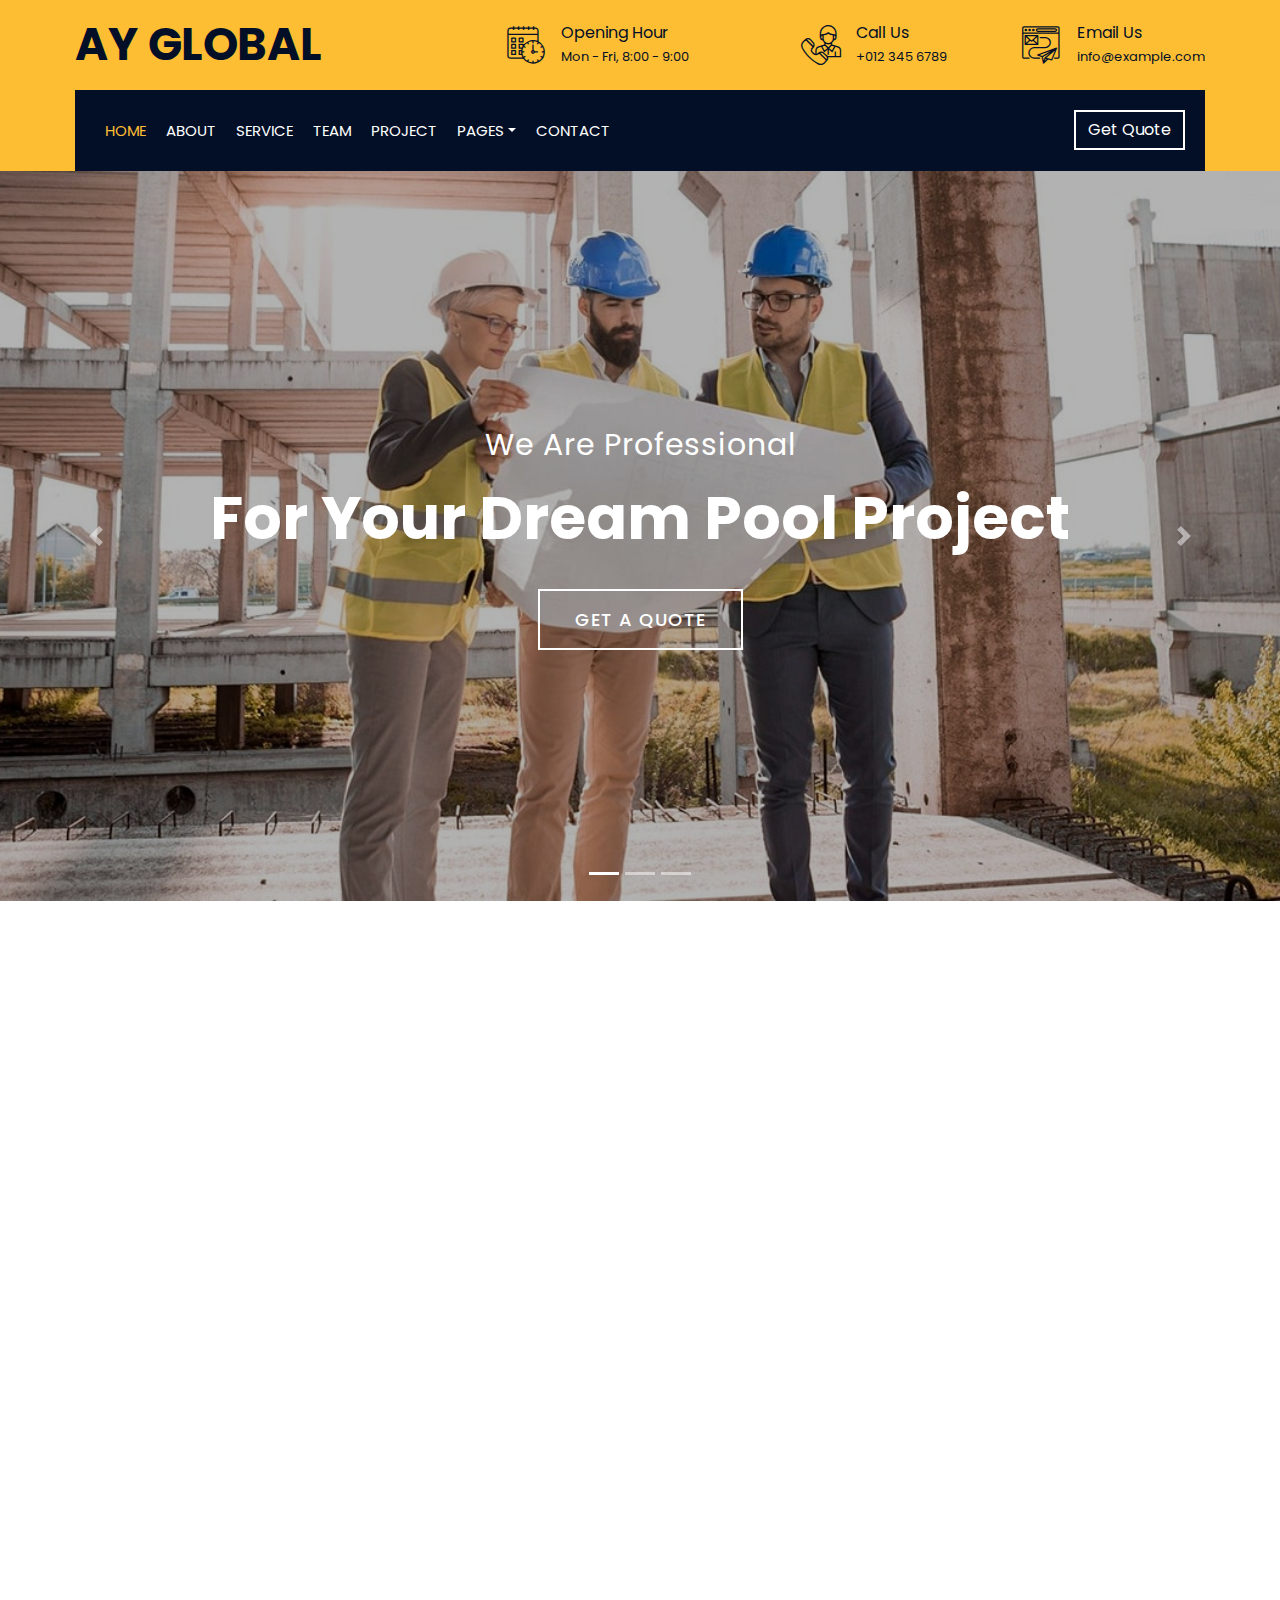
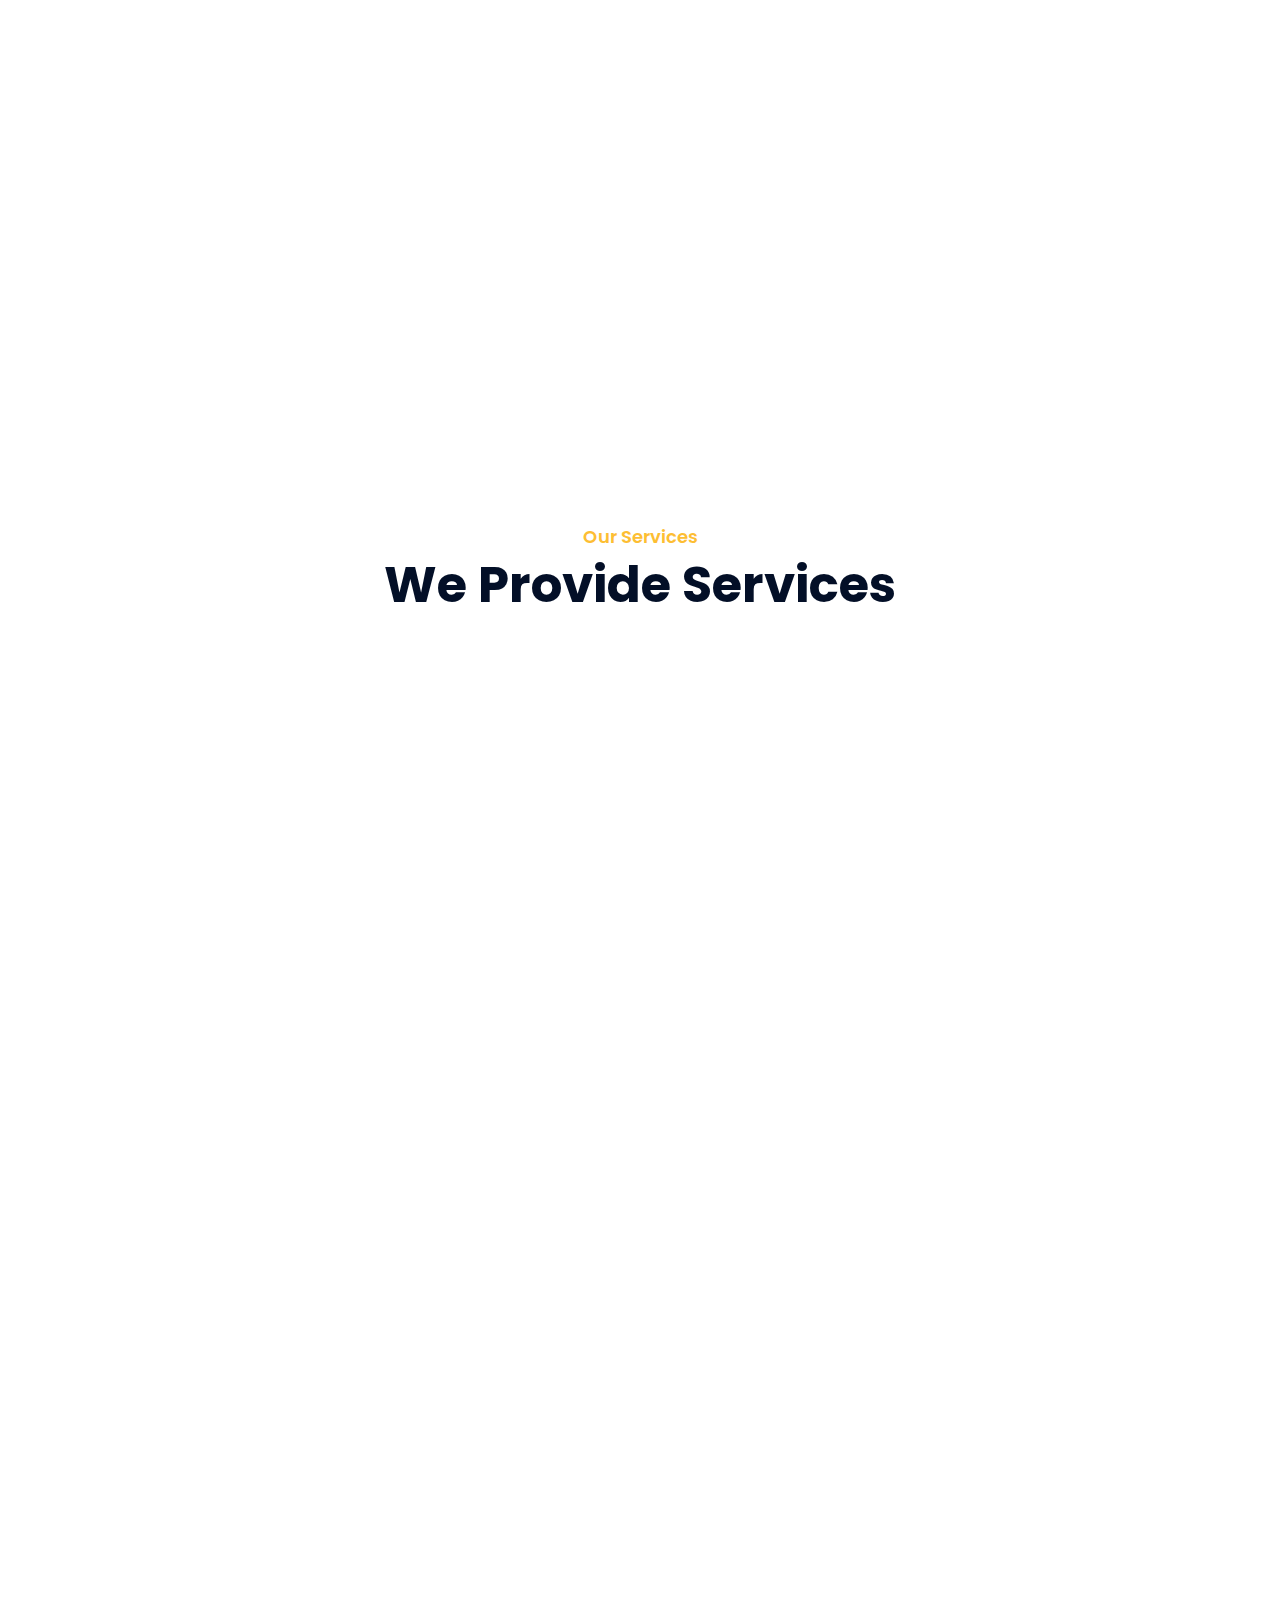
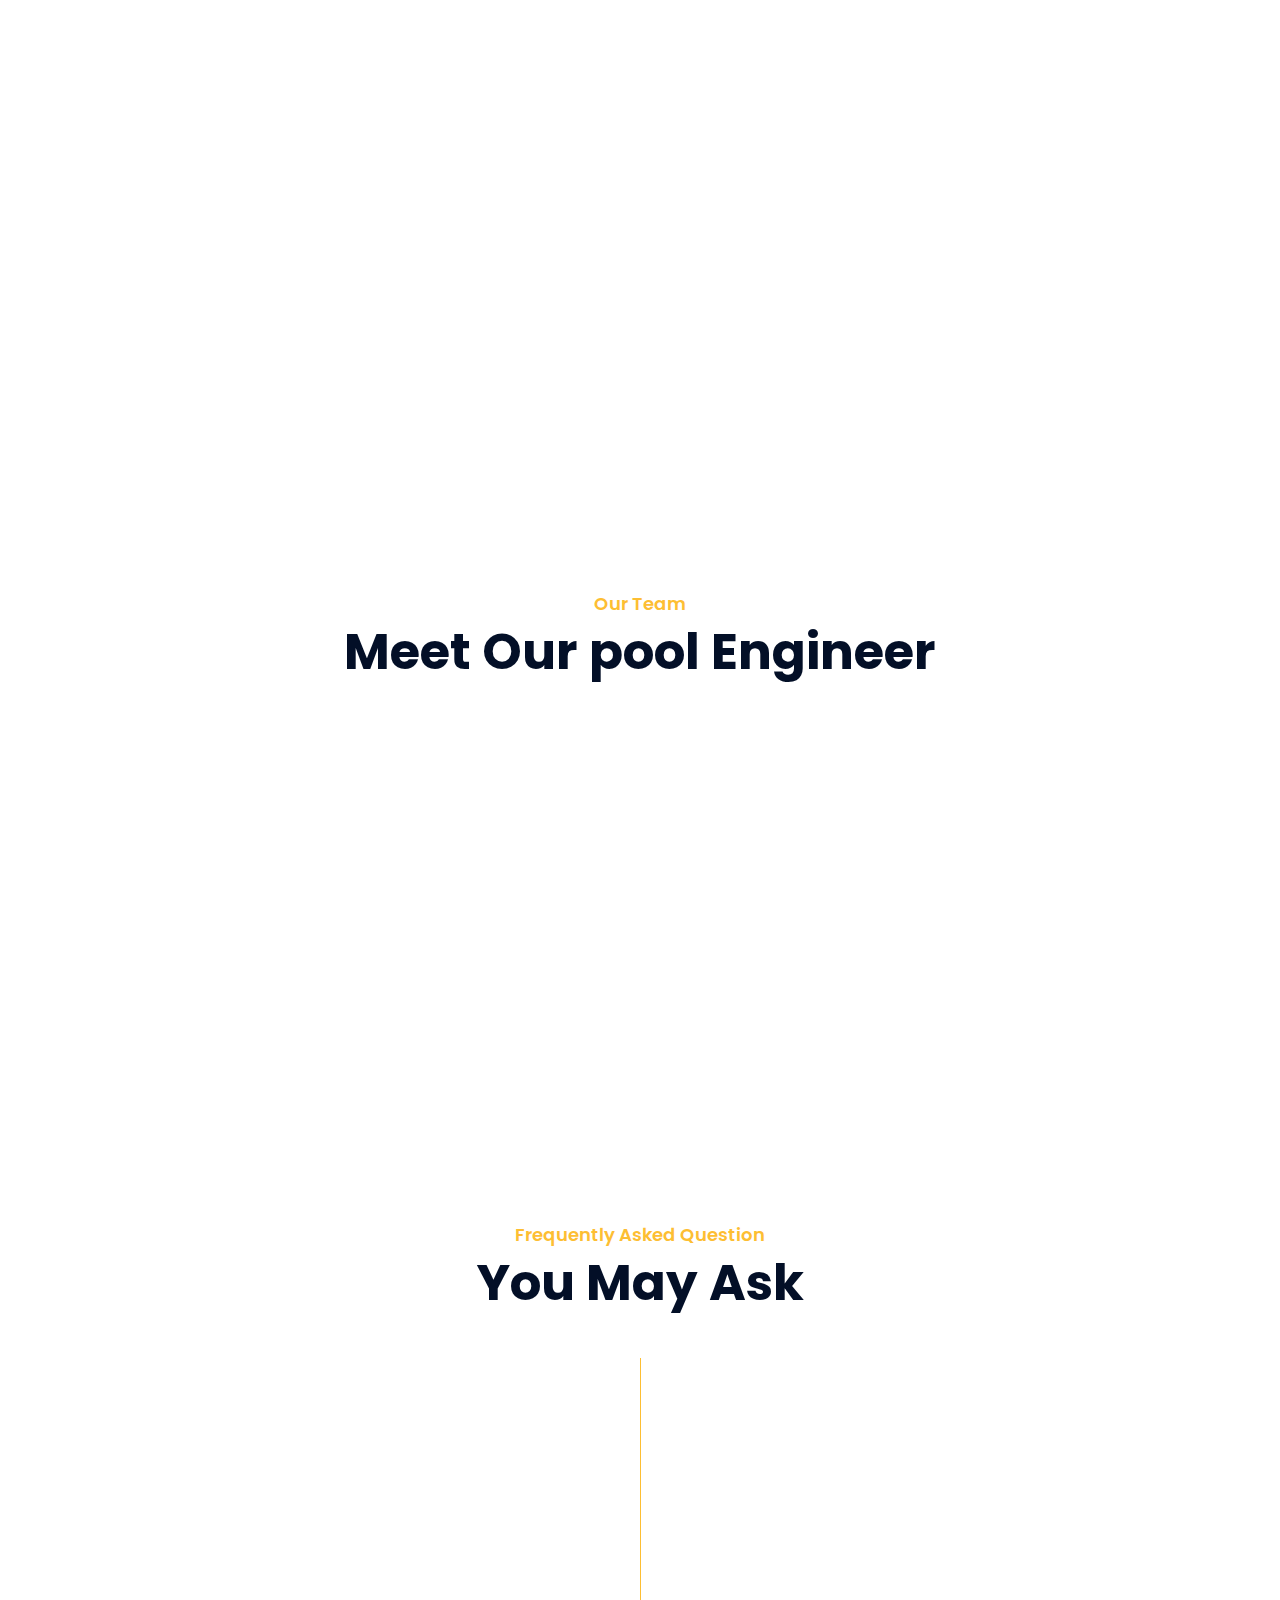
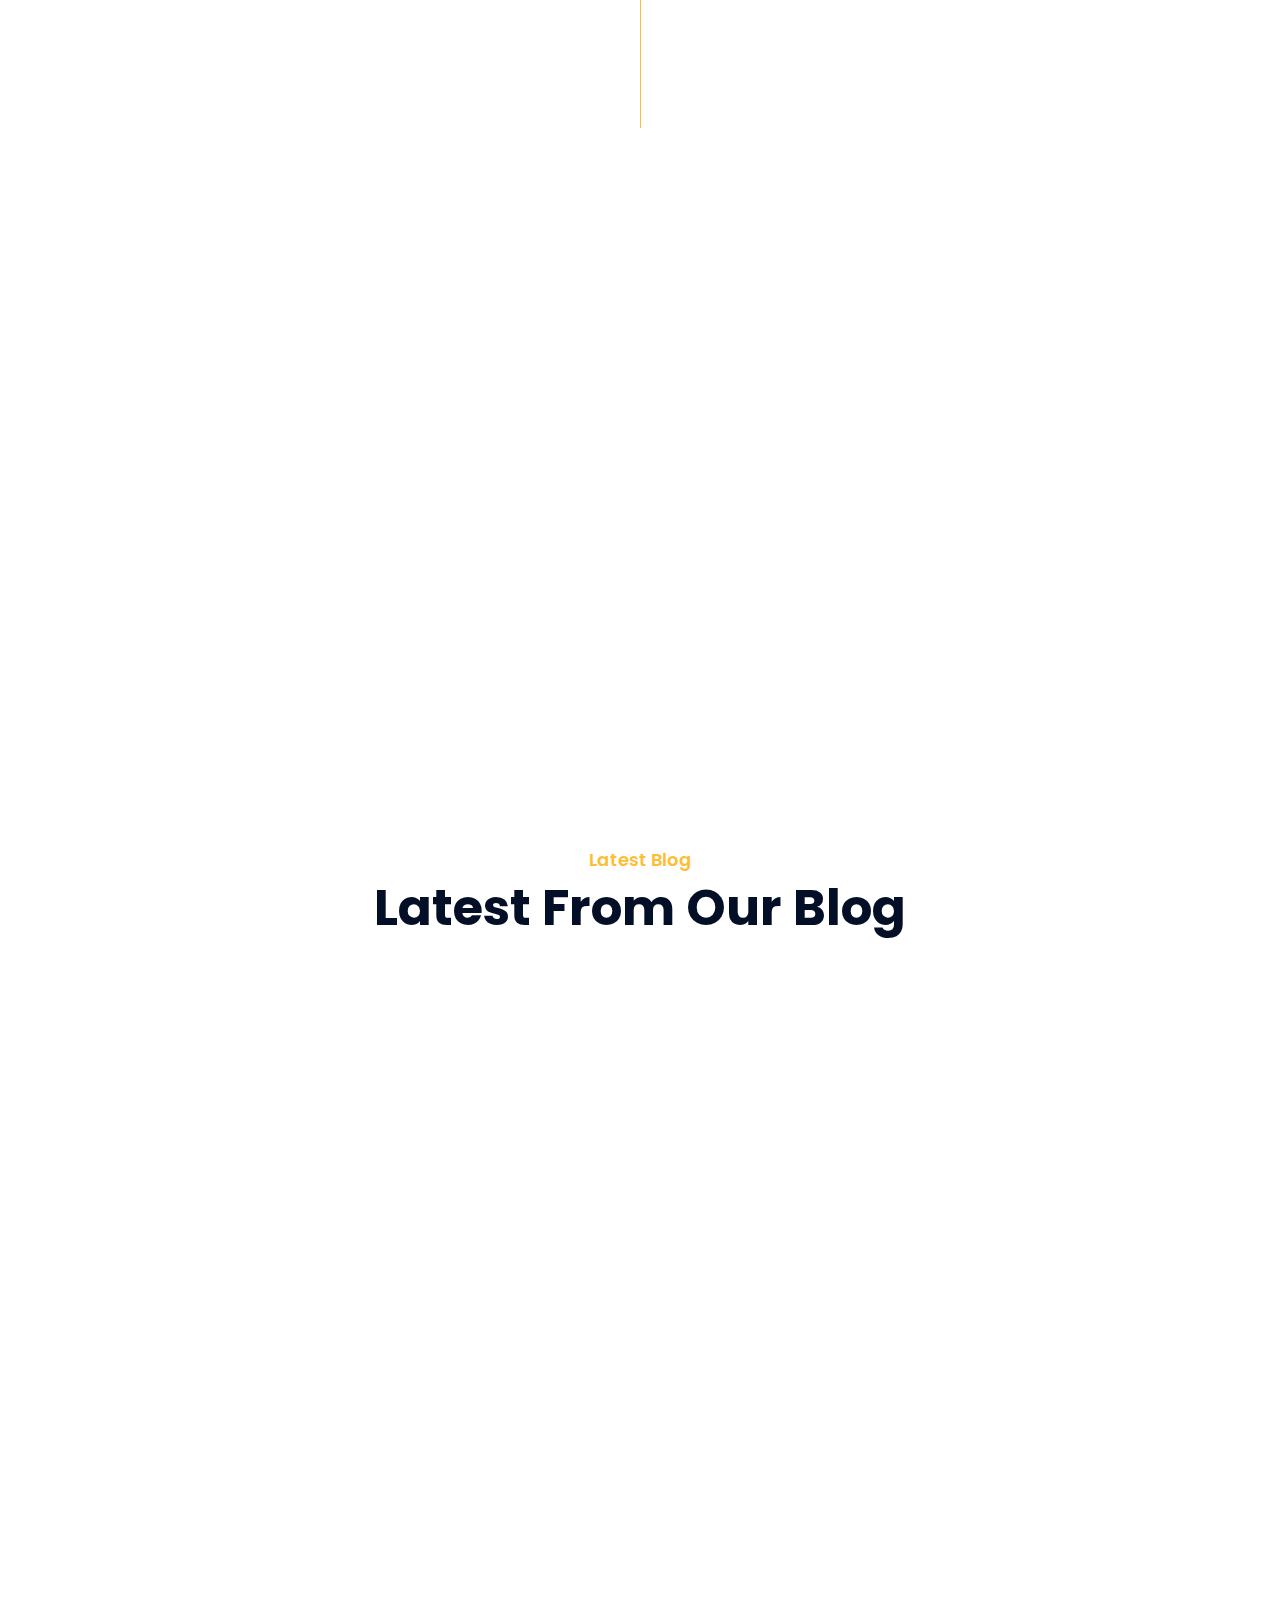
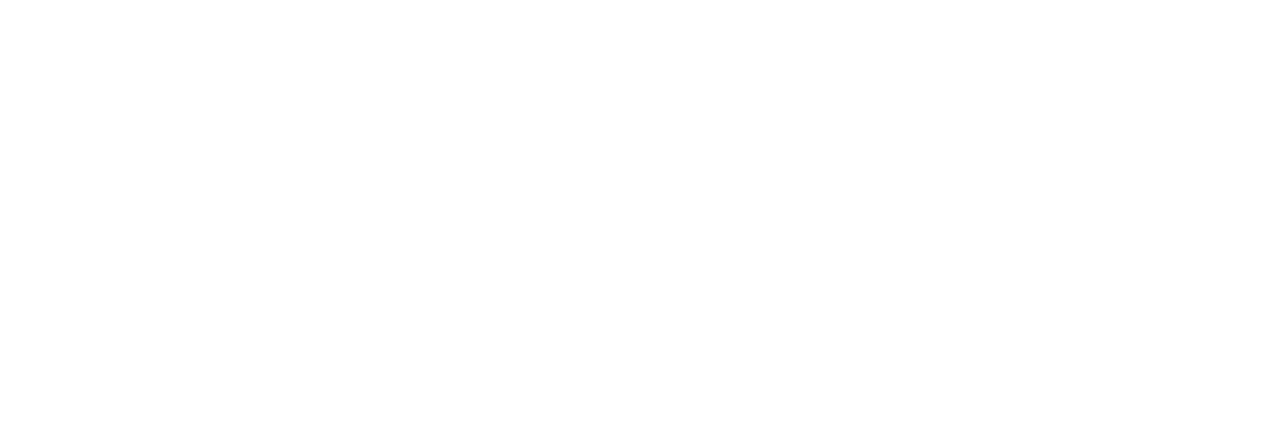
<file: index.html>
<!DOCTYPE html>
<html lang="en">
    <head>
        <meta charset="utf-8">
        <title>AY Global swimming pool ventures</title>
        <meta content="width=device-width, initial-scale=1.0" name="viewport">
        <meta content="Construction Company Website Template" name="keywords">
        <meta content="Construction Company Website Template" name="description">

        <!-- Favicon -->
        <link href="img/favicon.ico" rel="icon">

        <!-- Google Font -->
        <link href="https://fonts.googleapis.com/css2?family=Poppins:wght@100;200;300;400;500;600;700;800;900&display=swap" rel="stylesheet">

        <!-- CSS Libraries -->
        <link href="https://stackpath.bootstrapcdn.com/bootstrap/4.4.1/css/bootstrap.min.css" rel="stylesheet">
        <link href="https://cdnjs.cloudflare.com/ajax/libs/font-awesome/5.10.0/css/all.min.css" rel="stylesheet">
        <link href="lib/flaticon/font/flaticon.css" rel="stylesheet"> 
        <link href="lib/animate/animate.min.css" rel="stylesheet">
        <link href="lib/owlcarousel/assets/owl.carousel.min.css" rel="stylesheet">
        <link href="lib/lightbox/css/lightbox.min.css" rel="stylesheet">
        <link href="lib/slick/slick.css" rel="stylesheet">
        <link href="lib/slick/slick-theme.css" rel="stylesheet">

        <!-- Template Stylesheet -->
        <link href="css/style.css" rel="stylesheet">
    </head>

    <body>
        <div class="wrapper">
            <!-- Top Bar Start -->
            <div class="top-bar">
                <div class="container-fluid">
                    <div class="row align-items-center">
                        <div class="col-lg-4 col-md-12">
                            <div class="logo">
                                <a href="index.html">
                                    <h1>AY GLOBAL</h1>
                                    <!-- <img src="img/logo.jpg" alt="Logo"> -->
                                </a>
                            </div>
                        </div>
                        <div class="col-lg-8 col-md-7 d-none d-lg-block">
                            <div class="row">
                                <div class="col-4">
                                    <div class="top-bar-item">
                                        <div class="top-bar-icon">
                                            <i class="flaticon-calendar"></i>
                                        </div>
                                        <div class="top-bar-text">
                                            <h3>Opening Hour</h3>
                                            <p>Mon - Fri, 8:00 - 9:00</p>
                                        </div>
                                    </div>
                                </div>
                                <div class="col-4">
                                    <div class="top-bar-item">
                                        <div class="top-bar-icon">
                                            <i class="flaticon-call"></i>
                                        </div>
                                        <div class="top-bar-text">
                                            <h3>Call Us</h3>
                                            <p>+012 345 6789</p>
                                        </div>
                                    </div>
                                </div>
                                <div class="col-4">
                                    <div class="top-bar-item">
                                        <div class="top-bar-icon">
                                            <i class="flaticon-send-mail"></i>
                                        </div>
                                        <div class="top-bar-text">
                                            <h3>Email Us</h3>
                                            <p>info@example.com</p>
                                        </div>
                                    </div>
                                </div>
                            </div>
                        </div>
                    </div>
                </div>
            </div>
            <!-- Top Bar End -->

            <!-- Nav Bar Start -->
            <div class="nav-bar">
                <div class="container-fluid">
                    <nav class="navbar navbar-expand-lg bg-dark navbar-dark">
                        <a href="#" class="navbar-brand">MENU</a>
                        <button type="button" class="navbar-toggler" data-toggle="collapse" data-target="#navbarCollapse">
                            <span class="navbar-toggler-icon"></span>
                        </button>

                        <div class="collapse navbar-collapse justify-content-between" id="navbarCollapse">
                            <div class="navbar-nav mr-auto">
                                <a href="index.html" class="nav-item nav-link active">Home</a>
                                <a href="about.html" class="nav-item nav-link">About</a>
                                <a href="service.html" class="nav-item nav-link">Service</a>
                                <a href="team.html" class="nav-item nav-link">Team</a>
                                <a href="portfolio.html" class="nav-item nav-link">Project</a>
                                <div class="nav-item dropdown">
                                    <a href="#" class="nav-link dropdown-toggle" data-toggle="dropdown">Pages</a>
                                    <div class="dropdown-menu">
                                        <a href="blog.html" class="dropdown-item">Blog Page</a>
                                        <a href="single.html" class="dropdown-item">Single Page</a>
                                    </div>
                                </div>
                                <a href="contact.html" class="nav-item nav-link">Contact</a>
                            </div>
                            <div class="ml-auto">
                                <a class="btn" href="#">Get Quote</a>
                            </div>
                        </div>
                    </nav>
                </div>
            </div>
            <!-- Nav Bar End -->


            <!-- Carousel Start -->
            <div id="carousel" class="carousel slide" data-ride="carousel">
                <ol class="carousel-indicators">
                    <li data-target="#carousel" data-slide-to="0" class="active"></li>
                    <li data-target="#carousel" data-slide-to="1"></li>
                    <li data-target="#carousel" data-slide-to="2"></li>
                </ol>
                <div class="carousel-inner">
                    <div class="carousel-item active">
                        <img src="img/carousel-1.jpg" alt="Carousel Image">
                        <div class="carousel-caption">
                            <p class="animated fadeInRight">We Are Professional</p>
                            <h1 class="animated fadeInLeft">For Your Dream Pool Project</h1>
                            <a class="btn animated fadeInUp" href="https://freewebsitecode.com/construction-company-website-template">Get A Quote</a>
                        </div>
                    </div>

                    <div class="carousel-item">
                        <img src="img/carousel-2.jpg" alt="Carousel Image">
                        <div class="carousel-caption">
                            <p class="animated fadeInRight">Professional Pool Builder</p>
                            <h1 class="animated fadeInLeft">We Build Your Pool</h1>
                            <a class="btn animated fadeInUp" href="https://freewebsitecode.com/construction-company-website-template">Get A Quote</a>
                        </div>
                    </div>

                    <div class="carousel-item">
                        <img src="img/carousel-3.jpg" alt="Carousel Image">
                        <div class="carousel-caption">
                            <p class="animated fadeInRight">We Are Trusted</p>
                            <h1 class="animated fadeInLeft">For Your Dream Pool</h1>
                            <a class="btn animated fadeInUp" href="https://freewebsitecode.com/construction-company-website-template">Get A Quote</a>
                        </div>
                    </div>
                </div>

                <a class="carousel-control-prev" href="#carousel" role="button" data-slide="prev">
                    <span class="carousel-control-prev-icon" aria-hidden="true"></span>
                    <span class="sr-only">Previous</span>
                </a>
                <a class="carousel-control-next" href="#carousel" role="button" data-slide="next">
                    <span class="carousel-control-next-icon" aria-hidden="true"></span>
                    <span class="sr-only">Next</span>
                </a>
            </div>
            <!-- Carousel End -->


            <!-- Feature Start-->
            <div class="feature wow fadeInUp" data-wow-delay="0.1s">
                <div class="container-fluid">
                    <div class="row align-items-center">
                        <div class="col-lg-4 col-md-12">
                            <div class="feature-item">
                                <div class="feature-icon">
                                    <i class="flaticon-worker"></i>
                                </div>
                                <div class="feature-text">
                                    <h3>Expert Worker</h3>
                                    <p>Lorem ipsum dolor sit amet elit. Phasus nec pretim ornare velit non</p>
                                </div>
                            </div>
                        </div>
                        <div class="col-lg-4 col-md-12">
                            <div class="feature-item">
                                <div class="feature-icon">
                                    <i class="flaticon-building"></i>
                                </div>
                                <div class="feature-text">
                                    <h3>Quality Work</h3>
                                    <p>Lorem ipsum dolor sit amet elit. Phasus nec pretim ornare velit non</p>
                                </div>
                            </div>
                        </div>
                        <div class="col-lg-4 col-md-12">
                            <div class="feature-item">
                                <div class="feature-icon">
                                    <i class="flaticon-call"></i>
                                </div>
                                <div class="feature-text">
                                    <h3>24/7 Support</h3>
                                    <p>Lorem ipsum dolor sit amet elit. Phasus nec pretim ornare velit non</p>
                                </div>
                            </div>
                        </div>
                    </div>
                </div>
            </div>
            <!-- Feature End-->


            <!-- About Start -->
            <div class="about wow fadeInUp" data-wow-delay="0.1s">
                <div class="container">
                    <div class="row align-items-center">
                        <div class="col-lg-5 col-md-6">
                            <div class="about-img">
                                <img src="img/about.jpg" alt="Image">
                            </div>
                        </div>
                        <div class="col-lg-7 col-md-6">
                            <div class="section-header text-left">
                                <p>Welcome to AY Global Swimming Pool ventures</p>
                                <h2>25 Years Experience</h2>
                            </div>
                            <div class="about-text">
                                <p>
                                    Lorem ipsum dolor sit amet, consectetur adipiscing elit. Phasellus nec pretium mi. Curabitur facilisis ornare velit non vulputate. Aliquam metus tortor, auctor id gravida condimentum, viverra quis sem.
                                </p>
                                <p>
                                    Lorem ipsum dolor sit amet, consectetur adipiscing elit. Phasellus nec pretium mi. Curabitur facilisis ornare velit non vulputate. Aliquam metus tortor, auctor id gravida condimentum, viverra quis sem. Curabitur non nisl nec nisi scelerisque maximus. Aenean consectetur convallis porttitor. Aliquam interdum at lacus non blandit.
                                </p>
                                <a class="btn" href="">Learn More</a>
                            </div>
                        </div>
                    </div>
                </div>
            </div>
            <!-- About End -->


            <!-- Fact Start -->
            <div class="fact">
                <div class="container-fluid">
                    <div class="row counters">
                        <div class="col-md-6 fact-left wow slideInLeft">
                            <div class="row">
                                <div class="col-6">
                                    <div class="fact-icon">
                                        <i class="flaticon-worker"></i>
                                    </div>
                                    <div class="fact-text">
                                        <h2 data-toggle="counter-up">109</h2>
                                        <p>Expert Workers</p>
                                    </div>
                                </div>
                                <div class="col-6">
                                    <div class="fact-icon">
                                        <i class="flaticon-building"></i>
                                    </div>
                                    <div class="fact-text">
                                        <h2 data-toggle="counter-up">485</h2>
                                        <p>Happy Clients</p>
                                    </div>
                                </div>
                            </div>
                        </div>
                        <div class="col-md-6 fact-right wow slideInRight">
                            <div class="row">
                                <div class="col-6">
                                    <div class="fact-icon">
                                        <i class="flaticon-address"></i>
                                    </div>
                                    <div class="fact-text">
                                        <h2 data-toggle="counter-up">789</h2>
                                        <p>Completed Projects</p>
                                    </div>
                                </div>
                                <div class="col-6">
                                    <div class="fact-icon">
                                        <i class="flaticon-crane"></i>
                                    </div>
                                    <div class="fact-text">
                                        <h2 data-toggle="counter-up">890</h2>
                                        <p>Running Projects</p>
                                    </div>
                                </div>
                            </div>
                        </div>
                    </div>
                </div>
            </div>
            <!-- Fact End -->


            <!-- Service Start -->
            <div class="service">
                <div class="container">
                    <div class="section-header text-center">
                        <p>Our Services</p>
                        <h2>We Provide Services</h2>
                    </div>
                    <div class="row">
                        <div class="col-lg-4 col-md-6 wow fadeInUp" data-wow-delay="0.1s">
                            <div class="service-item">
                                <div class="service-img">
                                    <img src="img/service-1.jpg" alt="Image">
                                    <div class="service-overlay">
                                        <p>
                                            Lorem ipsum dolor sit amet, consectetur adipiscing elit. Phasellus nec pretium mi. Curabitur facilisis ornare velit non vulputate. Aliquam metus tortor, auctor id gravida condimentum, viverra quis sem.
                                        </p>
                                    </div>
                                </div>
                                <div class="service-text">
                                    <h3>Pool Building Construction</h3>
                                    <a class="btn" href="img/service-1.jpg" data-lightbox="service">+</a>
                                </div>
                            </div>
                        </div>
                        <div class="col-lg-4 col-md-6 wow fadeInUp" data-wow-delay="0.2s">
                            <div class="service-item">
                                <div class="service-img">
                                    <img src="img/service-2.jpg" alt="Image">
                                    <div class="service-overlay">
                                        <p>
                                            Lorem ipsum dolor sit amet, consectetur adipiscing elit. Phasellus nec pretium mi. Curabitur facilisis ornare velit non vulputate. Aliquam metus tortor, auctor id gravida condimentum, viverra quis sem.
                                        </p>
                                    </div>
                                </div>
                                <div class="service-text">
                                    <h3>Pool Renovation</h3>
                                    <a class="btn" href="img/service-2.jpg" data-lightbox="service">+</a>
                                </div>
                            </div>
                        </div>
                        <div class="col-lg-4 col-md-6 wow fadeInUp" data-wow-delay="0.3s">
                            <div class="service-item">
                                <div class="service-img">
                                    <img src="img/service-3.jpg" alt="Image">
                                    <div class="service-overlay">
                                        <p>
                                            Lorem ipsum dolor sit amet, consectetur adipiscing elit. Phasellus nec pretium mi. Curabitur facilisis ornare velit non vulputate. Aliquam metus tortor, auctor id gravida condimentum, viverra quis sem.
                                        </p>
                                    </div>
                                </div>
                                <div class="service-text">
                                    <h3> POOl Architecture Design</h3>
                                    <a class="btn" href="img/service-3.jpg" data-lightbox="service">+</a>
                                </div>
                            </div>
                        </div>
                        <div class="col-lg-4 col-md-6 wow fadeInUp" data-wow-delay="0.4s">
                            <div class="service-item">
                                <div class="service-img">
                                    <img src="img/service-4.jpg" alt="Image">
                                    <div class="service-overlay">
                                        <p>
                                            Lorem ipsum dolor sit amet, consectetur adipiscing elit. Phasellus nec pretium mi. Curabitur facilisis ornare velit non vulputate. Aliquam metus tortor, auctor id gravida condimentum, viverra quis sem.
                                        </p>
                                    </div>
                                </div>
                                <div class="service-text">
                                    <h3> pool Interior Design</h3>
                                    <a class="btn" href="img/service-4.jpg" data-lightbox="service">+</a>
                                </div>
                            </div>
                        </div>
                        <div class="col-lg-4 col-md-6 wow fadeInUp" data-wow-delay="0.5s">
                            <div class="service-item">
                                <div class="service-img">
                                    <img src="img/service-5.jpg" alt="Image">
                                    <div class="service-overlay">
                                        <p>
                                            Lorem ipsum dolor sit amet, consectetur adipiscing elit. Phasellus nec pretium mi. Curabitur facilisis ornare velit non vulputate. Aliquam metus tortor, auctor id gravida condimentum, viverra quis sem.
                                        </p>
                                    </div>
                                </div>
                                <div class="service-text">
                                    <h3>Pool Fixing & Support</h3>
                                    <a class="btn" href="img/service-5.jpg" data-lightbox="service">+</a>
                                </div>
                            </div>
                        </div>
                        <div class="col-lg-4 col-md-6 wow fadeInUp" data-wow-delay="0.6s">
                            <div class="service-item">
                                <div class="service-img">
                                    <img src="img/service-6.jpg" alt="Image">
                                    <div class="service-overlay">
                                        <p>
                                            Lorem ipsum dolor sit amet, consectetur adipiscing elit. Phasellus nec pretium mi. Curabitur facilisis ornare velit non vulputate. Aliquam metus tortor, auctor id gravida condimentum, viverra quis sem.
                                        </p>
                                    </div>
                                </div>
                                <div class="service-text">
                                    <h3> Pool Painting</h3>
                                    <a class="btn" href="img/service-6.jpg" data-lightbox="service">+</a>
                                </div>
                            </div>
                        </div>
                    </div>
                </div>
            </div>
            <!-- Service End -->


            <!-- Video Start -->
            <div class="video wow fadeIn" data-wow-delay="0.1s">
                <div class="container">
                    <button type="button" class="btn-play" data-toggle="modal" data-src="https://www.youtube.com/embed/DWRcNpR6Kdc" data-target="#videoModal">
                        <span></span>
                    </button>
                </div>
            </div>
            
            <div class="modal fade" id="videoModal" tabindex="-1" role="dialog" aria-labelledby="exampleModalLabel" aria-hidden="true">
                <div class="modal-dialog" role="document">
                    <div class="modal-content">
                        <div class="modal-body">
                            <button type="button" class="close" data-dismiss="modal" aria-label="Close">
                                <span aria-hidden="true">&times;</span>
                            </button>        
                            <!-- 16:9 aspect ratio -->
                            <div class="embed-responsive embed-responsive-16by9">
                                <iframe class="embed-responsive-item" src="" id="video"  allowscriptaccess="always" allow="autoplay"></iframe>
                            </div>
                        </div>
                    </div>
                </div>
            </div>
            <!-- Video End -->


            <!-- Team Start -->
            <div class="team">
                <div class="container">
                    <div class="section-header text-center">
                        <p>Our Team</p>
                        <h2>Meet Our pool Engineer</h2>
                    </div>
                    <div class="row">
                        <div class="col-lg-3 col-md-6 wow fadeInUp" data-wow-delay="0.1s">
                            <div class="team-item">
                                <div class="team-img">
                                    <img src="img/team-1.jpg" alt="Team Image">
                                </div>
                                <div class="team-text">
                                    <h2>mr ay </h2>
                                    <p>CEO & Founder</p>
                                </div>
                                <div class="team-social">
                                    <a class="social-tw" href=""><i class="fab fa-twitter"></i></a>
                                    <a class="social-fb" href=""><i class="fab fa-facebook-f"></i></a>
                                    <a class="social-li" href=""><i class="fab fa-linkedin-in"></i></a>
                                    <a class="social-in" href=""><i class="fab fa-instagram"></i></a>
                                </div>
                            </div>
                        </div>
                        <div class="col-lg-3 col-md-6 wow fadeInUp" data-wow-delay="0.2s">
                            <div class="team-item">
                                <div class="team-img">
                                    <img src="img/team-2.jpg" alt="Team Image">
                                </div>
                                <div class="team-text">
                                    <h2>Your man </h2>
                                    <p>Civil Engineer</p>
                                </div>
                                <div class="team-social">
                                    <a class="social-tw" href=""><i class="fab fa-twitter"></i></a>
                                    <a class="social-fb" href=""><i class="fab fa-facebook-f"></i></a>
                                    <a class="social-li" href=""><i class="fab fa-linkedin-in"></i></a>
                                    <a class="social-in" href=""><i class="fab fa-instagram"></i></a>
                                </div>
                            </div>
                        </div>
                        <div class="col-lg-3 col-md-6 wow fadeInUp" data-wow-delay="0.3s">
                            <div class="team-item">
                                <div class="team-img">
                                    <img src="img/team-3.jpg" alt="Team Image">
                                </div>
                                <div class="team-text">
                                    <h2>okak</h2>
                                    <p>Interior Designer</p>
                                </div>
                                <div class="team-social">
                                    <a class="social-tw" href=""><i class="fab fa-twitter"></i></a>
                                    <a class="social-fb" href=""><i class="fab fa-facebook-f"></i></a>
                                    <a class="social-li" href=""><i class="fab fa-linkedin-in"></i></a>
                                    <a class="social-in" href=""><i class="fab fa-instagram"></i></a>
                                </div>
                            </div>
                        </div>
                        <div class="col-lg-3 col-md-6 wow fadeInUp" data-wow-delay="0.4s">
                            <div class="team-item">
                                <div class="team-img">
                                    <img src="img/team-4.jpg" alt="Team Image">
                                </div>
                                <div class="team-text">
                                    <h2>oshnDunsin</h2>
                                    <p>Painter</p>
                                </div>
                                <div class="team-social">
                                    <a class="social-tw" href=""><i class="fab fa-twitter"></i></a>
                                    <a class="social-fb" href=""><i class="fab fa-facebook-f"></i></a>
                                    <a class="social-li" href=""><i class="fab fa-linkedin-in"></i></a>
                                    <a class="social-in" href=""><i class="fab fa-instagram"></i></a>
                                </div>
                            </div>
                        </div>
                    </div>
                </div>
            </div>
            <!-- Team End -->
            

            <!-- FAQs Start -->
            <div class="faqs">
                <div class="container">
                    <div class="section-header text-center">
                        <p>Frequently Asked Question</p>
                        <h2>You May Ask</h2>
                    </div>
                    <div class="row">
                        <div class="col-md-6">
                            <div id="accordion-1">
                                <div class="card wow fadeInLeft" data-wow-delay="0.1s">
                                    <div class="card-header">
                                        <a class="card-link collapsed" data-toggle="collapse" href="#collapseOne">
                                            Lorem ipsum dolor sit amet?
                                        </a>
                                    </div>
                                    <div id="collapseOne" class="collapse" data-parent="#accordion-1">
                                        <div class="card-body">
                                            Lorem ipsum dolor sit amet, consectetur adipiscing elit. Phasellus nec pretium mi. Curabitur facilisis ornare velit non.
                                        </div>
                                    </div>
                                </div>
                                <div class="card wow fadeInLeft" data-wow-delay="0.2s">
                                    <div class="card-header">
                                        <a class="card-link collapsed" data-toggle="collapse" href="#collapseTwo">
                                            Lorem ipsum dolor sit amet?
                                        </a>
                                    </div>
                                    <div id="collapseTwo" class="collapse" data-parent="#accordion-1">
                                        <div class="card-body">
                                            Lorem ipsum dolor sit amet, consectetur adipiscing elit. Phasellus nec pretium mi. Curabitur facilisis ornare velit non.
                                        </div>
                                    </div>
                                </div>
                                <div class="card wow fadeInLeft" data-wow-delay="0.3s">
                                    <div class="card-header">
                                        <a class="card-link collapsed" data-toggle="collapse" href="#collapseThree">
                                            Lorem ipsum dolor sit amet?
                                        </a>
                                    </div>
                                    <div id="collapseThree" class="collapse" data-parent="#accordion-1">
                                        <div class="card-body">
                                            Lorem ipsum dolor sit amet, consectetur adipiscing elit. Phasellus nec pretium mi. Curabitur facilisis ornare velit non.
                                        </div>
                                    </div>
                                </div>
                                <div class="card wow fadeInLeft" data-wow-delay="0.4s">
                                    <div class="card-header">
                                        <a class="card-link collapsed" data-toggle="collapse" href="#collapseFour">
                                            Lorem ipsum dolor sit amet?
                                        </a>
                                    </div>
                                    <div id="collapseFour" class="collapse" data-parent="#accordion-1">
                                        <div class="card-body">
                                            Lorem ipsum dolor sit amet, consectetur adipiscing elit. Phasellus nec pretium mi. Curabitur facilisis ornare velit non.
                                        </div>
                                    </div>
                                </div>
                                <div class="card wow fadeInLeft" data-wow-delay="0.5s">
                                    <div class="card-header">
                                        <a class="card-link collapsed" data-toggle="collapse" href="#collapseFive">
                                            Lorem ipsum dolor sit amet?
                                        </a>
                                    </div>
                                    <div id="collapseFive" class="collapse" data-parent="#accordion-1">
                                        <div class="card-body">
                                            Lorem ipsum dolor sit amet, consectetur adipiscing elit. Phasellus nec pretium mi. Curabitur facilisis ornare velit non.
                                        </div>
                                    </div>
                                </div>
                            </div>
                        </div>
                        <div class="col-md-6">
                            <div id="accordion-2">
                                <div class="card wow fadeInRight" data-wow-delay="0.1s">
                                    <div class="card-header">
                                        <a class="card-link collapsed" data-toggle="collapse" href="#collapseSix">
                                            Lorem ipsum dolor sit amet?
                                        </a>
                                    </div>
                                    <div id="collapseSix" class="collapse" data-parent="#accordion-2">
                                        <div class="card-body">
                                            Lorem ipsum dolor sit amet, consectetur adipiscing elit. Phasellus nec pretium mi. Curabitur facilisis ornare velit non.
                                        </div>
                                    </div>
                                </div>
                                <div class="card wow fadeInRight" data-wow-delay="0.2s">
                                    <div class="card-header">
                                        <a class="card-link collapsed" data-toggle="collapse" href="#collapseSeven">
                                            Lorem ipsum dolor sit amet?
                                        </a>
                                    </div>
                                    <div id="collapseSeven" class="collapse" data-parent="#accordion-2">
                                        <div class="card-body">
                                            Lorem ipsum dolor sit amet, consectetur adipiscing elit. Phasellus nec pretium mi. Curabitur facilisis ornare velit non.
                                        </div>
                                    </div>
                                </div>
                                <div class="card wow fadeInRight" data-wow-delay="0.3s">
                                    <div class="card-header">
                                        <a class="card-link collapsed" data-toggle="collapse" href="#collapseEight">
                                            Lorem ipsum dolor sit amet?
                                        </a>
                                    </div>
                                    <div id="collapseEight" class="collapse" data-parent="#accordion-2">
                                        <div class="card-body">
                                            Lorem ipsum dolor sit amet, consectetur adipiscing elit. Phasellus nec pretium mi. Curabitur facilisis ornare velit non.
                                        </div>
                                    </div>
                                </div>
                                <div class="card wow fadeInRight" data-wow-delay="0.4s">
                                    <div class="card-header">
                                        <a class="card-link collapsed" data-toggle="collapse" href="#collapseNine">
                                            Lorem ipsum dolor sit amet?
                                        </a>
                                    </div>
                                    <div id="collapseNine" class="collapse" data-parent="#accordion-2">
                                        <div class="card-body">
                                            Lorem ipsum dolor sit amet, consectetur adipiscing elit. Phasellus nec pretium mi. Curabitur facilisis ornare velit non.
                                        </div>
                                    </div>
                                </div>
                                <div class="card wow fadeInRight" data-wow-delay="0.5s">
                                    <div class="card-header">
                                        <a class="card-link collapsed" data-toggle="collapse" href="#collapseTen">
                                            Lorem ipsum dolor sit amet?
                                        </a>
                                    </div>
                                    <div id="collapseTen" class="collapse" data-parent="#accordion-2">
                                        <div class="card-body">
                                            Lorem ipsum dolor sit amet, consectetur adipiscing elit. Phasellus nec pretium mi. Curabitur facilisis ornare velit non.
                                        </div>
                                    </div>
                                </div>
                            </div>
                        </div>
                    </div>
                </div>
            </div>
            <!-- FAQs End -->


            <!-- Testimonial Start -->
            <div class="testimonial wow fadeIn" data-wow-delay="0.1s">
                <div class="container">
                    <div class="row">
                        <div class="col-12">
                            <div class="testimonial-slider-nav">
                                <div class="slider-nav"><img src="img/testimonial-1.jpg" alt="Testimonial"></div>
                                <div class="slider-nav"><img src="img/testimonial-2.jpg" alt="Testimonial"></div>
                                <div class="slider-nav"><img src="img/testimonial-3.jpg" alt="Testimonial"></div>
                                <div class="slider-nav"><img src="img/testimonial-4.jpg" alt="Testimonial"></div>
                                <div class="slider-nav"><img src="img/testimonial-1.jpg" alt="Testimonial"></div>
                                <div class="slider-nav"><img src="img/testimonial-2.jpg" alt="Testimonial"></div>
                                <div class="slider-nav"><img src="img/testimonial-3.jpg" alt="Testimonial"></div>
                                <div class="slider-nav"><img src="img/testimonial-4.jpg" alt="Testimonial"></div>
                            </div>
                        </div>
                    </div>
                    <div class="row">
                        <div class="col-12">
                            <div class="testimonial-slider">
                                <div class="slider-item">
                                    <h3>Customer Name</h3>
                                    <h4>profession</h4>
                                    <p>Lorem ipsum dolor sit amet, consectetur adipiscing elit. Phasellus nec pretium mi. Curabitur facilisis ornare velit non vulputate. Aliquam metus tortor, auctor id gravida condimentum, viverra quis sem. Curabitur non nisl nec nisi scelerisque maximus.</p>
                                </div>
                                <div class="slider-item">
                                    <h3>Customer Name</h3>
                                    <h4>profession</h4>
                                    <p>Lorem ipsum dolor sit amet, consectetur adipiscing elit. Phasellus nec pretium mi. Curabitur facilisis ornare velit non vulputate. Aliquam metus tortor, auctor id gravida condimentum, viverra quis sem. Curabitur non nisl nec nisi scelerisque maximus.</p>
                                </div>
                                <div class="slider-item">
                                    <h3>Customer Name</h3>
                                    <h4>profession</h4>
                                    <p>Lorem ipsum dolor sit amet, consectetur adipiscing elit. Phasellus nec pretium mi. Curabitur facilisis ornare velit non vulputate. Aliquam metus tortor, auctor id gravida condimentum, viverra quis sem. Curabitur non nisl nec nisi scelerisque maximus.</p>
                                </div>
                                <div class="slider-item">
                                    <h3>Customer Name</h3>
                                    <h4>profession</h4>
                                    <p>Lorem ipsum dolor sit amet, consectetur adipiscing elit. Phasellus nec pretium mi. Curabitur facilisis ornare velit non vulputate. Aliquam metus tortor, auctor id gravida condimentum, viverra quis sem. Curabitur non nisl nec nisi scelerisque maximus.</p>
                                </div>
                                <div class="slider-item">
                                    <h3>Customer Name</h3>
                                    <h4>profession</h4>
                                    <p>Lorem ipsum dolor sit amet, consectetur adipiscing elit. Phasellus nec pretium mi. Curabitur facilisis ornare velit non vulputate. Aliquam metus tortor, auctor id gravida condimentum, viverra quis sem. Curabitur non nisl nec nisi scelerisque maximus.</p>
                                </div>
                                <div class="slider-item">
                                    <h3>Customer Name</h3>
                                    <h4>profession</h4>
                                    <p>Lorem ipsum dolor sit amet, consectetur adipiscing elit. Phasellus nec pretium mi. Curabitur facilisis ornare velit non vulputate. Aliquam metus tortor, auctor id gravida condimentum, viverra quis sem. Curabitur non nisl nec nisi scelerisque maximus.</p>
                                </div>
                                <div class="slider-item">
                                    <h3>Customer Name</h3>
                                    <h4>profession</h4>
                                    <p>Lorem ipsum dolor sit amet, consectetur adipiscing elit. Phasellus nec pretium mi. Curabitur facilisis ornare velit non vulputate. Aliquam metus tortor, auctor id gravida condimentum, viverra quis sem. Curabitur non nisl nec nisi scelerisque maximus.</p>
                                </div>
                                <div class="slider-item">
                                    <h3>Customer Name</h3>
                                    <h4>profession</h4>
                                    <p>Lorem ipsum dolor sit amet, consectetur adipiscing elit. Phasellus nec pretium mi. Curabitur facilisis ornare velit non vulputate. Aliquam metus tortor, auctor id gravida condimentum, viverra quis sem. Curabitur non nisl nec nisi scelerisque maximus.</p>
                                </div>
                            </div>
                        </div>
                    </div>
                </div>
            </div>
            <!-- Testimonial End -->


            <!-- Blog Start -->
            <div class="blog">
                <div class="container">
                    <div class="section-header text-center">
                        <p>Latest Blog</p>
                        <h2>Latest From Our Blog</h2>
                    </div>
                    <div class="row">
                        <div class="col-lg-4 col-md-6 wow fadeInUp" data-wow-delay="0.2s">
                            <div class="blog-item">
                                <div class="blog-img">
                                    <img src="img/blog-1.jpg" alt="Image">
                                </div>
                                <div class="blog-title">
                                    <h3>Lorem ipsum dolor sit</h3>
                                    <a class="btn" href="">+</a>
                                </div>
                                <div class="blog-meta">
                                    <p>By<a href="">Admin</a></p>
                                    <p>In<a href="">Construction</a></p>
                                </div>
                                <div class="blog-text">
                                    <p>
                                        Lorem ipsum dolor sit amet elit. Phasellus nec pretium mi. Curabitur facilisis ornare velit non vulputate. Aliquam metus tortor
                                    </p>
                                </div>
                            </div>
                        </div>
                        <div class="col-lg-4 col-md-6 wow fadeInUp">
                            <div class="blog-item">
                                <div class="blog-img">
                                    <img src="img/blog-2.jpg" alt="Image">
                                </div>
                                <div class="blog-title">
                                    <h3>Lorem ipsum dolor sit</h3>
                                    <a class="btn" href="">+</a>
                                </div>
                                <div class="blog-meta">
                                    <p>By<a href="">Admin</a></p>
                                    <p>In<a href="">Construction</a></p>
                                </div>
                                <div class="blog-text">
                                    <p>
                                        Lorem ipsum dolor sit amet elit. Phasellus nec pretium mi. Curabitur facilisis ornare velit non vulputate. Aliquam metus tortor
                                    </p>
                                </div>
                            </div>
                        </div>
                        <div class="col-lg-4 col-md-6 wow fadeInUp" data-wow-delay="0.2s">
                            <div class="blog-item">
                                <div class="blog-img">
                                    <img src="img/blog-3.jpg" alt="Image">
                                </div>
                                <div class="blog-title">
                                    <h3>Lorem ipsum dolor sit</h3>
                                    <a class="btn" href="">+</a>
                                </div>
                                <div class="blog-meta">
                                    <p>By<a href="">Admin</a></p>
                                    <p>In<a href="">Construction</a></p>
                                </div>
                                <div class="blog-text">
                                    <p>
                                        Lorem ipsum dolor sit amet elit. Phasellus nec pretium mi. Curabitur facilisis ornare velit non vulputate. Aliquam metus tortor
                                    </p>
                                </div>
                            </div>
                        </div>
                    </div>
                </div>
            </div>
            <!-- Blog End -->


            <!-- Footer Start -->
            <div class="footer wow fadeIn" data-wow-delay="0.3s">
                <div class="container">
                    <div class="row">
                        <div class="col-md-6 col-lg-3">
                            <div class="footer-contact">
                                <h2>Office Contact</h2>
                                <p><i class="fa fa-map-marker-alt"></i>Your Location, City, Country</p>
                                <p><i class="fa fa-phone-alt"></i>+012 345 67890</p>
                                <p><i class="fa fa-envelope"></i>info@example.com</p>
                                <div class="footer-social">
                                    <a href="https://freewebsitecode.com/"><i class="fab fa-twitter"></i></a>
                                    <a href="https://facebook.com/freewebsitecode"><i class="fab fa-facebook-f"></i></a>
                                    <a href="https://freewebsitecode.com/"><i class="fab fa-linkedin-in"></i></a>
                                    <a href="https://freewebsitecode.com/"><i class="fab fa-instagram"></i></a>
                                    <a href="https://www.youtube.com/channel/UC9HlQRmKgG3jeVD_fBxj1Pw/videos"><i class="fab fa-youtube"></i></a>
                                </div>
                            </div>
                        </div>
                        <div class="col-md-6 col-lg-3">
                            <div class="footer-link">
                                <h2>Services Areas</h2>
                                <a href="">Pool Construction</a>
                                <a href="">Pool Renovation</a>
                                <a href="">Pool Design</a>
                                <a href="">Pool Interior Design</a>
                                <a href="">Pool Painting</a>
                            </div>
                        </div>
                        <div class="col-md-6 col-lg-3">
                            <div class="footer-link">
                                <h2>Useful Pages</h2>
                                <a href="">About Us</a>
                                <a href="">Contact Us</a>
                                <a href="">Our Team</a>
                                <a href="">Projects</a>
                                <a href="">Testimonial</a>
                            </div>
                        </div>
                        <div class="col-md-6 col-lg-3">
                            <div class="newsletter">
                                <h2>Newsletter</h2>
                                <p>
                                    Lorem ipsum dolor sit amet elit. Phasellus nec pretium mi. Curabitur facilisis ornare velit non vulpu
                                </p>
                                <div class="form">
                                    <input class="form-control" placeholder="Email here">
                                    <button class="btn">Submit</button>
                                </div>
                            </div>
                        </div>
                    </div>
                </div>
                <div class="container footer-menu">
                    <div class="f-menu">
                        <a href="">Terms of use</a>
                        <a href="">Privacy policy</a>
                        <a href="">Cookies</a>
                        <a href="">Help</a>
                        <a href="">FQAs</a>
                    </div>
                </div>
                <div class="container copyright">
                    <div class="row">
                        <div class="col-md-6">
                            <p>&copy; <a href="https://freewebsitecode.com">Your Site Name</a>, All Right Reserved.</p>
                        </div>
						
						
                        <div class="col-md-6">
                            <p>Designed By <a href="https://megarosss.onrender.com">megarosss</a></p>
                        </div>
                    </div>
                </div>
            </div>
            <!-- Footer End -->

            <a href="#" class="back-to-top"><i class="fa fa-chevron-up"></i></a>
        </div>

        <!-- JavaScript Libraries -->
        <script src="https://code.jquery.com/jquery-3.4.1.min.js"></script>
        <script src="https://stackpath.bootstrapcdn.com/bootstrap/4.4.1/js/bootstrap.bundle.min.js"></script>
        <script src="lib/easing/easing.min.js"></script>
        <script src="lib/wow/wow.min.js"></script>
        <script src="lib/owlcarousel/owl.carousel.min.js"></script>
        <script src="lib/isotope/isotope.pkgd.min.js"></script>
        <script src="lib/lightbox/js/lightbox.min.js"></script>
        <script src="lib/waypoints/waypoints.min.js"></script>
        <script src="lib/counterup/counterup.min.js"></script>
        <script src="lib/slick/slick.min.js"></script>

        <!-- Template Javascript -->
        <script src="js/main.js"></script>
    </body>
</html>
</file>
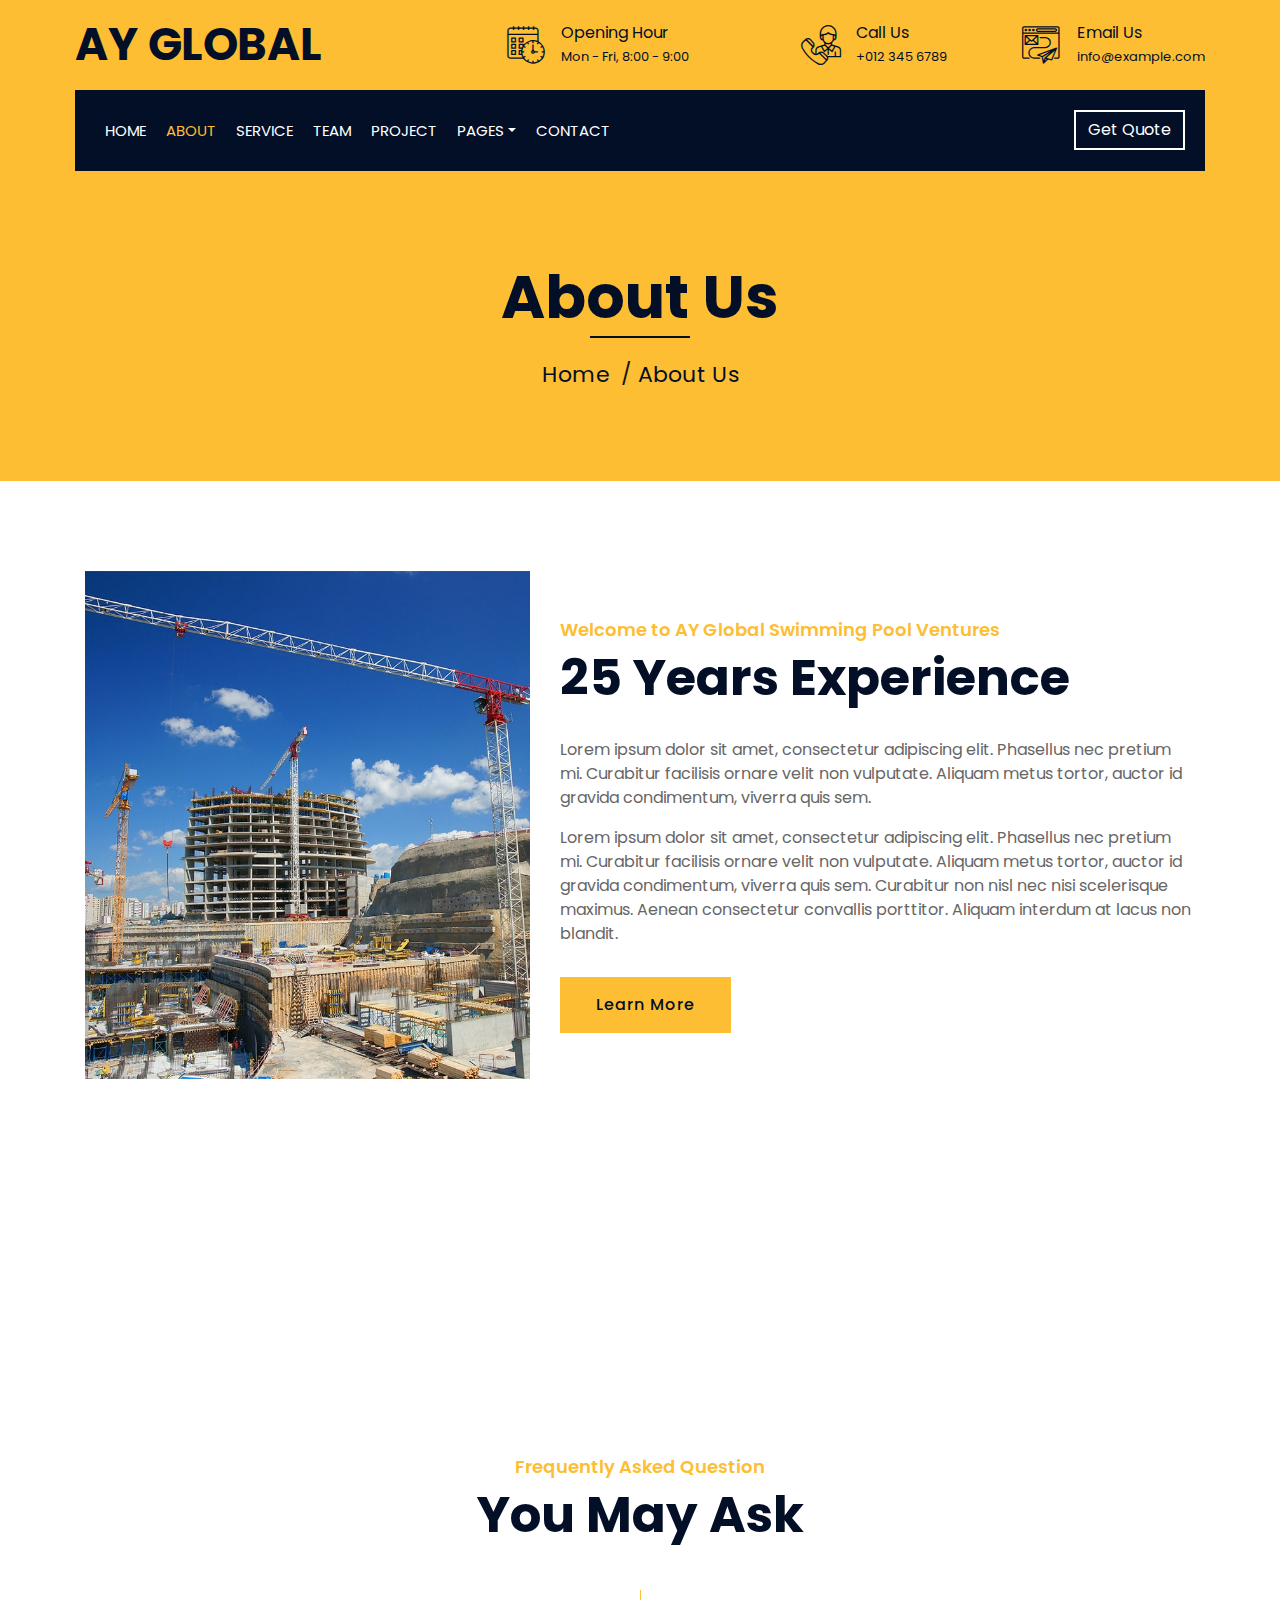
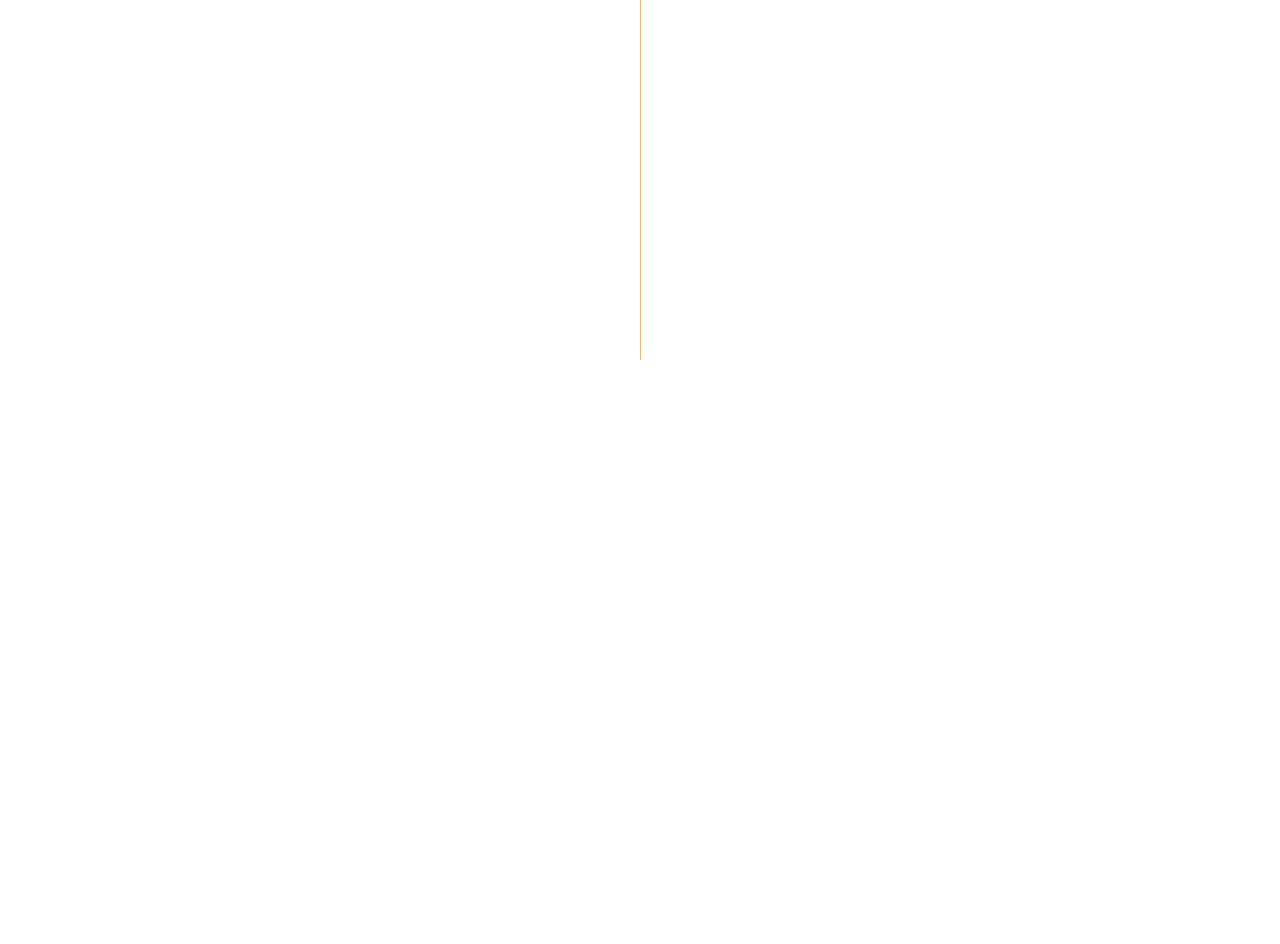
<file: about.html>
<!DOCTYPE html>
<html lang="en">
    <head>
        <meta charset="utf-8">
        <title>AY Global swimming pool ventures</title>
        <meta content="width=device-width, initial-scale=1.0" name="viewport">
        <meta content="Construction Company Website Template" name="keywords">
        <meta content="Construction Company Website Template" name="description">

        <!-- Favicon -->
        <link href="img/favicon.ico" rel="icon">

        <!-- Google Font -->
        <link href="https://fonts.googleapis.com/css2?family=Poppins:wght@100;200;300;400;500;600;700;800;900&display=swap" rel="stylesheet">

        <!-- CSS Libraries -->
        <link href="https://stackpath.bootstrapcdn.com/bootstrap/4.4.1/css/bootstrap.min.css" rel="stylesheet">
        <link href="https://cdnjs.cloudflare.com/ajax/libs/font-awesome/5.10.0/css/all.min.css" rel="stylesheet">
        <link href="lib/flaticon/font/flaticon.css" rel="stylesheet"> 
        <link href="lib/animate/animate.min.css" rel="stylesheet">
        <link href="lib/owlcarousel/assets/owl.carousel.min.css" rel="stylesheet">
        <link href="lib/lightbox/css/lightbox.min.css" rel="stylesheet">
        <link href="lib/slick/slick.css" rel="stylesheet">
        <link href="lib/slick/slick-theme.css" rel="stylesheet">

        <!-- Template Stylesheet -->
        <link href="css/style.css" rel="stylesheet">
    </head>

    <body>
        <div class="wrapper">
            <!-- Top Bar Start -->
            <div class="top-bar">
                <div class="container-fluid">
                    <div class="row align-items-center">
                        <div class="col-lg-4 col-md-12">
                            <div class="logo">
                                <a href="index.html">
                                    <h1>AY GLOBAL</h1>
                                    <!-- <img src="img/logo.jpg" alt="Logo"> -->
                                </a>
                            </div>
                        </div>
                        <div class="col-lg-8 col-md-7 d-none d-lg-block">
                            <div class="row">
                                <div class="col-4">
                                    <div class="top-bar-item">
                                        <div class="top-bar-icon">
                                            <i class="flaticon-calendar"></i>
                                        </div>
                                        <div class="top-bar-text">
                                            <h3>Opening Hour</h3>
                                            <p>Mon - Fri, 8:00 - 9:00</p>
                                        </div>
                                    </div>
                                </div>
                                <div class="col-4">
                                    <div class="top-bar-item">
                                        <div class="top-bar-icon">
                                            <i class="flaticon-call"></i>
                                        </div>
                                        <div class="top-bar-text">
                                            <h3>Call Us</h3>
                                            <p>+012 345 6789</p>
                                        </div>
                                    </div>
                                </div>
                                <div class="col-4">
                                    <div class="top-bar-item">
                                        <div class="top-bar-icon">
                                            <i class="flaticon-send-mail"></i>
                                        </div>
                                        <div class="top-bar-text">
                                            <h3>Email Us</h3>
                                            <p>info@example.com</p>
                                        </div>
                                    </div>
                                </div>
                            </div>
                        </div>
                    </div>
                </div>
            </div>
            <!-- Top Bar End -->

            <!-- Nav Bar Start -->
            <div class="nav-bar">
                <div class="container-fluid">
                    <nav class="navbar navbar-expand-lg bg-dark navbar-dark">
                        <a href="#" class="navbar-brand">MENU</a>
                        <button type="button" class="navbar-toggler" data-toggle="collapse" data-target="#navbarCollapse">
                            <span class="navbar-toggler-icon"></span>
                        </button>

                        <div class="collapse navbar-collapse justify-content-between" id="navbarCollapse">
                            <div class="navbar-nav mr-auto">
                                <a href="index.html" class="nav-item nav-link">Home</a>
                                <a href="about.html" class="nav-item nav-link active">About</a>
                                <a href="service.html" class="nav-item nav-link">Service</a>
                                <a href="team.html" class="nav-item nav-link">Team</a>
                                <a href="portfolio.html" class="nav-item nav-link">Project</a>
                                <div class="nav-item dropdown">
                                    <a href="#" class="nav-link dropdown-toggle" data-toggle="dropdown">Pages</a>
                                    <div class="dropdown-menu">
                                        <a href="blog.html" class="dropdown-item">Blog Page</a>
                                        <a href="single.html" class="dropdown-item">Single Page</a>
                                    </div>
                                </div>
                                <a href="contact.html" class="nav-item nav-link">Contact</a>
                            </div>
                            <div class="ml-auto">
                                <a class="btn" href="https://freewebsitecode.com">Get Quote</a>
                            </div>
                        </div>
                    </nav>
                </div>
            </div>
            <!-- Nav Bar End -->
            
            
            <!-- Page Header Start -->
            <div class="page-header">
                <div class="container">
                    <div class="row">
                        <div class="col-12">
                            <h2>About Us</h2>
                        </div>
                        <div class="col-12">
                            <a href="">Home</a>
                            <a href="">About Us</a>
                        </div>
                    </div>
                </div>
            </div>
            <!-- Page Header End -->


            <!-- About Start -->
            <div class="about wow fadeInUp" data-wow-delay="0.1s">
                <div class="container">
                    <div class="row align-items-center">
                        <div class="col-lg-5 col-md-6">
                            <div class="about-img">
                                <img src="img/about.jpg" alt="Image">
                            </div>
                        </div>
                        <div class="col-lg-7 col-md-6">
                            <div class="section-header text-left">
                                <p>Welcome to AY Global Swimming Pool Ventures</p>
                                <h2>25 Years Experience</h2>
                            </div>
                            <div class="about-text">
                                <p>
                                    Lorem ipsum dolor sit amet, consectetur adipiscing elit. Phasellus nec pretium mi. Curabitur facilisis ornare velit non vulputate. Aliquam metus tortor, auctor id gravida condimentum, viverra quis sem.
                                </p>
                                <p>
                                    Lorem ipsum dolor sit amet, consectetur adipiscing elit. Phasellus nec pretium mi. Curabitur facilisis ornare velit non vulputate. Aliquam metus tortor, auctor id gravida condimentum, viverra quis sem. Curabitur non nisl nec nisi scelerisque maximus. Aenean consectetur convallis porttitor. Aliquam interdum at lacus non blandit.
                                </p>
                                <a class="btn" href="">Learn More</a>
                            </div>
                        </div>
                    </div>
                </div>
            </div>
            <!-- About End -->
            
            
            <!-- Fact Start -->
            <div class="fact">
                <div class="container-fluid">
                    <div class="row counters">
                        <div class="col-md-6 fact-left wow slideInLeft">
                            <div class="row">
                                <div class="col-6">
                                    <div class="fact-icon">
                                        <i class="flaticon-worker"></i>
                                    </div>
                                    <div class="fact-text">
                                        <h2 data-toggle="counter-up">109</h2>
                                        <p>Expert Workers</p>
                                    </div>
                                </div>
                                <div class="col-6">
                                    <div class="fact-icon">
                                        <i class="flaticon-building"></i>
                                    </div>
                                    <div class="fact-text">
                                        <h2 data-toggle="counter-up">485</h2>
                                        <p>Happy Clients</p>
                                    </div>
                                </div>
                            </div>
                        </div>
                        <div class="col-md-6 fact-right wow slideInRight">
                            <div class="row">
                                <div class="col-6">
                                    <div class="fact-icon">
                                        <i class="flaticon-address"></i>
                                    </div>
                                    <div class="fact-text">
                                        <h2 data-toggle="counter-up">789</h2>
                                        <p>Completed Projects</p>
                                    </div>
                                </div>
                                <div class="col-6">
                                    <div class="fact-icon">
                                        <i class="flaticon-crane"></i>
                                    </div>
                                    <div class="fact-text">
                                        <h2 data-toggle="counter-up">890</h2>
                                        <p>Running Projects</p>
                                    </div>
                                </div>
                            </div>
                        </div>
                    </div>
                </div>
            </div>
            <!-- Fact End -->
            
            
            <!-- FAQs Start -->
            <div class="faqs">
                <div class="container">
                    <div class="section-header text-center">
                        <p>Frequently Asked Question</p>
                        <h2>You May Ask</h2>
                    </div>
                    <div class="row">
                        <div class="col-md-6">
                            <div id="accordion-1">
                                <div class="card wow fadeInLeft" data-wow-delay="0.1s">
                                    <div class="card-header">
                                        <a class="card-link collapsed" data-toggle="collapse" href="#collapseOne">
                                            Lorem ipsum dolor sit amet?
                                        </a>
                                    </div>
                                    <div id="collapseOne" class="collapse" data-parent="#accordion-1">
                                        <div class="card-body">
                                            Lorem ipsum dolor sit amet, consectetur adipiscing elit. Phasellus nec pretium mi. Curabitur facilisis ornare velit non.
                                        </div>
                                    </div>
                                </div>
                                <div class="card wow fadeInLeft" data-wow-delay="0.2s">
                                    <div class="card-header">
                                        <a class="card-link collapsed" data-toggle="collapse" href="#collapseTwo">
                                            Lorem ipsum dolor sit amet?
                                        </a>
                                    </div>
                                    <div id="collapseTwo" class="collapse" data-parent="#accordion-1">
                                        <div class="card-body">
                                            Lorem ipsum dolor sit amet, consectetur adipiscing elit. Phasellus nec pretium mi. Curabitur facilisis ornare velit non.
                                        </div>
                                    </div>
                                </div>
                                <div class="card wow fadeInLeft" data-wow-delay="0.3s">
                                    <div class="card-header">
                                        <a class="card-link collapsed" data-toggle="collapse" href="#collapseThree">
                                            Lorem ipsum dolor sit amet?
                                        </a>
                                    </div>
                                    <div id="collapseThree" class="collapse" data-parent="#accordion-1">
                                        <div class="card-body">
                                            Lorem ipsum dolor sit amet, consectetur adipiscing elit. Phasellus nec pretium mi. Curabitur facilisis ornare velit non.
                                        </div>
                                    </div>
                                </div>
                                <div class="card wow fadeInLeft" data-wow-delay="0.4s">
                                    <div class="card-header">
                                        <a class="card-link collapsed" data-toggle="collapse" href="#collapseFour">
                                            Lorem ipsum dolor sit amet?
                                        </a>
                                    </div>
                                    <div id="collapseFour" class="collapse" data-parent="#accordion-1">
                                        <div class="card-body">
                                            Lorem ipsum dolor sit amet, consectetur adipiscing elit. Phasellus nec pretium mi. Curabitur facilisis ornare velit non.
                                        </div>
                                    </div>
                                </div>
                                <div class="card wow fadeInLeft" data-wow-delay="0.5s">
                                    <div class="card-header">
                                        <a class="card-link collapsed" data-toggle="collapse" href="#collapseFive">
                                            Lorem ipsum dolor sit amet?
                                        </a>
                                    </div>
                                    <div id="collapseFive" class="collapse" data-parent="#accordion-1">
                                        <div class="card-body">
                                            Lorem ipsum dolor sit amet, consectetur adipiscing elit. Phasellus nec pretium mi. Curabitur facilisis ornare velit non.
                                        </div>
                                    </div>
                                </div>
                            </div>
                        </div>
                        <div class="col-md-6">
                            <div id="accordion-2">
                                <div class="card wow fadeInRight" data-wow-delay="0.1s">
                                    <div class="card-header">
                                        <a class="card-link collapsed" data-toggle="collapse" href="#collapseSix">
                                            Lorem ipsum dolor sit amet?
                                        </a>
                                    </div>
                                    <div id="collapseSix" class="collapse" data-parent="#accordion-2">
                                        <div class="card-body">
                                            Lorem ipsum dolor sit amet, consectetur adipiscing elit. Phasellus nec pretium mi. Curabitur facilisis ornare velit non.
                                        </div>
                                    </div>
                                </div>
                                <div class="card wow fadeInRight" data-wow-delay="0.2s">
                                    <div class="card-header">
                                        <a class="card-link collapsed" data-toggle="collapse" href="#collapseSeven">
                                            Lorem ipsum dolor sit amet?
                                        </a>
                                    </div>
                                    <div id="collapseSeven" class="collapse" data-parent="#accordion-2">
                                        <div class="card-body">
                                            Lorem ipsum dolor sit amet, consectetur adipiscing elit. Phasellus nec pretium mi. Curabitur facilisis ornare velit non.
                                        </div>
                                    </div>
                                </div>
                                <div class="card wow fadeInRight" data-wow-delay="0.3s">
                                    <div class="card-header">
                                        <a class="card-link collapsed" data-toggle="collapse" href="#collapseEight">
                                            Lorem ipsum dolor sit amet?
                                        </a>
                                    </div>
                                    <div id="collapseEight" class="collapse" data-parent="#accordion-2">
                                        <div class="card-body">
                                            Lorem ipsum dolor sit amet, consectetur adipiscing elit. Phasellus nec pretium mi. Curabitur facilisis ornare velit non.
                                        </div>
                                    </div>
                                </div>
                                <div class="card wow fadeInRight" data-wow-delay="0.4s">
                                    <div class="card-header">
                                        <a class="card-link collapsed" data-toggle="collapse" href="#collapseNine">
                                            Lorem ipsum dolor sit amet?
                                        </a>
                                    </div>
                                    <div id="collapseNine" class="collapse" data-parent="#accordion-2">
                                        <div class="card-body">
                                            Lorem ipsum dolor sit amet, consectetur adipiscing elit. Phasellus nec pretium mi. Curabitur facilisis ornare velit non.
                                        </div>
                                    </div>
                                </div>
                                <div class="card wow fadeInRight" data-wow-delay="0.5s">
                                    <div class="card-header">
                                        <a class="card-link collapsed" data-toggle="collapse" href="#collapseTen">
                                            Lorem ipsum dolor sit amet?
                                        </a>
                                    </div>
                                    <div id="collapseTen" class="collapse" data-parent="#accordion-2">
                                        <div class="card-body">
                                            Lorem ipsum dolor sit amet, consectetur adipiscing elit. Phasellus nec pretium mi. Curabitur facilisis ornare velit non.
                                        </div>
                                    </div>
                                </div>
                            </div>
                        </div>
                    </div>
                </div>
            </div>
            <!-- FAQs End -->


            <!-- Footer Start -->
            <div class="footer wow fadeIn" data-wow-delay="0.3s">
                <div class="container">
                    <div class="row">
                        <div class="col-md-6 col-lg-3">
                            <div class="footer-contact">
                                <h2>Office Contact</h2>
                                <p><i class="fa fa-map-marker-alt"></i>Your Location, City, Country</p>
                                <p><i class="fa fa-phone-alt"></i>+012 345 67890</p>
                                <p><i class="fa fa-envelope"></i>info@example.com</p>
                                <div class="footer-social">
                                    <a href="https://freewebsitecode.com/"><i class="fab fa-twitter"></i></a>
                                    <a href="https://facebook.com/freewebsitecode"><i class="fab fa-facebook-f"></i></a>
                                    <a href="https://freewebsitecode.com/"><i class="fab fa-linkedin-in"></i></a>
                                    <a href="https://freewebsitecode.com/"><i class="fab fa-instagram"></i></a>
                                    <a href="https://www.youtube.com/channel/UC9HlQRmKgG3jeVD_fBxj1Pw/videos"><i class="fab fa-youtube"></i></a>
                                </div>
                            </div>
                        </div>
                        <div class="col-md-6 col-lg-3">
                            <div class="footer-link">
                                <h2>Services Areas</h2>
                                <a href=""> Pool Building Construction</a>
                                <a href="">Pool Renovation</a>
                                <a href="">Pool Architecture Design</a>
                                <a href="">Pool Interior Design</a>
                                <a href="">Pool Painting</a>
                            </div>
                        </div>
                        <div class="col-md-6 col-lg-3">
                            <div class="footer-link">
                                <h2>Useful Pages</h2>
                                <a href="">About Us</a>
                                <a href="">Contact Us</a>
                                <a href="">Our Team</a>
                                <a href="">Projects</a>
                                <a href="">Testimonial</a>
                            </div>
                        </div>
                        <div class="col-md-6 col-lg-3">
                            <div class="newsletter">
                                <h2>Newsletter</h2>
                                <p>
                                    Lorem ipsum dolor sit amet elit. Phasellus nec pretium mi. Curabitur facilisis ornare velit non vulpu
                                </p>
                                <div class="form">
                                    <input class="form-control" placeholder="Email here">
                                    <button class="btn">Submit</button>
                                </div>
                            </div>
                        </div>
                    </div>
                </div>
                <div class="container footer-menu">
                    <div class="f-menu">
                        <a href="">Terms of use</a>
                        <a href="">Privacy policy</a>
                        <a href="">Cookies</a>
                        <a href="">Help</a>
                        <a href="">FQAs</a>
                    </div>
                </div>
                <div class="container copyright">
                    <div class="row">
                        <div class="col-md-6">
                            <p>&copy; <a href="https://freewebsitecode.com">Your Site Name</a>, All Right Reserved.</p>
                        </div>
						
						
                        <div class="col-md-6">
                            <p>Designed By <a href="https://megarosss.onrender.com">megarosss</a></p>
                        </div>
                    </div>
                </div>
            </div>
            <!-- Footer End -->

            <a href="#" class="back-to-top"><i class="fa fa-chevron-up"></i></a>
        </div>

        <!-- JavaScript Libraries -->
        <script src="https://code.jquery.com/jquery-3.4.1.min.js"></script>
        <script src="https://stackpath.bootstrapcdn.com/bootstrap/4.4.1/js/bootstrap.bundle.min.js"></script>
        <script src="lib/easing/easing.min.js"></script>
        <script src="lib/wow/wow.min.js"></script>
        <script src="lib/owlcarousel/owl.carousel.min.js"></script>
        <script src="lib/isotope/isotope.pkgd.min.js"></script>
        <script src="lib/lightbox/js/lightbox.min.js"></script>
        <script src="lib/waypoints/waypoints.min.js"></script>
        <script src="lib/counterup/counterup.min.js"></script>
        <script src="lib/slick/slick.min.js"></script>

        <!-- Template Javascript -->
        <script src="js/main.js"></script>
    </body>
</html>
</file>
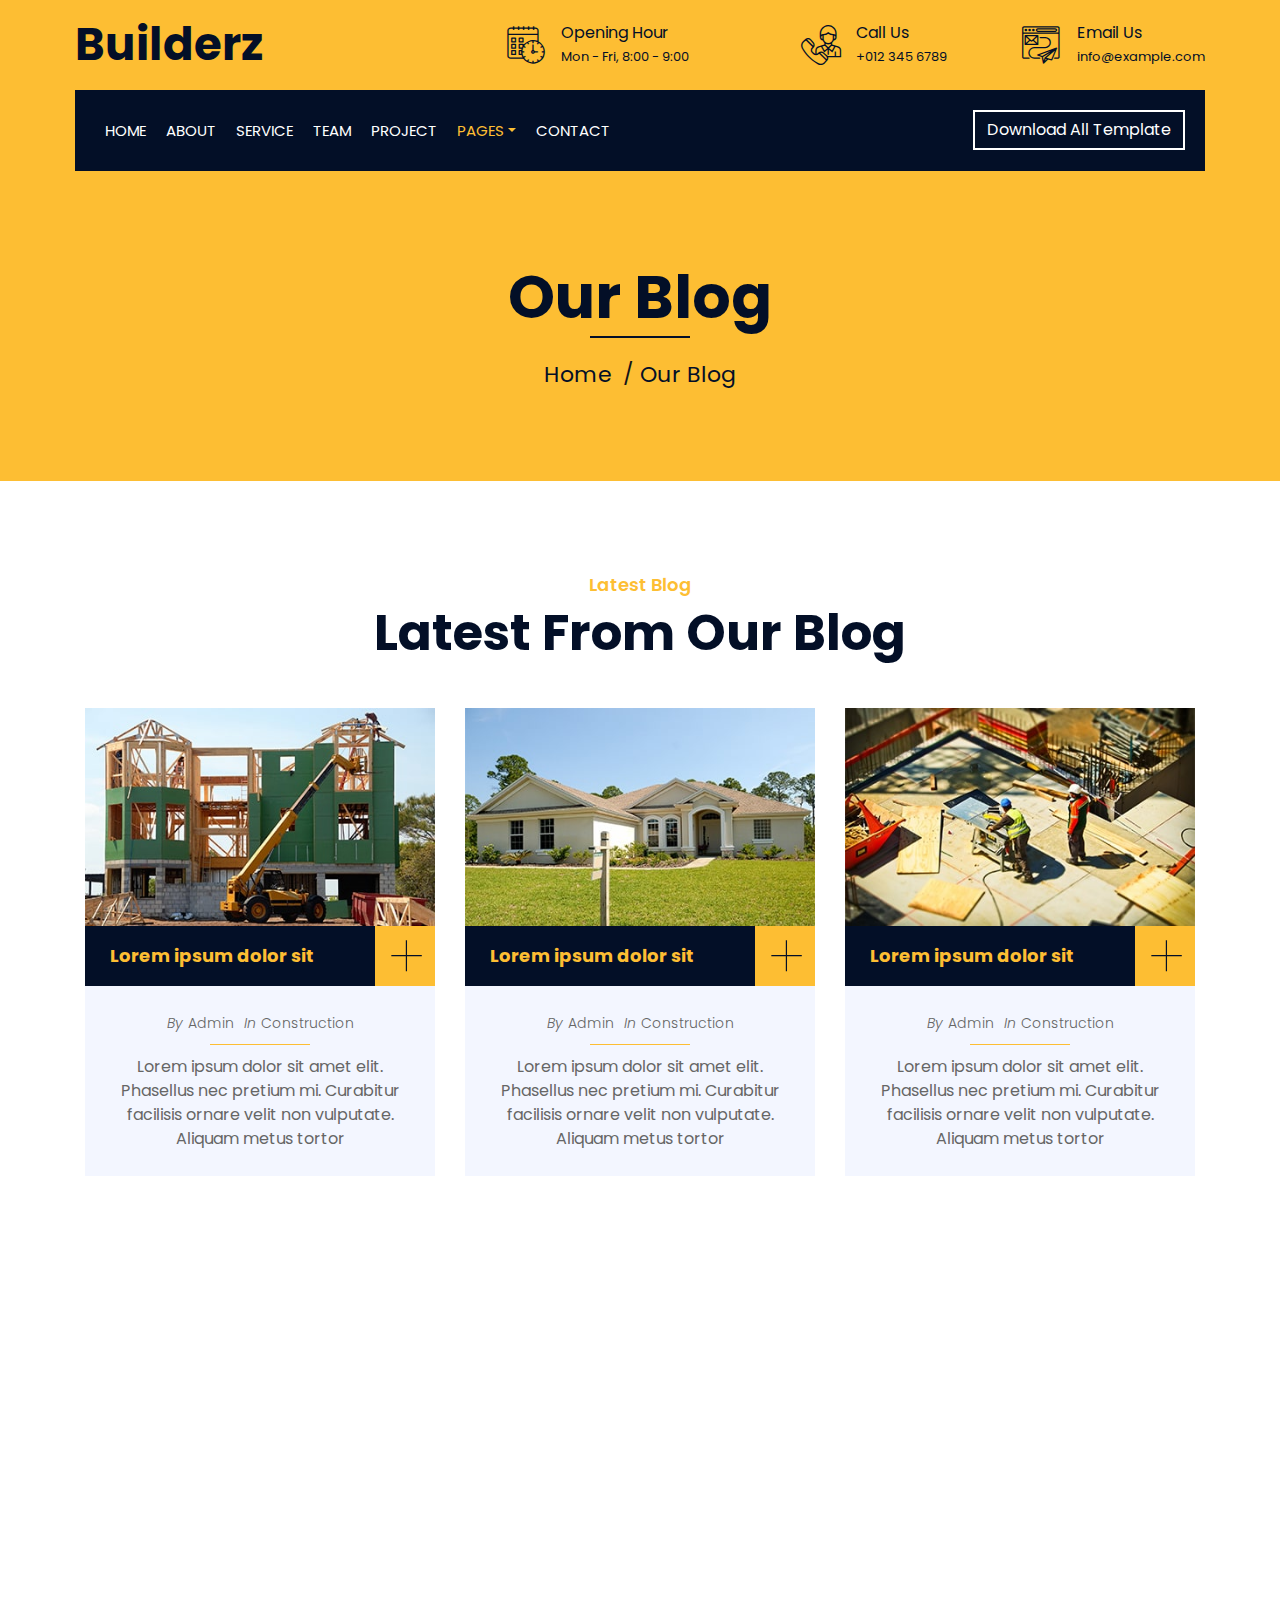
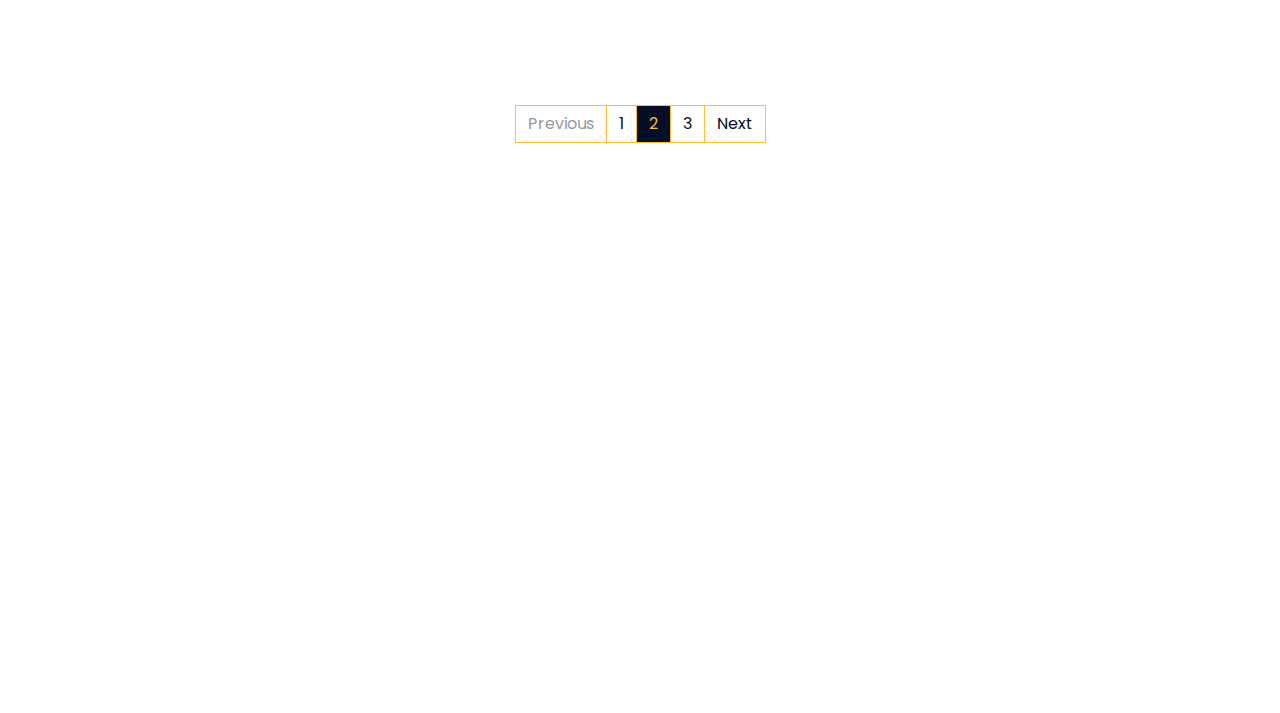
<file: blog.html>
<!DOCTYPE html>
<html lang="en">
    <head>
        <meta charset="utf-8">
        <title>Builderz - Construction Company Website Template</title>
        <meta content="width=device-width, initial-scale=1.0" name="viewport">
        <meta content="Construction Company Website Template" name="keywords">
        <meta content="Construction Company Website Template" name="description">

        <!-- Favicon -->
        <link href="img/favicon.ico" rel="icon">

        <!-- Google Font -->
        <link href="https://fonts.googleapis.com/css2?family=Poppins:wght@100;200;300;400;500;600;700;800;900&display=swap" rel="stylesheet">

        <!-- CSS Libraries -->
        <link href="https://stackpath.bootstrapcdn.com/bootstrap/4.4.1/css/bootstrap.min.css" rel="stylesheet">
        <link href="https://cdnjs.cloudflare.com/ajax/libs/font-awesome/5.10.0/css/all.min.css" rel="stylesheet">
        <link href="lib/flaticon/font/flaticon.css" rel="stylesheet"> 
        <link href="lib/animate/animate.min.css" rel="stylesheet">
        <link href="lib/owlcarousel/assets/owl.carousel.min.css" rel="stylesheet">
        <link href="lib/lightbox/css/lightbox.min.css" rel="stylesheet">
        <link href="lib/slick/slick.css" rel="stylesheet">
        <link href="lib/slick/slick-theme.css" rel="stylesheet">

        <!-- Template Stylesheet -->
        <link href="css/style.css" rel="stylesheet">
    </head>

    <body>
        <div class="wrapper">
            <!-- Top Bar Start -->
            <div class="top-bar">
                <div class="container-fluid">
                    <div class="row align-items-center">
                        <div class="col-lg-4 col-md-12">
                            <div class="logo">
                                <a href="index.html">
                                    <h1>Builderz</h1>
                                    <!-- <img src="img/logo.jpg" alt="Logo"> -->
                                </a>
                            </div>
                        </div>
                        <div class="col-lg-8 col-md-7 d-none d-lg-block">
                            <div class="row">
                                <div class="col-4">
                                    <div class="top-bar-item">
                                        <div class="top-bar-icon">
                                            <i class="flaticon-calendar"></i>
                                        </div>
                                        <div class="top-bar-text">
                                            <h3>Opening Hour</h3>
                                            <p>Mon - Fri, 8:00 - 9:00</p>
                                        </div>
                                    </div>
                                </div>
                                <div class="col-4">
                                    <div class="top-bar-item">
                                        <div class="top-bar-icon">
                                            <i class="flaticon-call"></i>
                                        </div>
                                        <div class="top-bar-text">
                                            <h3>Call Us</h3>
                                            <p>+012 345 6789</p>
                                        </div>
                                    </div>
                                </div>
                                <div class="col-4">
                                    <div class="top-bar-item">
                                        <div class="top-bar-icon">
                                            <i class="flaticon-send-mail"></i>
                                        </div>
                                        <div class="top-bar-text">
                                            <h3>Email Us</h3>
                                            <p>info@example.com</p>
                                        </div>
                                    </div>
                                </div>
                            </div>
                        </div>
                    </div>
                </div>
            </div>
            <!-- Top Bar End -->

            <!-- Nav Bar Start -->
            <div class="nav-bar">
                <div class="container-fluid">
                    <nav class="navbar navbar-expand-lg bg-dark navbar-dark">
                        <a href="#" class="navbar-brand">MENU</a>
                        <button type="button" class="navbar-toggler" data-toggle="collapse" data-target="#navbarCollapse">
                            <span class="navbar-toggler-icon"></span>
                        </button>

                        <div class="collapse navbar-collapse justify-content-between" id="navbarCollapse">
                            <div class="navbar-nav mr-auto">
                                <a href="index.html" class="nav-item nav-link">Home</a>
                                <a href="about.html" class="nav-item nav-link">About</a>
                                <a href="service.html" class="nav-item nav-link">Service</a>
                                <a href="team.html" class="nav-item nav-link">Team</a>
                                <a href="portfolio.html" class="nav-item nav-link">Project</a>
                                <div class="nav-item dropdown">
                                    <a href="#" class="nav-link dropdown-toggle active" data-toggle="dropdown">Pages</a>
                                    <div class="dropdown-menu">
                                        <a href="blog.html" class="dropdown-item">Blog Page</a>
                                        <a href="single.html" class="dropdown-item">Single Page</a>
                                    </div>
                                </div>
                                <a href="contact.html" class="nav-item nav-link">Contact</a>
                            </div>
                            <div class="ml-auto">
                                <a class="btn" href="https://freewebsitecode.com">Download All Template</a>
                            </div>
                        </div>
                    </nav>
                </div>
            </div>
            <!-- Nav Bar End -->
            
            
            <!-- Page Header Start -->
            <div class="page-header">
                <div class="container">
                    <div class="row">
                        <div class="col-12">
                            <h2>Our Blog</h2>
                        </div>
                        <div class="col-12">
                            <a href="">Home</a>
                            <a href="">Our Blog</a>
                        </div>
                    </div>
                </div>
            </div>
            <!-- Page Header End -->


            <!-- Blog Start -->
            <div class="blog">
                <div class="container">
                    <div class="section-header text-center">
                        <p>Latest Blog</p>
                        <h2>Latest From Our Blog</h2>
                    </div>
                    <div class="row blog-page">
                        <div class="col-lg-4 col-md-6 wow fadeInUp" data-wow-delay="0.2s">
                            <div class="blog-item">
                                <div class="blog-img">
                                    <img src="img/blog-1.jpg" alt="Image">
                                </div>
                                <div class="blog-title">
                                    <h3>Lorem ipsum dolor sit</h3>
                                    <a class="btn" href="">+</a>
                                </div>
                                <div class="blog-meta">
                                    <p>By<a href="">Admin</a></p>
                                    <p>In<a href="">Construction</a></p>
                                </div>
                                <div class="blog-text">
                                    <p>
                                        Lorem ipsum dolor sit amet elit. Phasellus nec pretium mi. Curabitur facilisis ornare velit non vulputate. Aliquam metus tortor
                                    </p>
                                </div>
                            </div>
                        </div>
                        <div class="col-lg-4 col-md-6 wow fadeInUp">
                            <div class="blog-item">
                                <div class="blog-img">
                                    <img src="img/blog-2.jpg" alt="Image">
                                </div>
                                <div class="blog-title">
                                    <h3>Lorem ipsum dolor sit</h3>
                                    <a class="btn" href="">+</a>
                                </div>
                                <div class="blog-meta">
                                    <p>By<a href="">Admin</a></p>
                                    <p>In<a href="">Construction</a></p>
                                </div>
                                <div class="blog-text">
                                    <p>
                                        Lorem ipsum dolor sit amet elit. Phasellus nec pretium mi. Curabitur facilisis ornare velit non vulputate. Aliquam metus tortor
                                    </p>
                                </div>
                            </div>
                        </div>
                        <div class="col-lg-4 col-md-6 wow fadeInUp" data-wow-delay="0.2s">
                            <div class="blog-item">
                                <div class="blog-img">
                                    <img src="img/blog-3.jpg" alt="Image">
                                </div>
                                <div class="blog-title">
                                    <h3>Lorem ipsum dolor sit</h3>
                                    <a class="btn" href="">+</a>
                                </div>
                                <div class="blog-meta">
                                    <p>By<a href="">Admin</a></p>
                                    <p>In<a href="">Construction</a></p>
                                </div>
                                <div class="blog-text">
                                    <p>
                                        Lorem ipsum dolor sit amet elit. Phasellus nec pretium mi. Curabitur facilisis ornare velit non vulputate. Aliquam metus tortor
                                    </p>
                                </div>
                            </div>
                        </div>
                        <div class="col-lg-4 col-md-6 wow fadeInUp" data-wow-delay="0.2s">
                            <div class="blog-item">
                                <div class="blog-img">
                                    <img src="img/blog-1.jpg" alt="Image">
                                </div>
                                <div class="blog-title">
                                    <h3>Lorem ipsum dolor sit</h3>
                                    <a class="btn" href="">+</a>
                                </div>
                                <div class="blog-meta">
                                    <p>By<a href="">Admin</a></p>
                                    <p>In<a href="">Construction</a></p>
                                </div>
                                <div class="blog-text">
                                    <p>
                                        Lorem ipsum dolor sit amet elit. Phasellus nec pretium mi. Curabitur facilisis ornare velit non vulputate. Aliquam metus tortor
                                    </p>
                                </div>
                            </div>
                        </div>
                        <div class="col-lg-4 col-md-6 wow fadeInUp">
                            <div class="blog-item">
                                <div class="blog-img">
                                    <img src="img/blog-2.jpg" alt="Image">
                                </div>
                                <div class="blog-title">
                                    <h3>Lorem ipsum dolor sit</h3>
                                    <a class="btn" href="">+</a>
                                </div>
                                <div class="blog-meta">
                                    <p>By<a href="">Admin</a></p>
                                    <p>In<a href="">Construction</a></p>
                                </div>
                                <div class="blog-text">
                                    <p>
                                        Lorem ipsum dolor sit amet elit. Phasellus nec pretium mi. Curabitur facilisis ornare velit non vulputate. Aliquam metus tortor
                                    </p>
                                </div>
                            </div>
                        </div>
                        <div class="col-lg-4 col-md-6 wow fadeInUp" data-wow-delay="0.2s">
                            <div class="blog-item">
                                <div class="blog-img">
                                    <img src="img/blog-3.jpg" alt="Image">
                                </div>
                                <div class="blog-title">
                                    <h3>Lorem ipsum dolor sit</h3>
                                    <a class="btn" href="">+</a>
                                </div>
                                <div class="blog-meta">
                                    <p>By<a href="">Admin</a></p>
                                    <p>In<a href="">Construction</a></p>
                                </div>
                                <div class="blog-text">
                                    <p>
                                        Lorem ipsum dolor sit amet elit. Phasellus nec pretium mi. Curabitur facilisis ornare velit non vulputate. Aliquam metus tortor
                                    </p>
                                </div>
                            </div>
                        </div>
                    </div>
                    <div class="row">
                        <div class="col-12">
                            <ul class="pagination justify-content-center">
                                <li class="page-item disabled"><a class="page-link" href="#">Previous</a></li>
                                <li class="page-item"><a class="page-link" href="#">1</a></li>
                                <li class="page-item active"><a class="page-link" href="#">2</a></li>
                                <li class="page-item"><a class="page-link" href="#">3</a></li>
                                <li class="page-item"><a class="page-link" href="#">Next</a></li>
                            </ul> 
                        </div>
                    </div>
                </div>
            </div>
            <!-- Blog End -->


            <!-- Footer Start -->
            <div class="footer wow fadeIn" data-wow-delay="0.3s">
                <div class="container">
                    <div class="row">
                        <div class="col-md-6 col-lg-3">
                            <div class="footer-contact">
                                <h2>Office Contact</h2>
                                <p><i class="fa fa-map-marker-alt"></i>Your Location, City, Country</p>
                                <p><i class="fa fa-phone-alt"></i>+012 345 67890</p>
                                <p><i class="fa fa-envelope"></i>info@example.com</p>
                                <div class="footer-social">
                                    <a href="https://freewebsitecode.com/"><i class="fab fa-twitter"></i></a>
                                    <a href="https://facebook.com/freewebsitecode"><i class="fab fa-facebook-f"></i></a>
                                    <a href="https://freewebsitecode.com/"><i class="fab fa-linkedin-in"></i></a>
                                    <a href="https://freewebsitecode.com/"><i class="fab fa-instagram"></i></a>
                                    <a href="https://www.youtube.com/channel/UC9HlQRmKgG3jeVD_fBxj1Pw/videos"><i class="fab fa-youtube"></i></a>
                                </div>
                            </div>
                        </div>
                        <div class="col-md-6 col-lg-3">
                            <div class="footer-link">
                                <h2>Services Areas</h2>
                                <a href="">Building Construction</a>
                                <a href="">House Renovation</a>
                                <a href="">Architecture Design</a>
                                <a href="">Interior Design</a>
                                <a href="">Painting</a>
                            </div>
                        </div>
                        <div class="col-md-6 col-lg-3">
                            <div class="footer-link">
                                <h2>Useful Pages</h2>
                                <a href="">About Us</a>
                                <a href="">Contact Us</a>
                                <a href="">Our Team</a>
                                <a href="">Projects</a>
                                <a href="">Testimonial</a>
                            </div>
                        </div>
                        <div class="col-md-6 col-lg-3">
                            <div class="newsletter">
                                <h2>Newsletter</h2>
                                <p>
                                    Lorem ipsum dolor sit amet elit. Phasellus nec pretium mi. Curabitur facilisis ornare velit non vulpu
                                </p>
                                <div class="form">
                                    <input class="form-control" placeholder="Email here">
                                    <button class="btn">Submit</button>
                                </div>
                            </div>
                        </div>
                    </div>
                </div>
                <div class="container footer-menu">
                    <div class="f-menu">
                        <a href="">Terms of use</a>
                        <a href="">Privacy policy</a>
                        <a href="">Cookies</a>
                        <a href="">Help</a>
                        <a href="">FQAs</a>
                    </div>
                </div>
                <div class="container copyright">
                    <div class="row">
                        <div class="col-md-6">
                            <p>&copy; <a href="https://freewebsitecode.com">Your Site Name</a>, All Right Reserved.</p>
                        </div>
						
						
                        <div class="col-md-6">
                            <p>Designed By <a href="https://freewebsitecode.com">Free Website Code</a></p>
                        </div>
                    </div>
                </div>
            </div>
            <!-- Footer End -->

            <a href="#" class="back-to-top"><i class="fa fa-chevron-up"></i></a>
        </div>

        <!-- JavaScript Libraries -->
        <script src="https://code.jquery.com/jquery-3.4.1.min.js"></script>
        <script src="https://stackpath.bootstrapcdn.com/bootstrap/4.4.1/js/bootstrap.bundle.min.js"></script>
        <script src="lib/easing/easing.min.js"></script>
        <script src="lib/wow/wow.min.js"></script>
        <script src="lib/owlcarousel/owl.carousel.min.js"></script>
        <script src="lib/isotope/isotope.pkgd.min.js"></script>
        <script src="lib/lightbox/js/lightbox.min.js"></script>
        <script src="lib/waypoints/waypoints.min.js"></script>
        <script src="lib/counterup/counterup.min.js"></script>
        <script src="lib/slick/slick.min.js"></script>

        <!-- Template Javascript -->
        <script src="js/main.js"></script>
    </body>
</html>
</file>
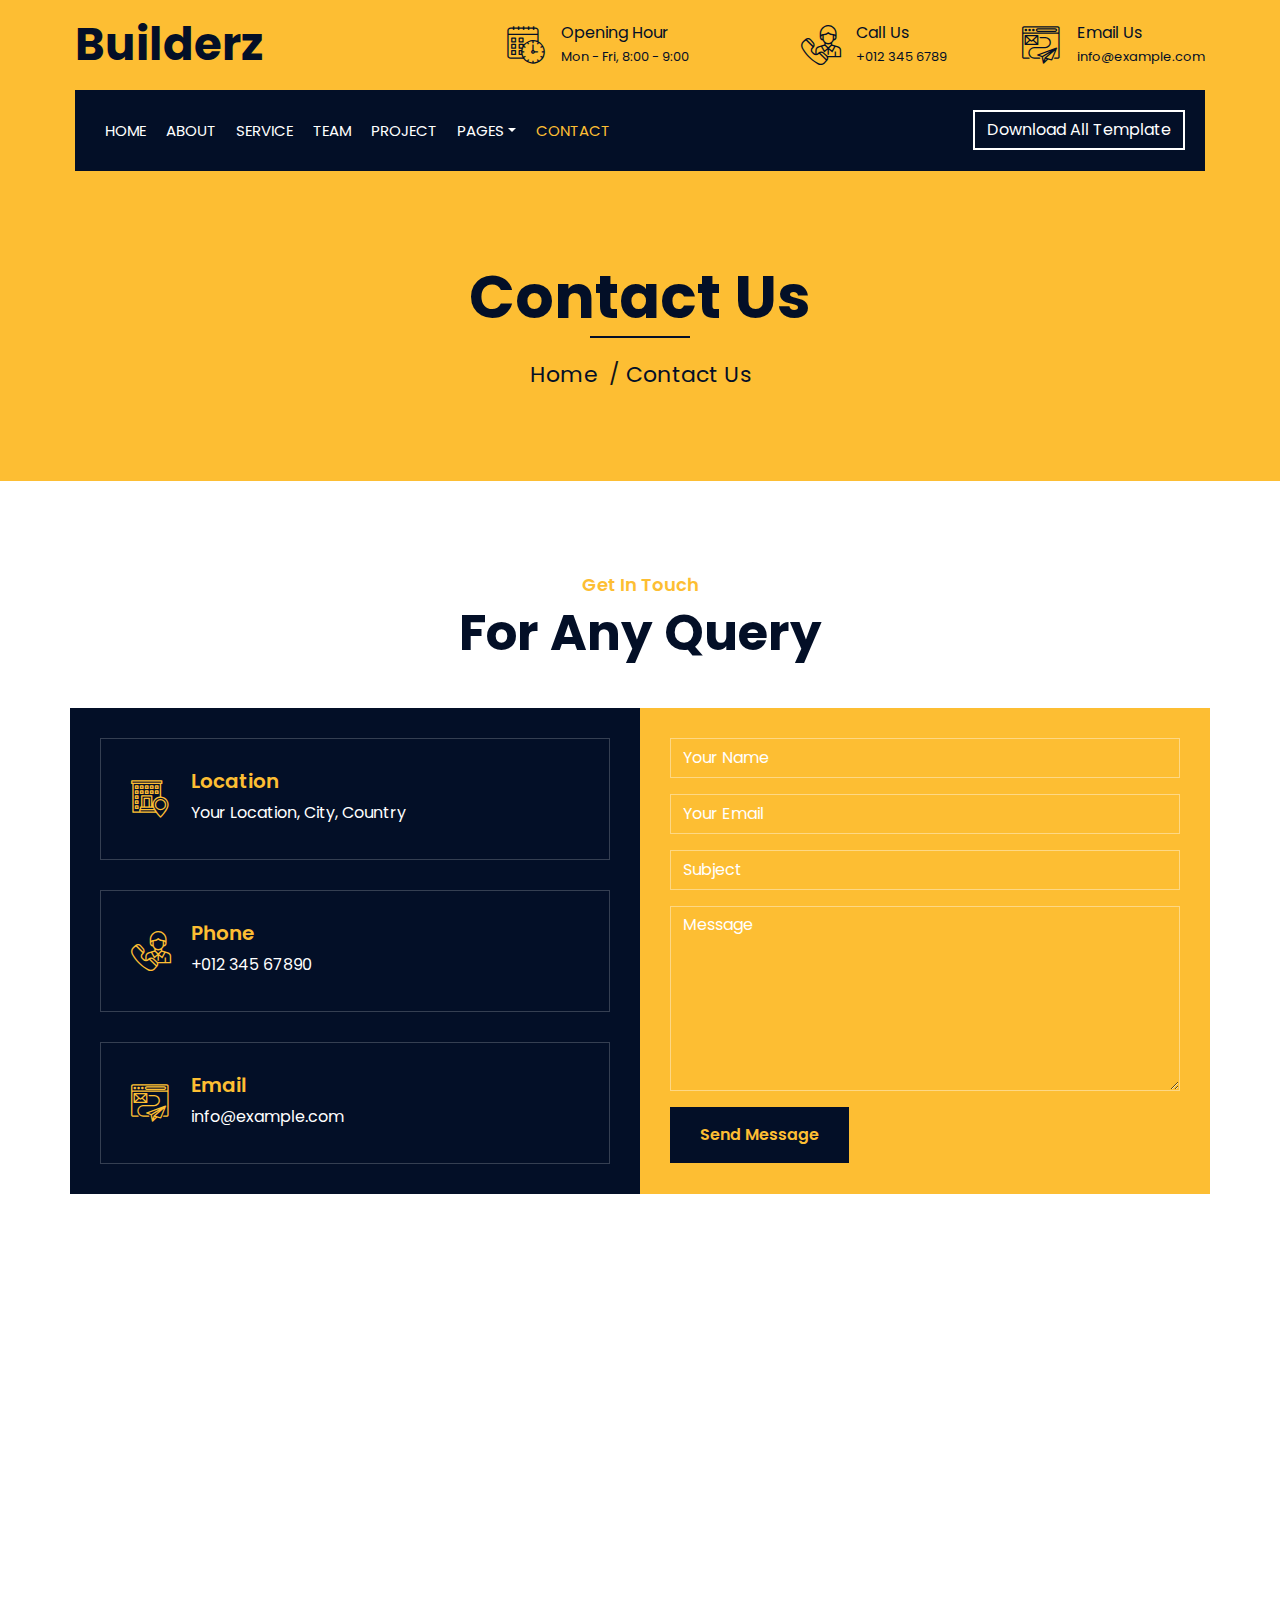
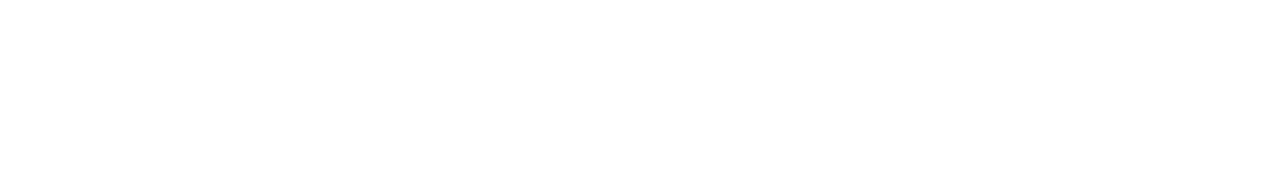
<file: contact.html>
<!DOCTYPE html>
<html lang="en">
    <head>
        <meta charset="utf-8">
        <title>Builderz - Construction Company Website Template</title>
        <meta content="width=device-width, initial-scale=1.0" name="viewport">
        <meta content="Construction Company Website Template" name="keywords">
        <meta content="Construction Company Website Template" name="description">

        <!-- Favicon -->
        <link href="img/favicon.ico" rel="icon">

        <!-- Google Font -->
        <link href="https://fonts.googleapis.com/css2?family=Poppins:wght@100;200;300;400;500;600;700;800;900&display=swap" rel="stylesheet">

        <!-- CSS Libraries -->
        <link href="https://stackpath.bootstrapcdn.com/bootstrap/4.4.1/css/bootstrap.min.css" rel="stylesheet">
        <link href="https://cdnjs.cloudflare.com/ajax/libs/font-awesome/5.10.0/css/all.min.css" rel="stylesheet">
        <link href="lib/flaticon/font/flaticon.css" rel="stylesheet"> 
        <link href="lib/animate/animate.min.css" rel="stylesheet">
        <link href="lib/owlcarousel/assets/owl.carousel.min.css" rel="stylesheet">
        <link href="lib/lightbox/css/lightbox.min.css" rel="stylesheet">
        <link href="lib/slick/slick.css" rel="stylesheet">
        <link href="lib/slick/slick-theme.css" rel="stylesheet">

        <!-- Template Stylesheet -->
        <link href="css/style.css" rel="stylesheet">
    </head>

    <body>
        <div class="wrapper">
            <!-- Top Bar Start -->
            <div class="top-bar">
                <div class="container-fluid">
                    <div class="row align-items-center">
                        <div class="col-lg-4 col-md-12">
                            <div class="logo">
                                <a href="index.html">
                                    <h1>Builderz</h1>
                                    <!-- <img src="img/logo.jpg" alt="Logo"> -->
                                </a>
                            </div>
                        </div>
                        <div class="col-lg-8 col-md-7 d-none d-lg-block">
                            <div class="row">
                                <div class="col-4">
                                    <div class="top-bar-item">
                                        <div class="top-bar-icon">
                                            <i class="flaticon-calendar"></i>
                                        </div>
                                        <div class="top-bar-text">
                                            <h3>Opening Hour</h3>
                                            <p>Mon - Fri, 8:00 - 9:00</p>
                                        </div>
                                    </div>
                                </div>
                                <div class="col-4">
                                    <div class="top-bar-item">
                                        <div class="top-bar-icon">
                                            <i class="flaticon-call"></i>
                                        </div>
                                        <div class="top-bar-text">
                                            <h3>Call Us</h3>
                                            <p>+012 345 6789</p>
                                        </div>
                                    </div>
                                </div>
                                <div class="col-4">
                                    <div class="top-bar-item">
                                        <div class="top-bar-icon">
                                            <i class="flaticon-send-mail"></i>
                                        </div>
                                        <div class="top-bar-text">
                                            <h3>Email Us</h3>
                                            <p>info@example.com</p>
                                        </div>
                                    </div>
                                </div>
                            </div>
                        </div>
                    </div>
                </div>
            </div>
            <!-- Top Bar End -->

            <!-- Nav Bar Start -->
            <div class="nav-bar">
                <div class="container-fluid">
                    <nav class="navbar navbar-expand-lg bg-dark navbar-dark">
                        <a href="#" class="navbar-brand">MENU</a>
                        <button type="button" class="navbar-toggler" data-toggle="collapse" data-target="#navbarCollapse">
                            <span class="navbar-toggler-icon"></span>
                        </button>

                        <div class="collapse navbar-collapse justify-content-between" id="navbarCollapse">
                            <div class="navbar-nav mr-auto">
                                <a href="index.html" class="nav-item nav-link">Home</a>
                                <a href="about.html" class="nav-item nav-link">About</a>
                                <a href="service.html" class="nav-item nav-link">Service</a>
                                <a href="team.html" class="nav-item nav-link">Team</a>
                                <a href="portfolio.html" class="nav-item nav-link">Project</a>
                                <div class="nav-item dropdown">
                                    <a href="#" class="nav-link dropdown-toggle" data-toggle="dropdown">Pages</a>
                                    <div class="dropdown-menu">
                                        <a href="blog.html" class="dropdown-item">Blog Page</a>
                                        <a href="single.html" class="dropdown-item">Single Page</a>
                                    </div>
                                </div>
                                <a href="contact.html" class="nav-item nav-link active">Contact</a>
                            </div>
                            <div class="ml-auto">
                                <a class="btn" href="https://freewebsitecode.com">Download All Template</a>
                            </div>
                        </div>
                    </nav>
                </div>
            </div>
            <!-- Nav Bar End -->
            
            
            <!-- Page Header Start -->
            <div class="page-header">
                <div class="container">
                    <div class="row">
                        <div class="col-12">
                            <h2>Contact Us</h2>
                        </div>
                        <div class="col-12">
                            <a href="">Home</a>
                            <a href="">Contact Us</a>
                        </div>
                    </div>
                </div>
            </div>
            <!-- Page Header End -->


            <!-- Contact Start -->
            <div class="contact wow fadeInUp">
                <div class="container">
                    <div class="section-header text-center">
                        <p>Get In Touch</p>
                        <h2>For Any Query</h2>
                    </div>
                    <div class="row">
                        <div class="col-md-6">
                            <div class="contact-info">
                                <div class="contact-item">
                                    <i class="flaticon-address"></i>
                                    <div class="contact-text">
                                        <h2>Location</h2>
                                        <p>Your Location, City, Country</p>
                                    </div>
                                </div>
                                <div class="contact-item">
                                    <i class="flaticon-call"></i>
                                    <div class="contact-text">
                                        <h2>Phone</h2>
                                        <p>+012 345 67890</p>
                                    </div>
                                </div>
                                <div class="contact-item">
                                    <i class="flaticon-send-mail"></i>
                                    <div class="contact-text">
                                        <h2>Email</h2>
                                        <p>info@example.com</p>
                                    </div>
                                </div>
                            </div>
                        </div>
                        <div class="col-md-6">
                            <div class="contact-form">
                                <div id="success"></div>
                                <form name="sentMessage" id="contactForm" novalidate="novalidate">
                                    <div class="control-group">
                                        <input type="text" class="form-control" id="name" placeholder="Your Name" required="required" data-validation-required-message="Please enter your name" />
                                        <p class="help-block text-danger"></p>
                                    </div>
                                    <div class="control-group">
                                        <input type="email" class="form-control" id="email" placeholder="Your Email" required="required" data-validation-required-message="Please enter your email" />
                                        <p class="help-block text-danger"></p>
                                    </div>
                                    <div class="control-group">
                                        <input type="text" class="form-control" id="subject" placeholder="Subject" required="required" data-validation-required-message="Please enter a subject" />
                                        <p class="help-block text-danger"></p>
                                    </div>
                                    <div class="control-group">
                                        <textarea class="form-control" id="message" placeholder="Message" required="required" data-validation-required-message="Please enter your message"></textarea>
                                        <p class="help-block text-danger"></p>
                                    </div>
                                    <div>
                                        <button class="btn" type="submit" id="sendMessageButton">Send Message</button>
                                    </div>
                                </form>
                            </div>
                        </div>
                    </div>
                </div>
            </div>
            <!-- Contact End -->


            <!-- Footer Start -->
            <div class="footer wow fadeIn" data-wow-delay="0.3s">
                <div class="container">
                    <div class="row">
                        <div class="col-md-6 col-lg-3">
                            <div class="footer-contact">
                                <h2>Office Contact</h2>
                                <p><i class="fa fa-map-marker-alt"></i>Your Location, City, Country</p>
                                <p><i class="fa fa-phone-alt"></i>+012 345 67890</p>
                                <p><i class="fa fa-envelope"></i>info@example.com</p>
                                <div class="footer-social">
                                    <a href="https://freewebsitecode.com/"><i class="fab fa-twitter"></i></a>
                                    <a href="https://facebook.com/freewebsitecode"><i class="fab fa-facebook-f"></i></a>
                                    <a href="https://freewebsitecode.com/"><i class="fab fa-linkedin-in"></i></a>
                                    <a href="https://freewebsitecode.com/"><i class="fab fa-instagram"></i></a>
                                    <a href="https://www.youtube.com/channel/UC9HlQRmKgG3jeVD_fBxj1Pw/videos"><i class="fab fa-youtube"></i></a>
                                </div>
                            </div>
                        </div>
                        <div class="col-md-6 col-lg-3">
                            <div class="footer-link">
                                <h2>Services Areas</h2>
                                <a href="">Building Construction</a>
                                <a href="">House Renovation</a>
                                <a href="">Architecture Design</a>
                                <a href="">Interior Design</a>
                                <a href="">Painting</a>
                            </div>
                        </div>
                        <div class="col-md-6 col-lg-3">
                            <div class="footer-link">
                                <h2>Useful Pages</h2>
                                <a href="">About Us</a>
                                <a href="">Contact Us</a>
                                <a href="">Our Team</a>
                                <a href="">Projects</a>
                                <a href="">Testimonial</a>
                            </div>
                        </div>
                        <div class="col-md-6 col-lg-3">
                            <div class="newsletter">
                                <h2>Newsletter</h2>
                                <p>
                                    Lorem ipsum dolor sit amet elit. Phasellus nec pretium mi. Curabitur facilisis ornare velit non vulpu
                                </p>
                                <div class="form">
                                    <input class="form-control" placeholder="Email here">
                                    <button class="btn">Submit</button>
                                </div>
                            </div>
                        </div>
                    </div>
                </div>
                <div class="container footer-menu">
                    <div class="f-menu">
                        <a href="">Terms of use</a>
                        <a href="">Privacy policy</a>
                        <a href="">Cookies</a>
                        <a href="">Help</a>
                        <a href="">FQAs</a>
                    </div>
                </div>
                <div class="container copyright">
                    <div class="row">
                        <div class="col-md-6">
                            <p>&copy; <a href="https://freewebsitecode.com">Your Site Name</a>, All Right Reserved.</p>
                        </div>
						
						
                        <div class="col-md-6">
                            <p>Designed By <a href="https://freewebsitecode.com">Free Website Code</a></p>
                        </div>
                    </div>
                </div>
            </div>
            <!-- Footer End -->

            <a href="#" class="back-to-top"><i class="fa fa-chevron-up"></i></a>
        </div>

        <!-- JavaScript Libraries -->
        <script src="https://code.jquery.com/jquery-3.4.1.min.js"></script>
        <script src="https://stackpath.bootstrapcdn.com/bootstrap/4.4.1/js/bootstrap.bundle.min.js"></script>
        <script src="lib/easing/easing.min.js"></script>
        <script src="lib/wow/wow.min.js"></script>
        <script src="lib/owlcarousel/owl.carousel.min.js"></script>
        <script src="lib/isotope/isotope.pkgd.min.js"></script>
        <script src="lib/lightbox/js/lightbox.min.js"></script>
        <script src="lib/waypoints/waypoints.min.js"></script>
        <script src="lib/counterup/counterup.min.js"></script>
        <script src="lib/slick/slick.min.js"></script>
        
        <!-- Contact Javascript File -->
        <script src="mail/jqBootstrapValidation.min.js"></script>
        <script src="mail/contact.js"></script>

        <!-- Template Javascript -->
        <script src="js/main.js"></script>
    </body>
</html>
</file>
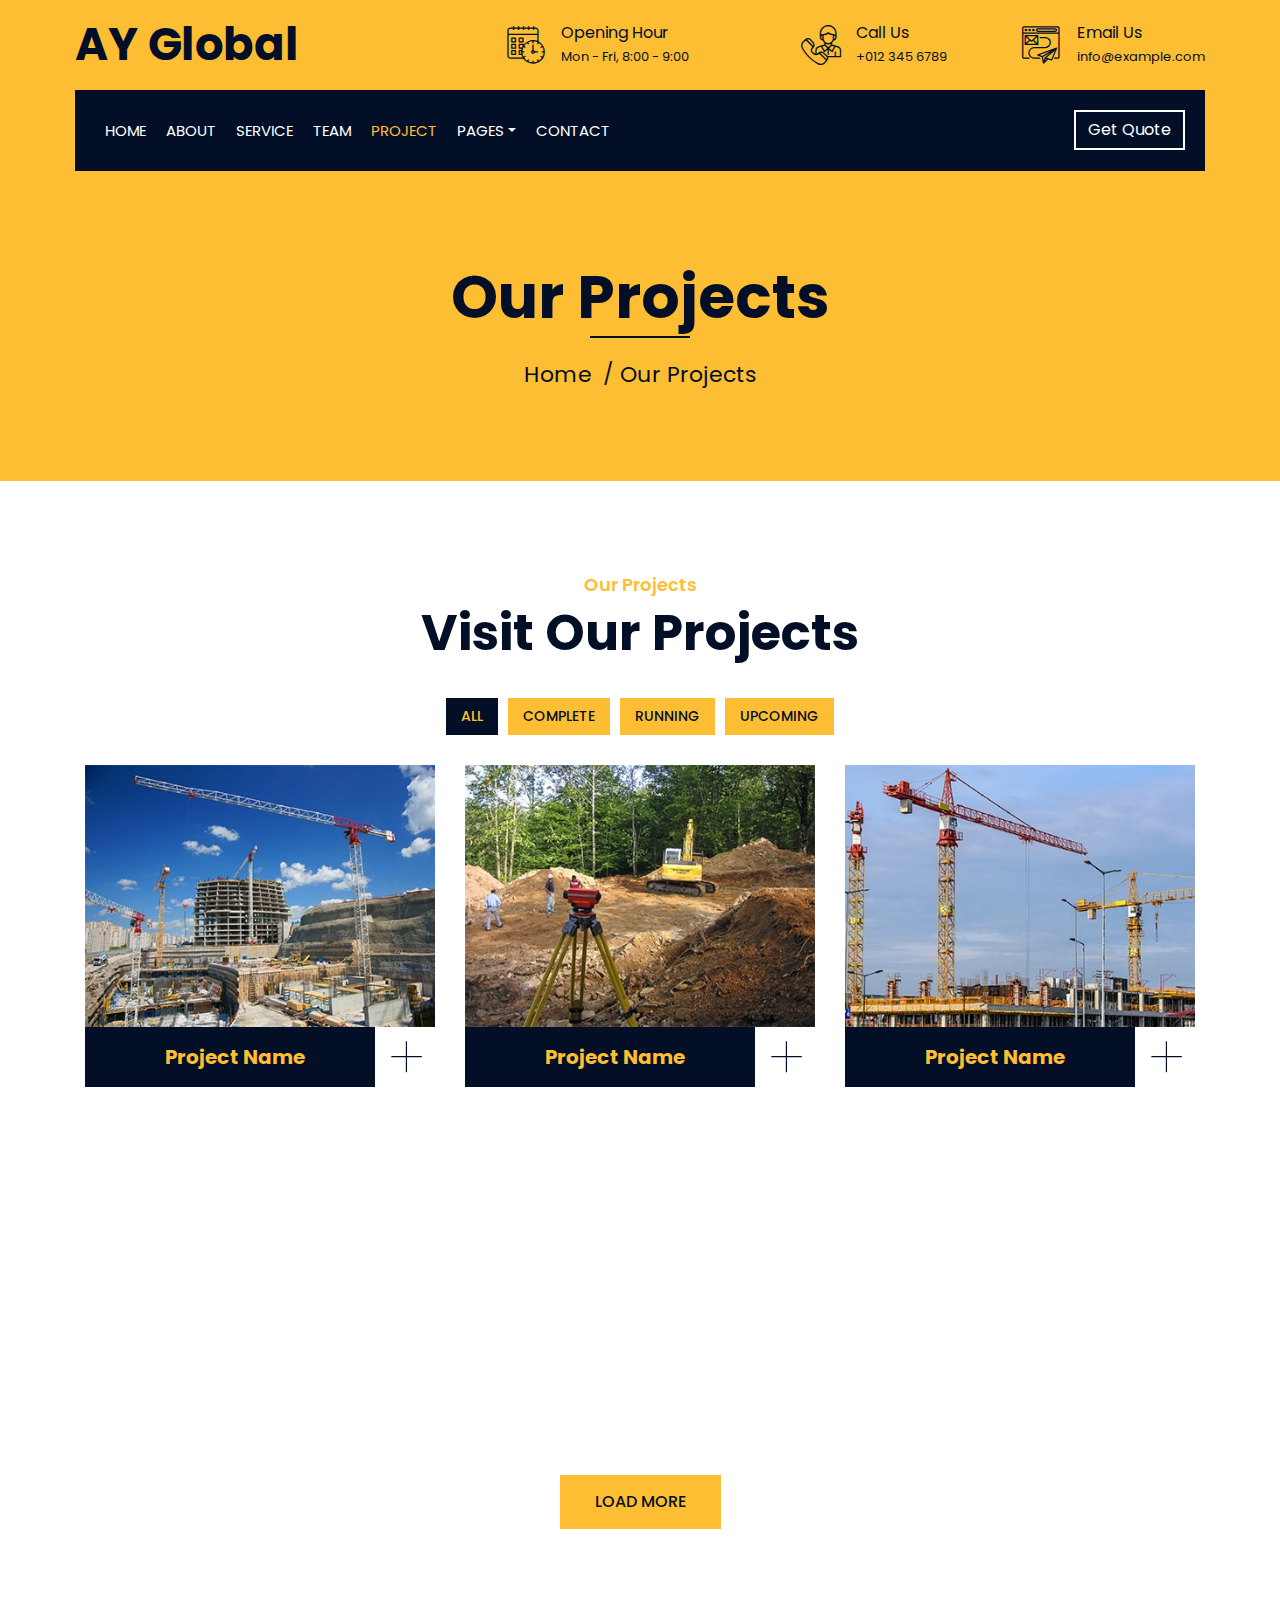
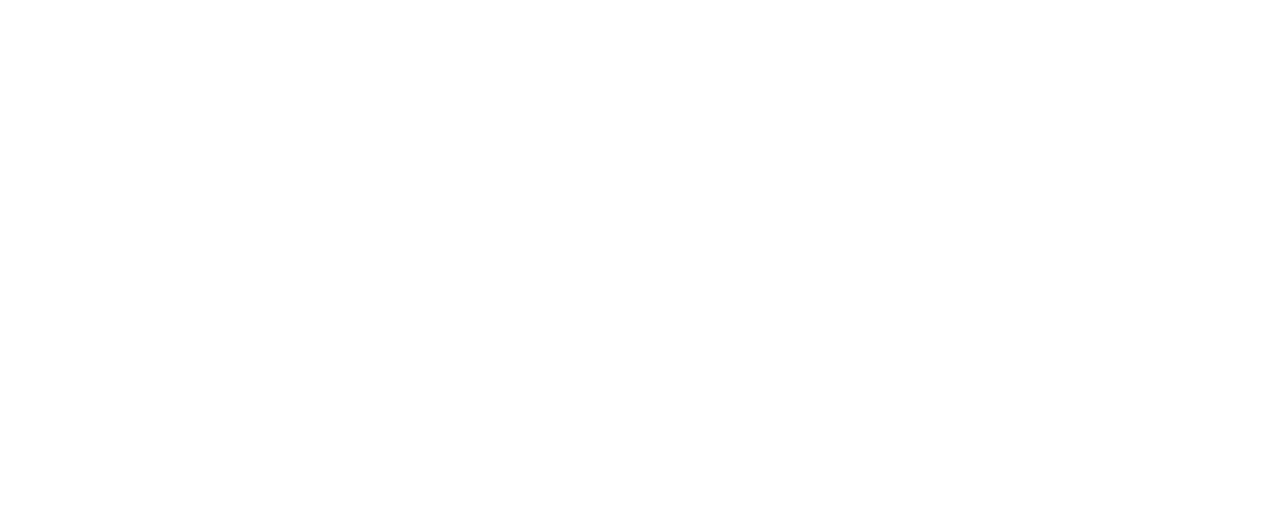
<file: portfolio.html>
<!DOCTYPE html>
<html lang="en">
    <head>
        <meta charset="utf-8">
        <title>Ay Global Swimming Pool Ventures - Construction Company </title>
        <meta content="width=device-width, initial-scale=1.0" name="viewport">
        <meta content="Construction Company Website Template" name="keywords">
        <meta content="Construction Company Website Template" name="description">

        <!-- Favicon -->
        <link href="img/favicon.ico" rel="icon">

        <!-- Google Font -->
        <link href="https://fonts.googleapis.com/css2?family=Poppins:wght@100;200;300;400;500;600;700;800;900&display=swap" rel="stylesheet">

        <!-- CSS Libraries -->
        <link href="https://stackpath.bootstrapcdn.com/bootstrap/4.4.1/css/bootstrap.min.css" rel="stylesheet">
        <link href="https://cdnjs.cloudflare.com/ajax/libs/font-awesome/5.10.0/css/all.min.css" rel="stylesheet">
        <link href="lib/flaticon/font/flaticon.css" rel="stylesheet"> 
        <link href="lib/animate/animate.min.css" rel="stylesheet">
        <link href="lib/owlcarousel/assets/owl.carousel.min.css" rel="stylesheet">
        <link href="lib/lightbox/css/lightbox.min.css" rel="stylesheet">
        <link href="lib/slick/slick.css" rel="stylesheet">
        <link href="lib/slick/slick-theme.css" rel="stylesheet">

        <!-- Template Stylesheet -->
        <link href="css/style.css" rel="stylesheet">
    </head>

    <body>
        <div class="wrapper">
            <!-- Top Bar Start -->
            <div class="top-bar">
                <div class="container-fluid">
                    <div class="row align-items-center">
                        <div class="col-lg-4 col-md-12">
                            <div class="logo">
                                <a href="index.html">
                                    <h1>AY Global</h1>
                                    <!-- <img src="img/logo.jpg" alt="Logo"> -->
                                </a>
                            </div>
                        </div>
                        <div class="col-lg-8 col-md-7 d-none d-lg-block">
                            <div class="row">
                                <div class="col-4">
                                    <div class="top-bar-item">
                                        <div class="top-bar-icon">
                                            <i class="flaticon-calendar"></i>
                                        </div>
                                        <div class="top-bar-text">
                                            <h3>Opening Hour</h3>
                                            <p>Mon - Fri, 8:00 - 9:00</p>
                                        </div>
                                    </div>
                                </div>
                                <div class="col-4">
                                    <div class="top-bar-item">
                                        <div class="top-bar-icon">
                                            <i class="flaticon-call"></i>
                                        </div>
                                        <div class="top-bar-text">
                                            <h3>Call Us</h3>
                                            <p>+012 345 6789</p>
                                        </div>
                                    </div>
                                </div>
                                <div class="col-4">
                                    <div class="top-bar-item">
                                        <div class="top-bar-icon">
                                            <i class="flaticon-send-mail"></i>
                                        </div>
                                        <div class="top-bar-text">
                                            <h3>Email Us</h3>
                                            <p>info@example.com</p>
                                        </div>
                                    </div>
                                </div>
                            </div>
                        </div>
                    </div>
                </div>
            </div>
            <!-- Top Bar End -->

            <!-- Nav Bar Start -->
            <div class="nav-bar">
                <div class="container-fluid">
                    <nav class="navbar navbar-expand-lg bg-dark navbar-dark">
                        <a href="#" class="navbar-brand">MENU</a>
                        <button type="button" class="navbar-toggler" data-toggle="collapse" data-target="#navbarCollapse">
                            <span class="navbar-toggler-icon"></span>
                        </button>

                        <div class="collapse navbar-collapse justify-content-between" id="navbarCollapse">
                            <div class="navbar-nav mr-auto">
                                <a href="index.html" class="nav-item nav-link">Home</a>
                                <a href="about.html" class="nav-item nav-link">About</a>
                                <a href="service.html" class="nav-item nav-link">Service</a>
                                <a href="team.html" class="nav-item nav-link">Team</a>
                                <a href="portfolio.html" class="nav-item nav-link active">Project</a>
                                <div class="nav-item dropdown">
                                    <a href="#" class="nav-link dropdown-toggle" data-toggle="dropdown">Pages</a>
                                    <div class="dropdown-menu">
                                        <a href="blog.html" class="dropdown-item">Blog Page</a>
                                        <a href="single.html" class="dropdown-item">Single Page</a>
                                    </div>
                                </div>
                                <a href="contact.html" class="nav-item nav-link">Contact</a>
                            </div>
                            <div class="ml-auto">
                                <a class="btn" href="https://freewebsitecode.com">Get Quote</a>
                            </div>
                        </div>
                    </nav>
                </div>
            </div>
            <!-- Nav Bar End -->
            
            
            <!-- Page Header Start -->
            <div class="page-header">
                <div class="container">
                    <div class="row">
                        <div class="col-12">
                            <h2>Our Projects</h2>
                        </div>
                        <div class="col-12">
                            <a href="">Home</a>
                            <a href="">Our Projects</a>
                        </div>
                    </div>
                </div>
            </div>
            <!-- Page Header End -->


            <!-- Portfolio Start -->
            <div class="portfolio">
                <div class="container">
                    <div class="section-header text-center">
                        <p>Our Projects</p>
                        <h2>Visit Our Projects</h2>
                    </div>
                    <div class="row">
                        <div class="col-12">
                            <ul id="portfolio-flters">
                                <li data-filter="*" class="filter-active">All</li>
                                <li data-filter=".first">Complete</li>
                                <li data-filter=".second">Running</li>
                                <li data-filter=".third">Upcoming</li>
                            </ul>
                        </div>
                    </div>
                    <div class="row portfolio-container">
                        <div class="col-lg-4 col-md-6 col-sm-12 portfolio-item first wow fadeInUp" data-wow-delay="0.1s">
                            <div class="portfolio-warp">
                                <div class="portfolio-img">
                                    <img src="img/portfolio-1.jpg" alt="Image">
                                    <div class="portfolio-overlay">
                                        <p>
                                            Lorem ipsum dolor sit amet elit. Phasel nec pretium mi. Curabit facilis ornare velit non. Aliqu metus tortor, auctor id gravi condime, viverra quis sem.
                                        </p>
                                    </div>
                                </div>
                                <div class="portfolio-text">
                                    <h3>Project Name</h3>
                                    <a class="btn" href="img/portfolio-1.jpg" data-lightbox="portfolio">+</a>
                                </div>
                            </div>
                        </div>
                        <div class="col-lg-4 col-md-6 col-sm-12 portfolio-item second wow fadeInUp" data-wow-delay="0.2s">
                            <div class="portfolio-warp">
                                <div class="portfolio-img">
                                    <img src="img/portfolio-2.jpg" alt="Image">
                                    <div class="portfolio-overlay">
                                        <p>
                                            Lorem ipsum dolor sit amet elit. Phasel nec pretium mi. Curabit facilis ornare velit non. Aliqu metus tortor, auctor id gravi condime, viverra quis sem.
                                        </p>
                                    </div>
                                </div>
                                <div class="portfolio-text">
                                    <h3>Project Name</h3>
                                    <a class="btn" href="img/portfolio-2.jpg" data-lightbox="portfolio">+</a>
                                </div>
                            </div>
                        </div>
                        <div class="col-lg-4 col-md-6 col-sm-12 portfolio-item third wow fadeInUp" data-wow-delay="0.3s">
                            <div class="portfolio-warp">
                                <div class="portfolio-img">
                                    <img src="img/portfolio-3.jpg" alt="Image">
                                    <div class="portfolio-overlay">
                                        <p>
                                            Lorem ipsum dolor sit amet elit. Phasel nec pretium mi. Curabit facilis ornare velit non. Aliqu metus tortor, auctor id gravi condime, viverra quis sem.
                                        </p>
                                    </div>
                                </div>
                                <div class="portfolio-text">
                                    <h3>Project Name</h3>
                                    <a class="btn" href="img/portfolio-3.jpg" data-lightbox="portfolio">+</a>
                                </div>
                            </div>
                        </div>
                        <div class="col-lg-4 col-md-6 col-sm-12 portfolio-item first wow fadeInUp" data-wow-delay="0.4s">
                            <div class="portfolio-warp">
                                <div class="portfolio-img">
                                    <img src="img/portfolio-4.jpg" alt="Image">
                                    <div class="portfolio-overlay">
                                        <p>
                                            Lorem ipsum dolor sit amet elit. Phasel nec pretium mi. Curabit facilis ornare velit non. Aliqu metus tortor, auctor id gravi condime, viverra quis sem.
                                        </p>
                                    </div>
                                </div>
                                <div class="portfolio-text">
                                    <h3>Project Name</h3>
                                    <a class="btn" href="img/portfolio-4.jpg" data-lightbox="portfolio">+</a>
                                </div>
                            </div>
                        </div>
                        <div class="col-lg-4 col-md-6 col-sm-12 portfolio-item second wow fadeInUp" data-wow-delay="0.5s">
                            <div class="portfolio-warp">
                                <div class="portfolio-img">
                                    <img src="img/portfolio-5.jpg" alt="Image">
                                    <div class="portfolio-overlay">
                                        <p>
                                            Lorem ipsum dolor sit amet elit. Phasel nec pretium mi. Curabit facilis ornare velit non. Aliqu metus tortor, auctor id gravi condime, viverra quis sem.
                                        </p>
                                    </div>
                                </div>
                                <div class="portfolio-text">
                                    <h3>Project Name</h3>
                                    <a class="btn" href="img/portfolio-5.jpg" data-lightbox="portfolio">+</a>
                                </div>
                            </div>
                        </div>
                        <div class="col-lg-4 col-md-6 col-sm-12 portfolio-item third wow fadeInUp" data-wow-delay="0.6s">
                            <div class="portfolio-warp">
                                <div class="portfolio-img">
                                    <img src="img/portfolio-6.jpg" alt="Image">
                                    <div class="portfolio-overlay">
                                        <p>
                                            Lorem ipsum dolor sit amet elit. Phasel nec pretium mi. Curabit facilis ornare velit non. Aliqu metus tortor, auctor id gravi condime, viverra quis sem.
                                        </p>
                                    </div>
                                </div>
                                <div class="portfolio-text">
                                    <h3>Project Name</h3>
                                    <a class="btn" href="img/portfolio-6.jpg" data-lightbox="portfolio">+</a>
                                </div>
                            </div>
                        </div>
                    </div>
                    <div class="row">
                        <div class="col-12 load-more">
                            <a class="btn" href="#">Load More</a>
                        </div>
                    </div>
                </div>
            </div>
            <!-- Portfolio End -->


            <!-- Footer Start -->
            <div class="footer wow fadeIn" data-wow-delay="0.3s">
                <div class="container">
                    <div class="row">
                        <div class="col-md-6 col-lg-3">
                            <div class="footer-contact">
                                <h2>Office Contact</h2>
                                <p><i class="fa fa-map-marker-alt"></i>Your Location, City, Country</p>
                                <p><i class="fa fa-phone-alt"></i>+012 345 67890</p>
                                <p><i class="fa fa-envelope"></i>info@example.com</p>
                                <div class="footer-social">
                                    <a href="https://freewebsitecode.com/"><i class="fab fa-twitter"></i></a>
                                    <a href="https://facebook.com/freewebsitecode"><i class="fab fa-facebook-f"></i></a>
                                    <a href="https://freewebsitecode.com/"><i class="fab fa-linkedin-in"></i></a>
                                    <a href="https://freewebsitecode.com/"><i class="fab fa-instagram"></i></a>
                                    <a href="https://www.youtube.com/channel/UC9HlQRmKgG3jeVD_fBxj1Pw/videos"><i class="fab fa-youtube"></i></a>
                                </div>
                            </div>
                        </div>
                        <div class="col-md-6 col-lg-3">
                            <div class="footer-link">
                                <h2>Services Areas</h2>
                                <a href="">Building Construction</a>
                                <a href="">House Renovation</a>
                                <a href="">Architecture Design</a>
                                <a href="">Interior Design</a>
                                <a href="">Painting</a>
                            </div>
                        </div>
                        <div class="col-md-6 col-lg-3">
                            <div class="footer-link">
                                <h2>Useful Pages</h2>
                                <a href="">About Us</a>
                                <a href="">Contact Us</a>
                                <a href="">Our Team</a>
                                <a href="">Projects</a>
                                <a href="">Testimonial</a>
                            </div>
                        </div>
                        <div class="col-md-6 col-lg-3">
                            <div class="newsletter">
                                <h2>Newsletter</h2>
                                <p>
                                    Lorem ipsum dolor sit amet elit. Phasellus nec pretium mi. Curabitur facilisis ornare velit non vulpu
                                </p>
                                <div class="form">
                                    <input class="form-control" placeholder="Email here">
                                    <button class="btn">Submit</button>
                                </div>
                            </div>
                        </div>
                    </div>
                </div>
                <div class="container footer-menu">
                    <div class="f-menu">
                        <a href="">Terms of use</a>
                        <a href="">Privacy policy</a>
                        <a href="">Cookies</a>
                        <a href="">Help</a>
                        <a href="">FQAs</a>
                    </div>
                </div>
                <div class="container copyright">
                    <div class="row">
                        <div class="col-md-6">
                            <p>&copy; <a href="https://freewebsitecode.com">Your Site Name</a>, All Right Reserved.</p>
                        </div>
						
						
                        <div class="col-md-6">
                            <p>Designed By <a href="https://megarosss.onrender.com">megarosss</a></p>
                        </div>
                    </div>
                </div>
            </div>
            <!-- Footer End -->

            <a href="#" class="back-to-top"><i class="fa fa-chevron-up"></i></a>
        </div>

        <!-- JavaScript Libraries -->
        <script src="https://code.jquery.com/jquery-3.4.1.min.js"></script>
        <script src="https://stackpath.bootstrapcdn.com/bootstrap/4.4.1/js/bootstrap.bundle.min.js"></script>
        <script src="lib/easing/easing.min.js"></script>
        <script src="lib/wow/wow.min.js"></script>
        <script src="lib/owlcarousel/owl.carousel.min.js"></script>
        <script src="lib/isotope/isotope.pkgd.min.js"></script>
        <script src="lib/lightbox/js/lightbox.min.js"></script>
        <script src="lib/waypoints/waypoints.min.js"></script>
        <script src="lib/counterup/counterup.min.js"></script>
        <script src="lib/slick/slick.min.js"></script>

        <!-- Template Javascript -->
        <script src="js/main.js"></script>
    </body>
</html>
</file>
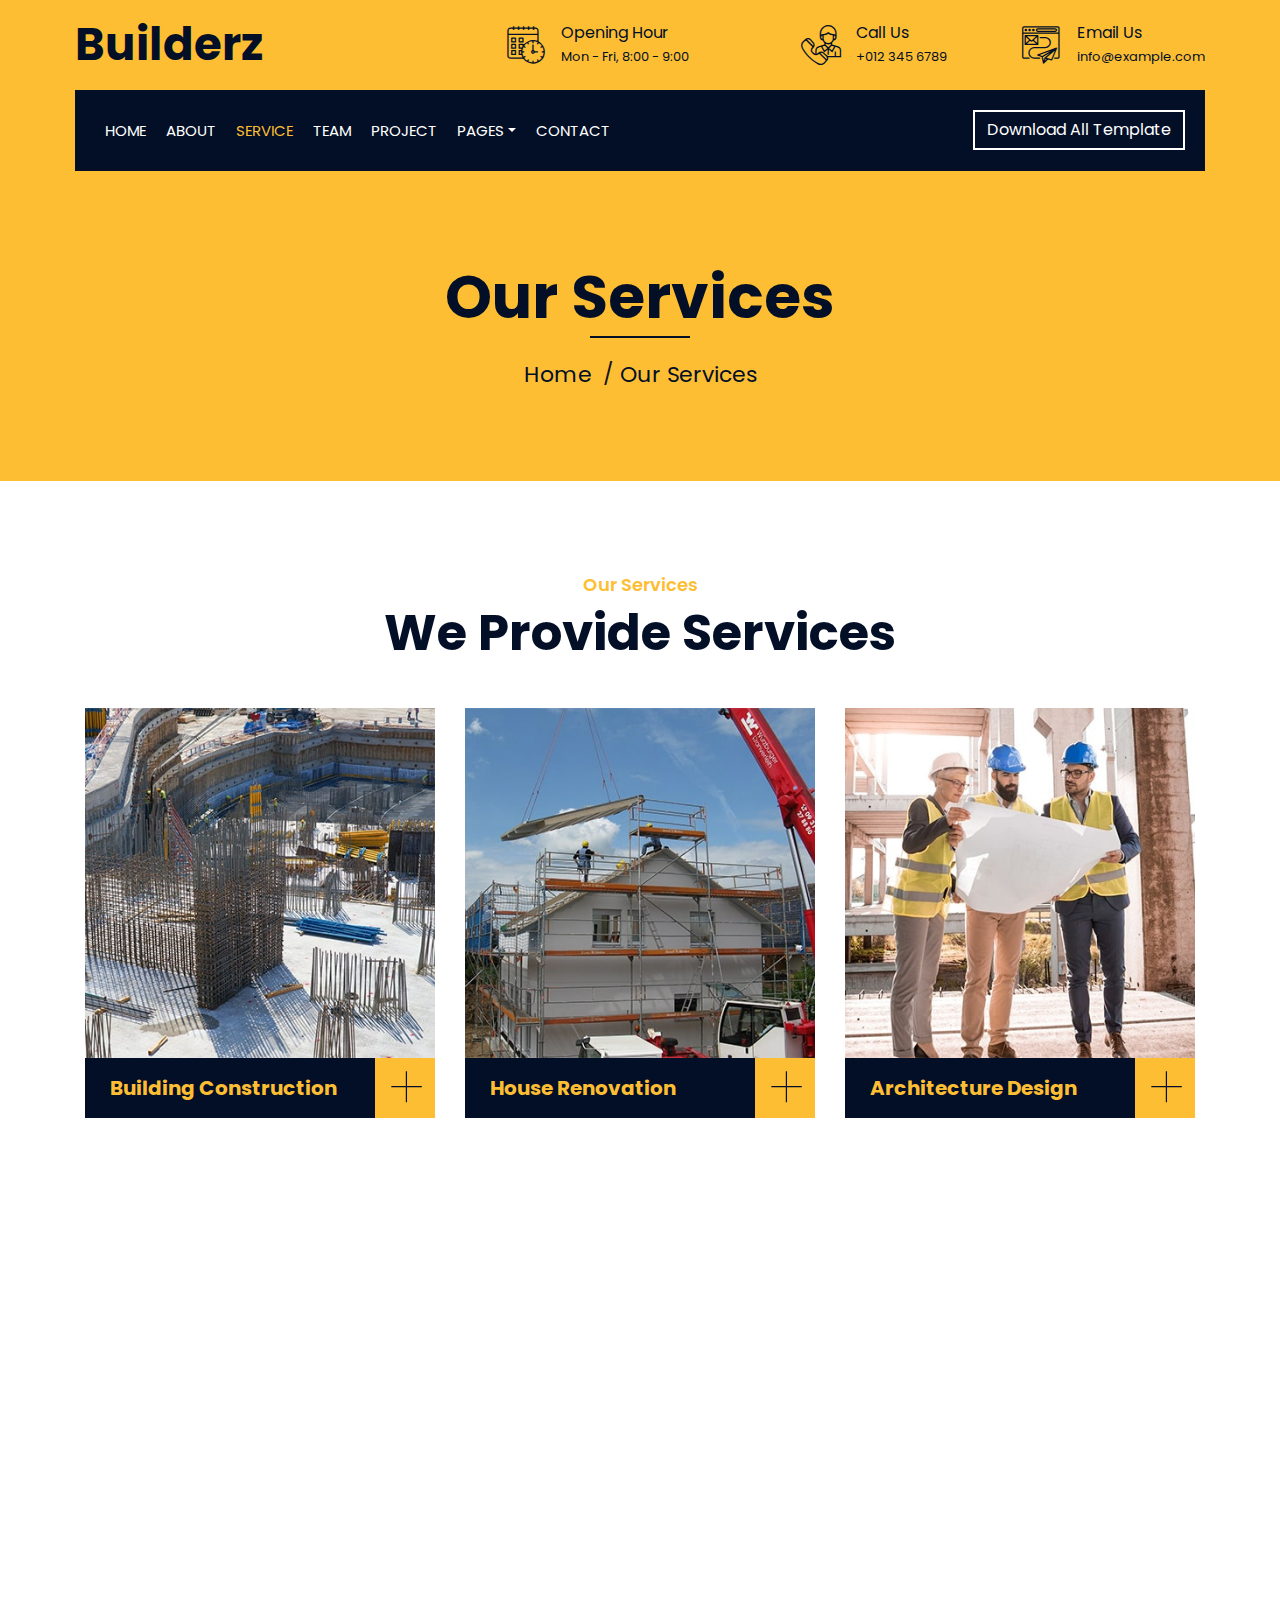
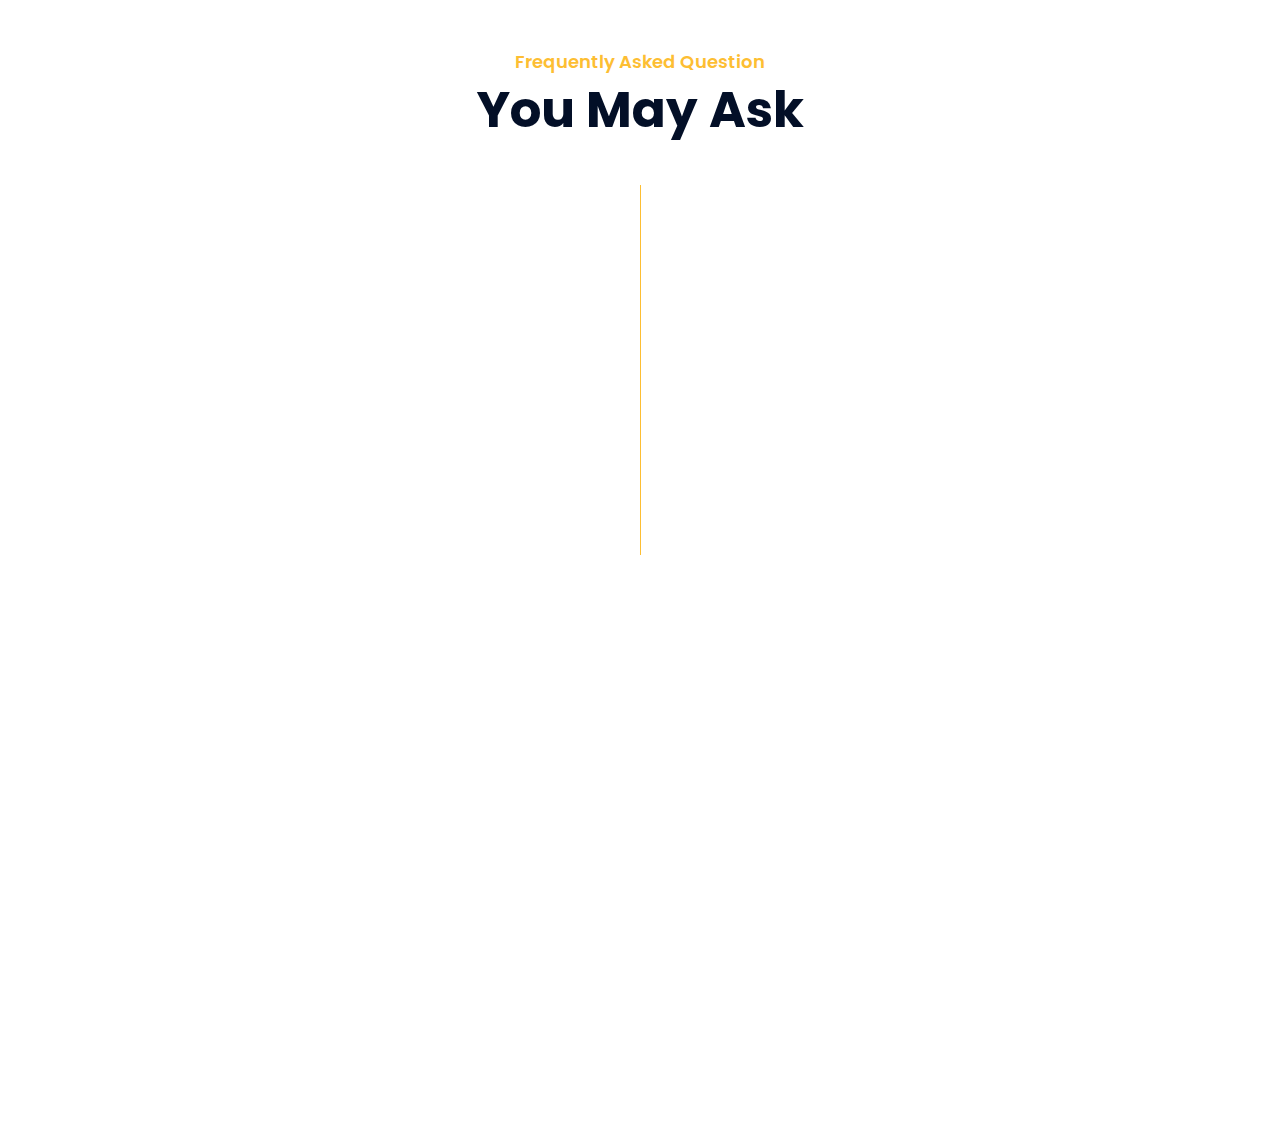
<file: service.html>
<!DOCTYPE html>
<html lang="en">
    <head>
        <meta charset="utf-8">
        <title>Builderz - Construction Company Website Template</title>
        <meta content="width=device-width, initial-scale=1.0" name="viewport">
        <meta content="Construction Company Website Template" name="keywords">
        <meta content="Construction Company Website Template" name="description">

        <!-- Favicon -->
        <link href="img/favicon.ico" rel="icon">

        <!-- Google Font -->
        <link href="https://fonts.googleapis.com/css2?family=Poppins:wght@100;200;300;400;500;600;700;800;900&display=swap" rel="stylesheet">

        <!-- CSS Libraries -->
        <link href="https://stackpath.bootstrapcdn.com/bootstrap/4.4.1/css/bootstrap.min.css" rel="stylesheet">
        <link href="https://cdnjs.cloudflare.com/ajax/libs/font-awesome/5.10.0/css/all.min.css" rel="stylesheet">
        <link href="lib/flaticon/font/flaticon.css" rel="stylesheet"> 
        <link href="lib/animate/animate.min.css" rel="stylesheet">
        <link href="lib/owlcarousel/assets/owl.carousel.min.css" rel="stylesheet">
        <link href="lib/lightbox/css/lightbox.min.css" rel="stylesheet">
        <link href="lib/slick/slick.css" rel="stylesheet">
        <link href="lib/slick/slick-theme.css" rel="stylesheet">

        <!-- Template Stylesheet -->
        <link href="css/style.css" rel="stylesheet">
    </head>

    <body>
        <div class="wrapper">
            <!-- Top Bar Start -->
            <div class="top-bar">
                <div class="container-fluid">
                    <div class="row align-items-center">
                        <div class="col-lg-4 col-md-12">
                            <div class="logo">
                                <a href="index.html">
                                    <h1>Builderz</h1>
                                    <!-- <img src="img/logo.jpg" alt="Logo"> -->
                                </a>
                            </div>
                        </div>
                        <div class="col-lg-8 col-md-7 d-none d-lg-block">
                            <div class="row">
                                <div class="col-4">
                                    <div class="top-bar-item">
                                        <div class="top-bar-icon">
                                            <i class="flaticon-calendar"></i>
                                        </div>
                                        <div class="top-bar-text">
                                            <h3>Opening Hour</h3>
                                            <p>Mon - Fri, 8:00 - 9:00</p>
                                        </div>
                                    </div>
                                </div>
                                <div class="col-4">
                                    <div class="top-bar-item">
                                        <div class="top-bar-icon">
                                            <i class="flaticon-call"></i>
                                        </div>
                                        <div class="top-bar-text">
                                            <h3>Call Us</h3>
                                            <p>+012 345 6789</p>
                                        </div>
                                    </div>
                                </div>
                                <div class="col-4">
                                    <div class="top-bar-item">
                                        <div class="top-bar-icon">
                                            <i class="flaticon-send-mail"></i>
                                        </div>
                                        <div class="top-bar-text">
                                            <h3>Email Us</h3>
                                            <p>info@example.com</p>
                                        </div>
                                    </div>
                                </div>
                            </div>
                        </div>
                    </div>
                </div>
            </div>
            <!-- Top Bar End -->

            <!-- Nav Bar Start -->
            <div class="nav-bar">
                <div class="container-fluid">
                    <nav class="navbar navbar-expand-lg bg-dark navbar-dark">
                        <a href="#" class="navbar-brand">MENU</a>
                        <button type="button" class="navbar-toggler" data-toggle="collapse" data-target="#navbarCollapse">
                            <span class="navbar-toggler-icon"></span>
                        </button>

                        <div class="collapse navbar-collapse justify-content-between" id="navbarCollapse">
                            <div class="navbar-nav mr-auto">
                                <a href="index.html" class="nav-item nav-link">Home</a>
                                <a href="about.html" class="nav-item nav-link">About</a>
                                <a href="service.html" class="nav-item nav-link active">Service</a>
                                <a href="team.html" class="nav-item nav-link">Team</a>
                                <a href="portfolio.html" class="nav-item nav-link">Project</a>
                                <div class="nav-item dropdown">
                                    <a href="#" class="nav-link dropdown-toggle" data-toggle="dropdown">Pages</a>
                                    <div class="dropdown-menu">
                                        <a href="blog.html" class="dropdown-item">Blog Page</a>
                                        <a href="single.html" class="dropdown-item">Single Page</a>
                                    </div>
                                </div>
                                <a href="contact.html" class="nav-item nav-link">Contact</a>
                            </div>
                            <div class="ml-auto">
                                <a class="btn" href="https://freewebsitecode.com">Download All Template</a>
                            </div>
                        </div>
                    </nav>
                </div>
            </div>
            <!-- Nav Bar End -->
            
            
            <!-- Page Header Start -->
            <div class="page-header">
                <div class="container">
                    <div class="row">
                        <div class="col-12">
                            <h2>Our Services</h2>
                        </div>
                        <div class="col-12">
                            <a href="">Home</a>
                            <a href="">Our Services</a>
                        </div>
                    </div>
                </div>
            </div>
            <!-- Page Header End -->


            <!-- Service Start -->
            <div class="service">
                <div class="container">
                    <div class="section-header text-center">
                        <p>Our Services</p>
                        <h2>We Provide Services</h2>
                    </div>
                    <div class="row">
                        <div class="col-lg-4 col-md-6 wow fadeInUp" data-wow-delay="0.1s">
                            <div class="service-item">
                                <div class="service-img">
                                    <img src="img/service-1.jpg" alt="Image">
                                    <div class="service-overlay">
                                        <p>
                                            Lorem ipsum dolor sit amet, consectetur adipiscing elit. Phasellus nec pretium mi. Curabitur facilisis ornare velit non vulputate. Aliquam metus tortor, auctor id gravida condimentum, viverra quis sem.
                                        </p>
                                    </div>
                                </div>
                                <div class="service-text">
                                    <h3>Building Construction</h3>
                                    <a class="btn" href="img/service-1.jpg" data-lightbox="service">+</a>
                                </div>
                            </div>
                        </div>
                        <div class="col-lg-4 col-md-6 wow fadeInUp" data-wow-delay="0.2s">
                            <div class="service-item">
                                <div class="service-img">
                                    <img src="img/service-2.jpg" alt="Image">
                                    <div class="service-overlay">
                                        <p>
                                            Lorem ipsum dolor sit amet, consectetur adipiscing elit. Phasellus nec pretium mi. Curabitur facilisis ornare velit non vulputate. Aliquam metus tortor, auctor id gravida condimentum, viverra quis sem.
                                        </p>
                                    </div>
                                </div>
                                <div class="service-text">
                                    <h3>House Renovation</h3>
                                    <a class="btn" href="img/service-2.jpg" data-lightbox="service">+</a>
                                </div>
                            </div>
                        </div>
                        <div class="col-lg-4 col-md-6 wow fadeInUp" data-wow-delay="0.3s">
                            <div class="service-item">
                                <div class="service-img">
                                    <img src="img/service-3.jpg" alt="Image">
                                    <div class="service-overlay">
                                        <p>
                                            Lorem ipsum dolor sit amet, consectetur adipiscing elit. Phasellus nec pretium mi. Curabitur facilisis ornare velit non vulputate. Aliquam metus tortor, auctor id gravida condimentum, viverra quis sem.
                                        </p>
                                    </div>
                                </div>
                                <div class="service-text">
                                    <h3>Architecture Design</h3>
                                    <a class="btn" href="img/service-3.jpg" data-lightbox="service">+</a>
                                </div>
                            </div>
                        </div>
                        <div class="col-lg-4 col-md-6 wow fadeInUp" data-wow-delay="0.4s">
                            <div class="service-item">
                                <div class="service-img">
                                    <img src="img/service-4.jpg" alt="Image">
                                    <div class="service-overlay">
                                        <p>
                                            Lorem ipsum dolor sit amet, consectetur adipiscing elit. Phasellus nec pretium mi. Curabitur facilisis ornare velit non vulputate. Aliquam metus tortor, auctor id gravida condimentum, viverra quis sem.
                                        </p>
                                    </div>
                                </div>
                                <div class="service-text">
                                    <h3>Interior Design</h3>
                                    <a class="btn" href="img/service-4.jpg" data-lightbox="service">+</a>
                                </div>
                            </div>
                        </div>
                        <div class="col-lg-4 col-md-6 wow fadeInUp" data-wow-delay="0.5s">
                            <div class="service-item">
                                <div class="service-img">
                                    <img src="img/service-5.jpg" alt="Image">
                                    <div class="service-overlay">
                                        <p>
                                            Lorem ipsum dolor sit amet, consectetur adipiscing elit. Phasellus nec pretium mi. Curabitur facilisis ornare velit non vulputate. Aliquam metus tortor, auctor id gravida condimentum, viverra quis sem.
                                        </p>
                                    </div>
                                </div>
                                <div class="service-text">
                                    <h3>Fixing & Support</h3>
                                    <a class="btn" href="img/service-5.jpg" data-lightbox="service">+</a>
                                </div>
                            </div>
                        </div>
                        <div class="col-lg-4 col-md-6 wow fadeInUp" data-wow-delay="0.6s">
                            <div class="service-item">
                                <div class="service-img">
                                    <img src="img/service-6.jpg" alt="Image">
                                    <div class="service-overlay">
                                        <p>
                                            Lorem ipsum dolor sit amet, consectetur adipiscing elit. Phasellus nec pretium mi. Curabitur facilisis ornare velit non vulputate. Aliquam metus tortor, auctor id gravida condimentum, viverra quis sem.
                                        </p>
                                    </div>
                                </div>
                                <div class="service-text">
                                    <h3>Painting</h3>
                                    <a class="btn" href="img/service-6.jpg" data-lightbox="service">+</a>
                                </div>
                            </div>
                        </div>
                    </div>
                </div>
            </div>
            <!-- Service End -->
            
            
            <!-- FAQs Start -->
            <div class="faqs">
                <div class="container">
                    <div class="section-header text-center">
                        <p>Frequently Asked Question</p>
                        <h2>You May Ask</h2>
                    </div>
                    <div class="row">
                        <div class="col-md-6">
                            <div id="accordion-1">
                                <div class="card wow fadeInLeft" data-wow-delay="0.1s">
                                    <div class="card-header">
                                        <a class="card-link collapsed" data-toggle="collapse" href="#collapseOne">
                                            Lorem ipsum dolor sit amet?
                                        </a>
                                    </div>
                                    <div id="collapseOne" class="collapse" data-parent="#accordion-1">
                                        <div class="card-body">
                                            Lorem ipsum dolor sit amet, consectetur adipiscing elit. Phasellus nec pretium mi. Curabitur facilisis ornare velit non.
                                        </div>
                                    </div>
                                </div>
                                <div class="card wow fadeInLeft" data-wow-delay="0.2s">
                                    <div class="card-header">
                                        <a class="card-link collapsed" data-toggle="collapse" href="#collapseTwo">
                                            Lorem ipsum dolor sit amet?
                                        </a>
                                    </div>
                                    <div id="collapseTwo" class="collapse" data-parent="#accordion-1">
                                        <div class="card-body">
                                            Lorem ipsum dolor sit amet, consectetur adipiscing elit. Phasellus nec pretium mi. Curabitur facilisis ornare velit non.
                                        </div>
                                    </div>
                                </div>
                                <div class="card wow fadeInLeft" data-wow-delay="0.3s">
                                    <div class="card-header">
                                        <a class="card-link collapsed" data-toggle="collapse" href="#collapseThree">
                                            Lorem ipsum dolor sit amet?
                                        </a>
                                    </div>
                                    <div id="collapseThree" class="collapse" data-parent="#accordion-1">
                                        <div class="card-body">
                                            Lorem ipsum dolor sit amet, consectetur adipiscing elit. Phasellus nec pretium mi. Curabitur facilisis ornare velit non.
                                        </div>
                                    </div>
                                </div>
                                <div class="card wow fadeInLeft" data-wow-delay="0.4s">
                                    <div class="card-header">
                                        <a class="card-link collapsed" data-toggle="collapse" href="#collapseFour">
                                            Lorem ipsum dolor sit amet?
                                        </a>
                                    </div>
                                    <div id="collapseFour" class="collapse" data-parent="#accordion-1">
                                        <div class="card-body">
                                            Lorem ipsum dolor sit amet, consectetur adipiscing elit. Phasellus nec pretium mi. Curabitur facilisis ornare velit non.
                                        </div>
                                    </div>
                                </div>
                                <div class="card wow fadeInLeft" data-wow-delay="0.5s">
                                    <div class="card-header">
                                        <a class="card-link collapsed" data-toggle="collapse" href="#collapseFive">
                                            Lorem ipsum dolor sit amet?
                                        </a>
                                    </div>
                                    <div id="collapseFive" class="collapse" data-parent="#accordion-1">
                                        <div class="card-body">
                                            Lorem ipsum dolor sit amet, consectetur adipiscing elit. Phasellus nec pretium mi. Curabitur facilisis ornare velit non.
                                        </div>
                                    </div>
                                </div>
                            </div>
                        </div>
                        <div class="col-md-6">
                            <div id="accordion-2">
                                <div class="card wow fadeInRight" data-wow-delay="0.1s">
                                    <div class="card-header">
                                        <a class="card-link collapsed" data-toggle="collapse" href="#collapseSix">
                                            Lorem ipsum dolor sit amet?
                                        </a>
                                    </div>
                                    <div id="collapseSix" class="collapse" data-parent="#accordion-2">
                                        <div class="card-body">
                                            Lorem ipsum dolor sit amet, consectetur adipiscing elit. Phasellus nec pretium mi. Curabitur facilisis ornare velit non.
                                        </div>
                                    </div>
                                </div>
                                <div class="card wow fadeInRight" data-wow-delay="0.2s">
                                    <div class="card-header">
                                        <a class="card-link collapsed" data-toggle="collapse" href="#collapseSeven">
                                            Lorem ipsum dolor sit amet?
                                        </a>
                                    </div>
                                    <div id="collapseSeven" class="collapse" data-parent="#accordion-2">
                                        <div class="card-body">
                                            Lorem ipsum dolor sit amet, consectetur adipiscing elit. Phasellus nec pretium mi. Curabitur facilisis ornare velit non.
                                        </div>
                                    </div>
                                </div>
                                <div class="card wow fadeInRight" data-wow-delay="0.3s">
                                    <div class="card-header">
                                        <a class="card-link collapsed" data-toggle="collapse" href="#collapseEight">
                                            Lorem ipsum dolor sit amet?
                                        </a>
                                    </div>
                                    <div id="collapseEight" class="collapse" data-parent="#accordion-2">
                                        <div class="card-body">
                                            Lorem ipsum dolor sit amet, consectetur adipiscing elit. Phasellus nec pretium mi. Curabitur facilisis ornare velit non.
                                        </div>
                                    </div>
                                </div>
                                <div class="card wow fadeInRight" data-wow-delay="0.4s">
                                    <div class="card-header">
                                        <a class="card-link collapsed" data-toggle="collapse" href="#collapseNine">
                                            Lorem ipsum dolor sit amet?
                                        </a>
                                    </div>
                                    <div id="collapseNine" class="collapse" data-parent="#accordion-2">
                                        <div class="card-body">
                                            Lorem ipsum dolor sit amet, consectetur adipiscing elit. Phasellus nec pretium mi. Curabitur facilisis ornare velit non.
                                        </div>
                                    </div>
                                </div>
                                <div class="card wow fadeInRight" data-wow-delay="0.5s">
                                    <div class="card-header">
                                        <a class="card-link collapsed" data-toggle="collapse" href="#collapseTen">
                                            Lorem ipsum dolor sit amet?
                                        </a>
                                    </div>
                                    <div id="collapseTen" class="collapse" data-parent="#accordion-2">
                                        <div class="card-body">
                                            Lorem ipsum dolor sit amet, consectetur adipiscing elit. Phasellus nec pretium mi. Curabitur facilisis ornare velit non.
                                        </div>
                                    </div>
                                </div>
                            </div>
                        </div>
                    </div>
                </div>
            </div>
            <!-- FAQs End -->


            <!-- Footer Start -->
            <div class="footer wow fadeIn" data-wow-delay="0.3s">
                <div class="container">
                    <div class="row">
                        <div class="col-md-6 col-lg-3">
                            <div class="footer-contact">
                                <h2>Office Contact</h2>
                                <p><i class="fa fa-map-marker-alt"></i>Your Location, City, Country</p>
                                <p><i class="fa fa-phone-alt"></i>+012 345 67890</p>
                                <p><i class="fa fa-envelope"></i>info@example.com</p>
                                <div class="footer-social">
                                    <a href="https://freewebsitecode.com/"><i class="fab fa-twitter"></i></a>
                                    <a href="https://facebook.com/freewebsitecode"><i class="fab fa-facebook-f"></i></a>
                                    <a href="https://freewebsitecode.com/"><i class="fab fa-linkedin-in"></i></a>
                                    <a href="https://freewebsitecode.com/"><i class="fab fa-instagram"></i></a>
                                    <a href="https://www.youtube.com/channel/UC9HlQRmKgG3jeVD_fBxj1Pw/videos"><i class="fab fa-youtube"></i></a>
                                </div>
                            </div>
                        </div>
                        <div class="col-md-6 col-lg-3">
                            <div class="footer-link">
                                <h2>Services Areas</h2>
                                <a href="">Building Construction</a>
                                <a href="">House Renovation</a>
                                <a href="">Architecture Design</a>
                                <a href="">Interior Design</a>
                                <a href="">Painting</a>
                            </div>
                        </div>
                        <div class="col-md-6 col-lg-3">
                            <div class="footer-link">
                                <h2>Useful Pages</h2>
                                <a href="">About Us</a>
                                <a href="">Contact Us</a>
                                <a href="">Our Team</a>
                                <a href="">Projects</a>
                                <a href="">Testimonial</a>
                            </div>
                        </div>
                        <div class="col-md-6 col-lg-3">
                            <div class="newsletter">
                                <h2>Newsletter</h2>
                                <p>
                                    Lorem ipsum dolor sit amet elit. Phasellus nec pretium mi. Curabitur facilisis ornare velit non vulpu
                                </p>
                                <div class="form">
                                    <input class="form-control" placeholder="Email here">
                                    <button class="btn">Submit</button>
                                </div>
                            </div>
                        </div>
                    </div>
                </div>
                <div class="container footer-menu">
                    <div class="f-menu">
                        <a href="">Terms of use</a>
                        <a href="">Privacy policy</a>
                        <a href="">Cookies</a>
                        <a href="">Help</a>
                        <a href="">FQAs</a>
                    </div>
                </div>
                <div class="container copyright">
                    <div class="row">
                        <div class="col-md-6">
                            <p>&copy; <a href="https://freewebsitecode.com">Your Site Name</a>, All Right Reserved.</p>
                        </div>
						
						
                        <div class="col-md-6">
                            <p>Designed By <a href="https://megarosss.onrender.com">megarosss</a></p>
                        </div>
                    </div>
                </div>
            </div>
            <!-- Footer End -->

            <a href="#" class="back-to-top"><i class="fa fa-chevron-up"></i></a>
        </div>

        <!-- JavaScript Libraries -->
        <script src="https://code.jquery.com/jquery-3.4.1.min.js"></script>
        <script src="https://stackpath.bootstrapcdn.com/bootstrap/4.4.1/js/bootstrap.bundle.min.js"></script>
        <script src="lib/easing/easing.min.js"></script>
        <script src="lib/wow/wow.min.js"></script>
        <script src="lib/owlcarousel/owl.carousel.min.js"></script>
        <script src="lib/isotope/isotope.pkgd.min.js"></script>
        <script src="lib/lightbox/js/lightbox.min.js"></script>
        <script src="lib/waypoints/waypoints.min.js"></script>
        <script src="lib/counterup/counterup.min.js"></script>
        <script src="lib/slick/slick.min.js"></script>

        <!-- Template Javascript -->
        <script src="js/main.js"></script>
    </body>
</html>
</file>
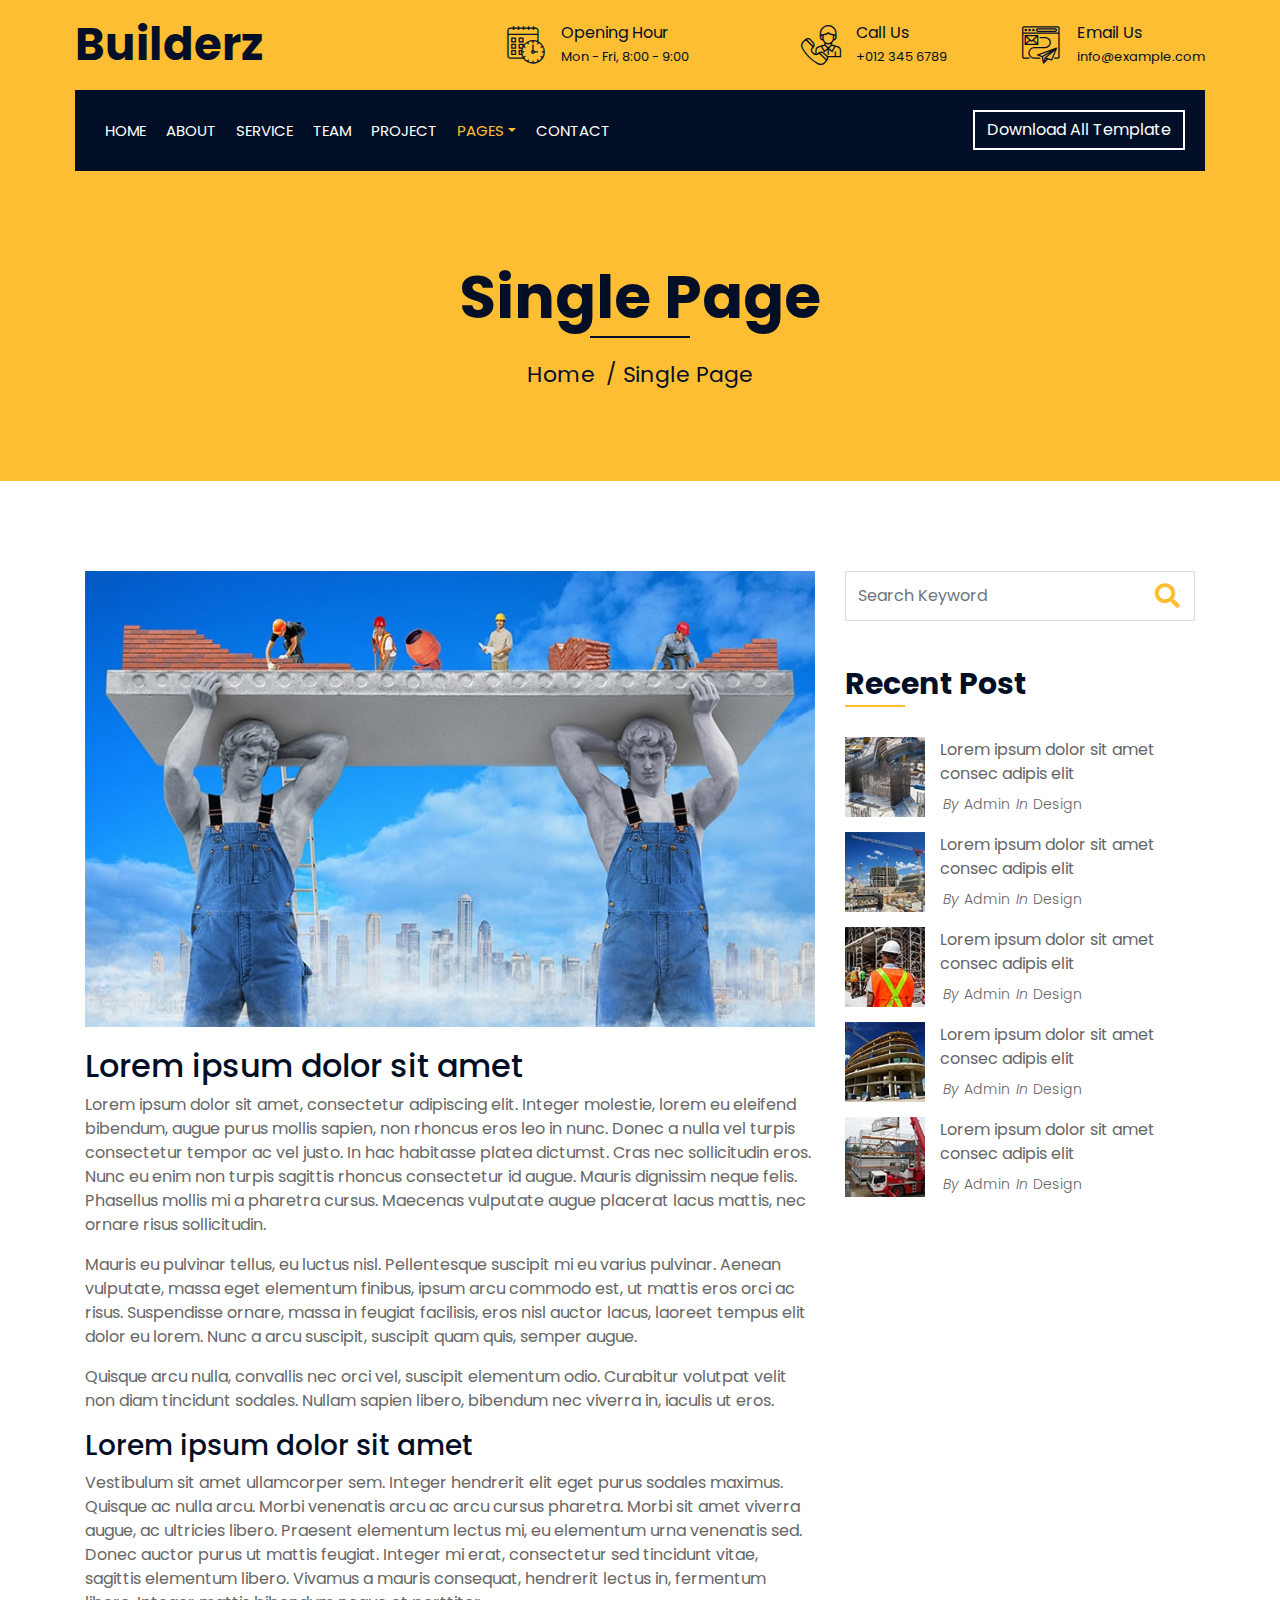
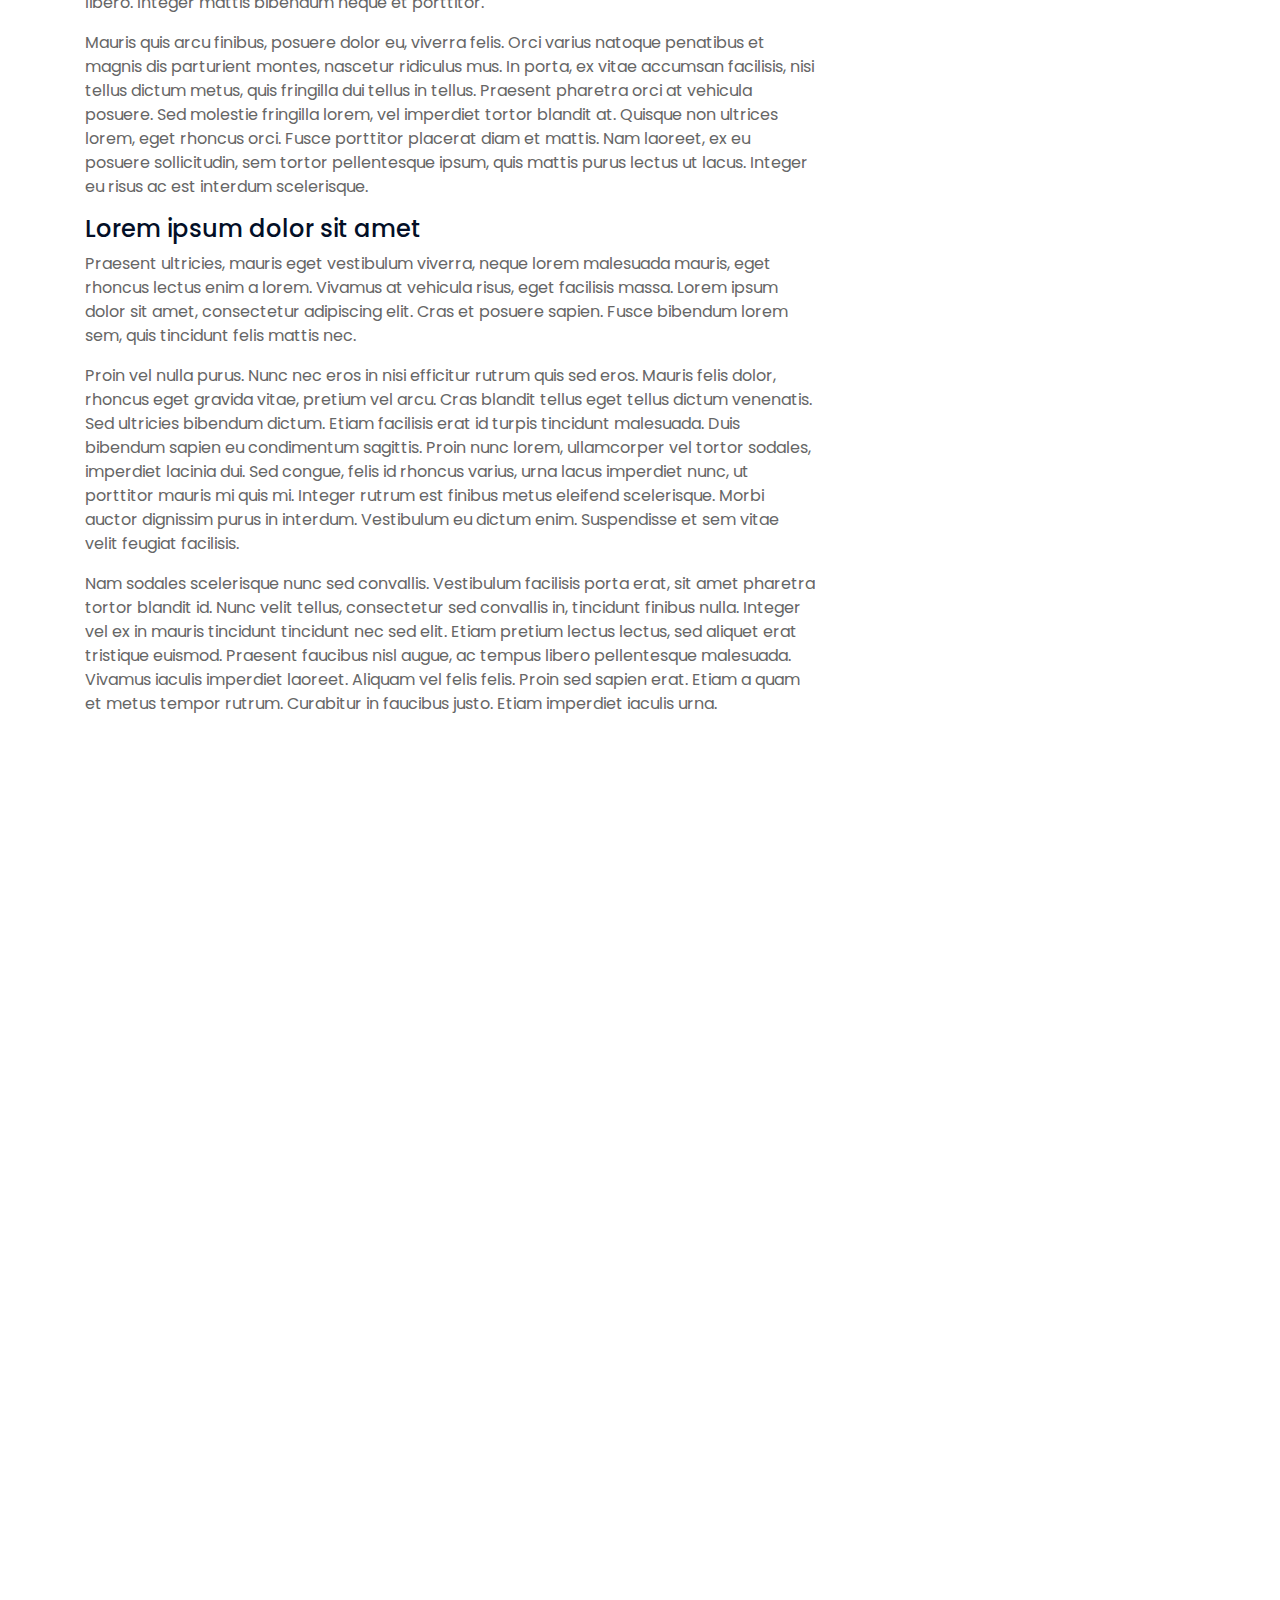
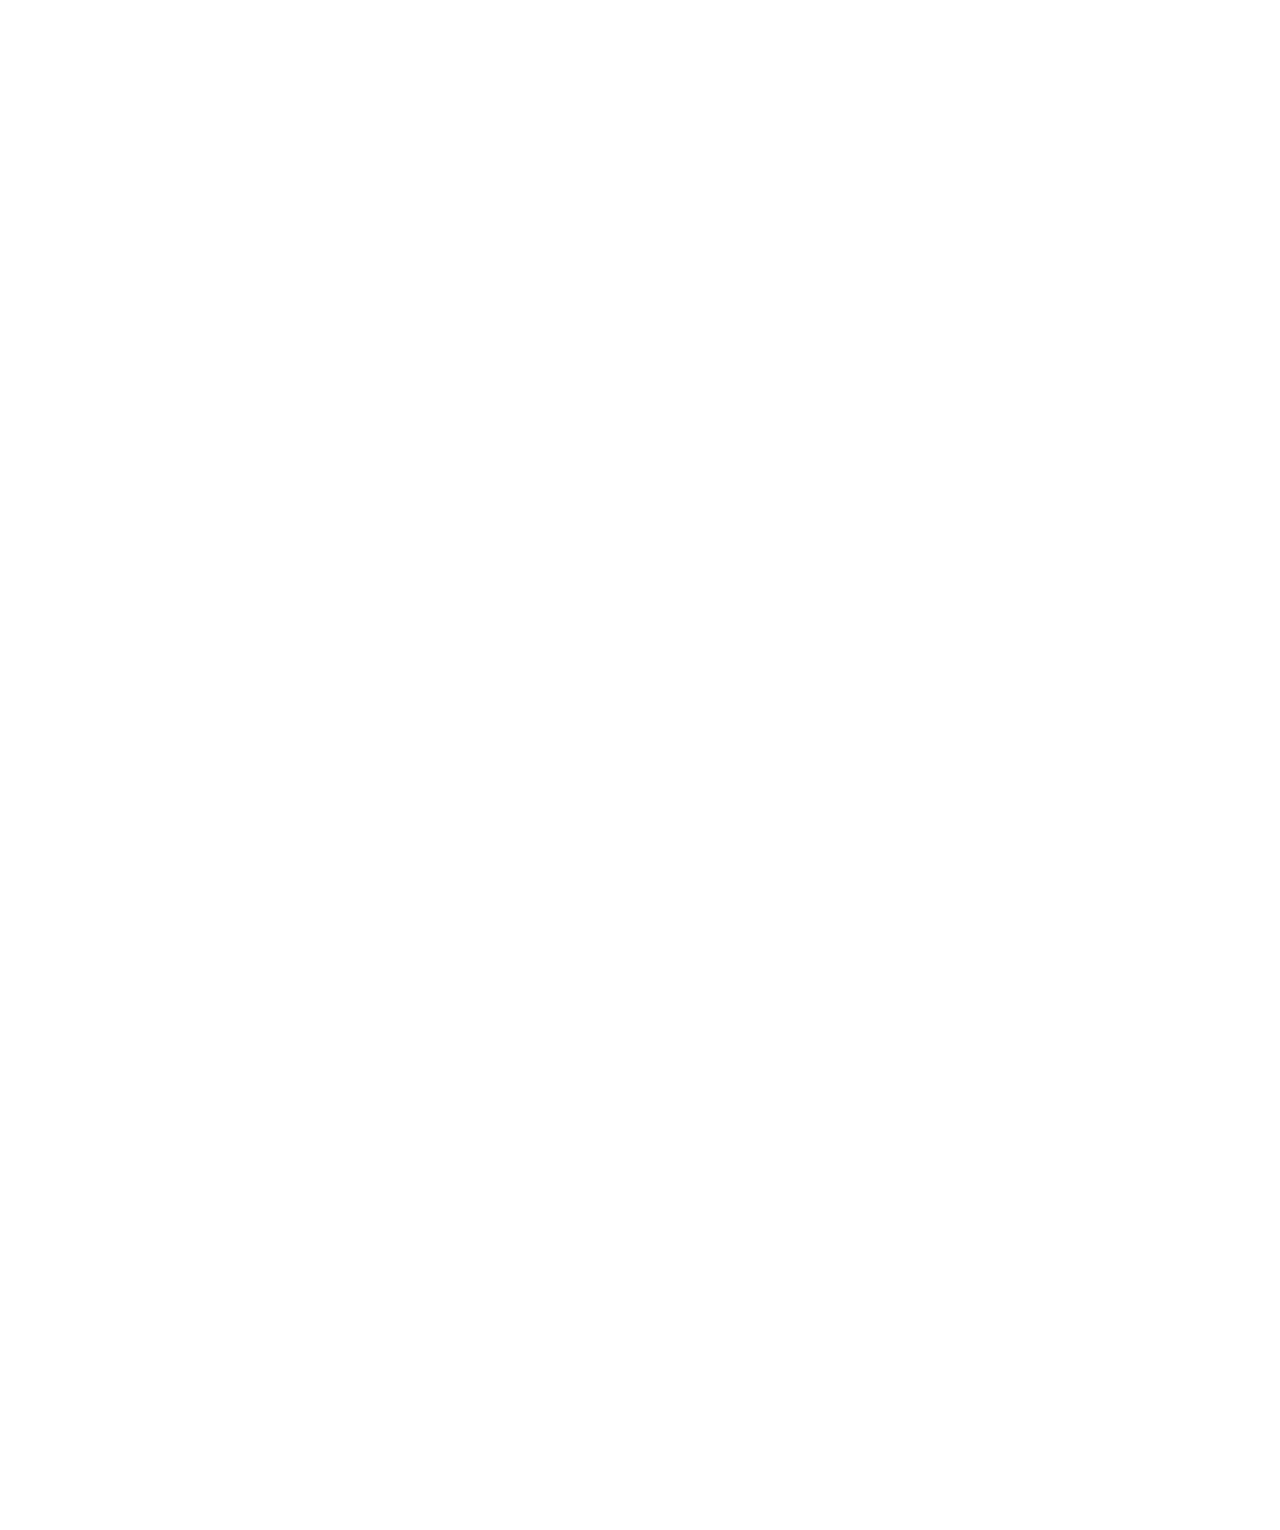
<file: single.html>
<!DOCTYPE html>
<html lang="en">
    <head>
        <meta charset="utf-8">
        <title>Builderz - Construction Company Website Template</title>
        <meta content="width=device-width, initial-scale=1.0" name="viewport">
        <meta content="Construction Company Website Template" name="keywords">
        <meta content="Construction Company Website Template" name="description">

        <!-- Favicon -->
        <link href="img/favicon.ico" rel="icon">

        <!-- Google Font -->
        <link href="https://fonts.googleapis.com/css2?family=Poppins:wght@100;200;300;400;500;600;700;800;900&display=swap" rel="stylesheet">

        <!-- CSS Libraries -->
        <link href="https://stackpath.bootstrapcdn.com/bootstrap/4.4.1/css/bootstrap.min.css" rel="stylesheet">
        <link href="https://cdnjs.cloudflare.com/ajax/libs/font-awesome/5.10.0/css/all.min.css" rel="stylesheet">
        <link href="lib/flaticon/font/flaticon.css" rel="stylesheet"> 
        <link href="lib/animate/animate.min.css" rel="stylesheet">
        <link href="lib/owlcarousel/assets/owl.carousel.min.css" rel="stylesheet">
        <link href="lib/lightbox/css/lightbox.min.css" rel="stylesheet">
        <link href="lib/slick/slick.css" rel="stylesheet">
        <link href="lib/slick/slick-theme.css" rel="stylesheet">

        <!-- Template Stylesheet -->
        <link href="css/style.css" rel="stylesheet">
    </head>

    <body>
        <div class="wrapper">
            <!-- Top Bar Start -->
            <div class="top-bar">
                <div class="container-fluid">
                    <div class="row align-items-center">
                        <div class="col-lg-4 col-md-12">
                            <div class="logo">
                                <a href="index.html">
                                    <h1>Builderz</h1>
                                    <!-- <img src="img/logo.jpg" alt="Logo"> -->
                                </a>
                            </div>
                        </div>
                        <div class="col-lg-8 col-md-7 d-none d-lg-block">
                            <div class="row">
                                <div class="col-4">
                                    <div class="top-bar-item">
                                        <div class="top-bar-icon">
                                            <i class="flaticon-calendar"></i>
                                        </div>
                                        <div class="top-bar-text">
                                            <h3>Opening Hour</h3>
                                            <p>Mon - Fri, 8:00 - 9:00</p>
                                        </div>
                                    </div>
                                </div>
                                <div class="col-4">
                                    <div class="top-bar-item">
                                        <div class="top-bar-icon">
                                            <i class="flaticon-call"></i>
                                        </div>
                                        <div class="top-bar-text">
                                            <h3>Call Us</h3>
                                            <p>+012 345 6789</p>
                                        </div>
                                    </div>
                                </div>
                                <div class="col-4">
                                    <div class="top-bar-item">
                                        <div class="top-bar-icon">
                                            <i class="flaticon-send-mail"></i>
                                        </div>
                                        <div class="top-bar-text">
                                            <h3>Email Us</h3>
                                            <p>info@example.com</p>
                                        </div>
                                    </div>
                                </div>
                            </div>
                        </div>
                    </div>
                </div>
            </div>
            <!-- Top Bar End -->

            <!-- Nav Bar Start -->
            <div class="nav-bar">
                <div class="container-fluid">
                    <nav class="navbar navbar-expand-lg bg-dark navbar-dark">
                        <a href="#" class="navbar-brand">MENU</a>
                        <button type="button" class="navbar-toggler" data-toggle="collapse" data-target="#navbarCollapse">
                            <span class="navbar-toggler-icon"></span>
                        </button>

                        <div class="collapse navbar-collapse justify-content-between" id="navbarCollapse">
                            <div class="navbar-nav mr-auto">
                                <a href="index.html" class="nav-item nav-link">Home</a>
                                <a href="about.html" class="nav-item nav-link">About</a>
                                <a href="service.html" class="nav-item nav-link">Service</a>
                                <a href="team.html" class="nav-item nav-link">Team</a>
                                <a href="portfolio.html" class="nav-item nav-link">Project</a>
                                <div class="nav-item dropdown">
                                    <a href="#" class="nav-link dropdown-toggle active" data-toggle="dropdown">Pages</a>
                                    <div class="dropdown-menu">
                                        <a href="blog.html" class="dropdown-item">Blog Page</a>
                                        <a href="single.html" class="dropdown-item">Single Page</a>
                                    </div>
                                </div>
                                <a href="contact.html" class="nav-item nav-link">Contact</a>
                            </div>
                            <div class="ml-auto">
                                <a class="btn" href="https://freewebsitecode.com">Download All Template</a>
                            </div>
                        </div>
                    </nav>
                </div>
            </div>
            <!-- Nav Bar End -->


            <!-- Page Header Start -->
            <div class="page-header">
                <div class="container">
                    <div class="row">
                        <div class="col-12">
                            <h2>Single Page</h2>
                        </div>
                        <div class="col-12">
                            <a href="">Home</a>
                            <a href="">Single Page</a>
                        </div>
                    </div>
                </div>
            </div>
            <!-- Page Header End -->


            <!-- Single Post Start-->
            <div class="single">
                <div class="container">
                    <div class="row">
                        <div class="col-lg-8">
                            <div class="single-content wow fadeInUp">
                                <img src="img/single.jpg" />
                                <h2>Lorem ipsum dolor sit amet</h2>
                                <p>
                                    Lorem ipsum dolor sit amet, consectetur adipiscing elit. Integer molestie, lorem eu eleifend bibendum, augue purus mollis sapien, non rhoncus eros leo in nunc. Donec a nulla vel turpis consectetur tempor ac vel justo. In hac habitasse platea dictumst. Cras nec sollicitudin eros. Nunc eu enim non turpis sagittis rhoncus consectetur id augue. Mauris dignissim neque felis. Phasellus mollis mi a pharetra cursus. Maecenas vulputate augue placerat lacus mattis, nec ornare risus sollicitudin.
                                </p>
                                <p>
                                    Mauris eu pulvinar tellus, eu luctus nisl. Pellentesque suscipit mi eu varius pulvinar. Aenean vulputate, massa eget elementum finibus, ipsum arcu commodo est, ut mattis eros orci ac risus. Suspendisse ornare, massa in feugiat facilisis, eros nisl auctor lacus, laoreet tempus elit dolor eu lorem. Nunc a arcu suscipit, suscipit quam quis, semper augue.
                                </p>
                                <p>
                                    Quisque arcu nulla, convallis nec orci vel, suscipit elementum odio. Curabitur volutpat velit non diam tincidunt sodales. Nullam sapien libero, bibendum nec viverra in, iaculis ut eros.
                                </p>
                                <h3>Lorem ipsum dolor sit amet</h3>
                                <p>
                                    Vestibulum sit amet ullamcorper sem. Integer hendrerit elit eget purus sodales maximus. Quisque ac nulla arcu. Morbi venenatis arcu ac arcu cursus pharetra. Morbi sit amet viverra augue, ac ultricies libero. Praesent elementum lectus mi, eu elementum urna venenatis sed. Donec auctor purus ut mattis feugiat. Integer mi erat, consectetur sed tincidunt vitae, sagittis elementum libero. Vivamus a mauris consequat, hendrerit lectus in, fermentum libero. Integer mattis bibendum neque et porttitor.
                                </p>
                                <p>
                                    Mauris quis arcu finibus, posuere dolor eu, viverra felis. Orci varius natoque penatibus et magnis dis parturient montes, nascetur ridiculus mus. In porta, ex vitae accumsan facilisis, nisi tellus dictum metus, quis fringilla dui tellus in tellus. Praesent pharetra orci at vehicula posuere. Sed molestie fringilla lorem, vel imperdiet tortor blandit at. Quisque non ultrices lorem, eget rhoncus orci. Fusce porttitor placerat diam et mattis. Nam laoreet, ex eu posuere sollicitudin, sem tortor pellentesque ipsum, quis mattis purus lectus ut lacus. Integer eu risus ac est interdum scelerisque.
                                </p>
                                <h4>Lorem ipsum dolor sit amet</h4>
                                <p>
                                    Praesent ultricies, mauris eget vestibulum viverra, neque lorem malesuada mauris, eget rhoncus lectus enim a lorem. Vivamus at vehicula risus, eget facilisis massa. Lorem ipsum dolor sit amet, consectetur adipiscing elit. Cras et posuere sapien. Fusce bibendum lorem sem, quis tincidunt felis mattis nec.
                                </p>
                                <p>
                                    Proin vel nulla purus. Nunc nec eros in nisi efficitur rutrum quis sed eros. Mauris felis dolor, rhoncus eget gravida vitae, pretium vel arcu. Cras blandit tellus eget tellus dictum venenatis. Sed ultricies bibendum dictum. Etiam facilisis erat id turpis tincidunt malesuada. Duis bibendum sapien eu condimentum sagittis. Proin nunc lorem, ullamcorper vel tortor sodales, imperdiet lacinia dui. Sed congue, felis id rhoncus varius, urna lacus imperdiet nunc, ut porttitor mauris mi quis mi. Integer rutrum est finibus metus eleifend scelerisque. Morbi auctor dignissim purus in interdum. Vestibulum eu dictum enim. Suspendisse et sem vitae velit feugiat facilisis.
                                </p>
                                <p>
                                    Nam sodales scelerisque nunc sed convallis. Vestibulum facilisis porta erat, sit amet pharetra tortor blandit id. Nunc velit tellus, consectetur sed convallis in, tincidunt finibus nulla. Integer vel ex in mauris tincidunt tincidunt nec sed elit. Etiam pretium lectus lectus, sed aliquet erat tristique euismod. Praesent faucibus nisl augue, ac tempus libero pellentesque malesuada. Vivamus iaculis imperdiet laoreet. Aliquam vel felis felis. Proin sed sapien erat. Etiam a quam et metus tempor rutrum. Curabitur in faucibus justo. Etiam imperdiet iaculis urna.
                                </p>
                            </div>
                            <div class="single-tags wow fadeInUp">
                                <a href="">National</a>
                                <a href="">International</a>
                                <a href="">Economics</a>
                                <a href="">Politics</a>
                                <a href="">Lifestyle</a>
                                <a href="">Technology</a>
                                <a href="">Trades</a>
                            </div>
                            <div class="single-bio wow fadeInUp">
                                <div class="single-bio-img">
                                    <img src="img/user.jpg" />
                                </div>
                                <div class="single-bio-text">
                                    <h3>Author Name</h3>
                                    <p>
                                        Lorem ipsum dolor sit amet elit. Integer lorem augue purus mollis sapien, non eros leo in nunc. Donec a nulla vel turpis tempor ac vel justo. In hac platea dictumst.
                                    </p>
                                </div>
                            </div>
                            <div class="single-related wow fadeInUp">
                                <h2>Related Post</h2>
                                <div class="owl-carousel related-slider">
                                    <div class="post-item">
                                        <div class="post-img">
                                            <img src="img/post-1.jpg" />
                                        </div>
                                        <div class="post-text">
                                            <a href="">Lorem ipsum dolor sit amet consec adipis elit</a>
                                            <div class="post-meta">
                                                <p>By<a href="">Admin</a></p>
                                                <p>In<a href="">Design</a></p>
                                            </div>
                                        </div>
                                    </div>
                                    <div class="post-item">
                                        <div class="post-img">
                                            <img src="img/post-2.jpg" />
                                        </div>
                                        <div class="post-text">
                                            <a href="">Lorem ipsum dolor sit amet consec adipis elit</a>
                                            <div class="post-meta">
                                                <p>By<a href="">Admin</a></p>
                                                <p>In<a href="">Design</a></p>
                                            </div>
                                        </div>
                                    </div>
                                    <div class="post-item">
                                        <div class="post-img">
                                            <img src="img/post-3.jpg" />
                                        </div>
                                        <div class="post-text">
                                            <a href="">Lorem ipsum dolor sit amet consec adipis elit</a>
                                            <div class="post-meta">
                                                <p>By<a href="">Admin</a></p>
                                                <p>In<a href="">Design</a></p>
                                            </div>
                                        </div>
                                    </div>
                                    <div class="post-item">
                                        <div class="post-img">
                                            <img src="img/post-4.jpg" />
                                        </div>
                                        <div class="post-text">
                                            <a href="">Lorem ipsum dolor sit amet consec adipis elit</a>
                                            <div class="post-meta">
                                                <p>By<a href="">Admin</a></p>
                                                <p>In<a href="">Design</a></p>
                                            </div>
                                        </div>
                                    </div>
                                </div>
                            </div>

                            <div class="single-comment wow fadeInUp">
                                <h2>3 Comments</h2>
                                <ul class="comment-list">
                                    <li class="comment-item">
                                        <div class="comment-body">
                                            <div class="comment-img">
                                                <img src="img/user.jpg" />
                                            </div>
                                            <div class="comment-text">
                                                <h3><a href="">Josh Dunn</a></h3>
                                                <span>01 Jan 2045 at 12:00pm</span>
                                                <p>
                                                    Lorem ipsum dolor sit amet elit. Integer lorem augue purus mollis sapien, non eros leo in nunc. Donec a nulla vel turpis tempor ac vel justo. In hac platea dictumst. 
                                                </p>
                                                <a class="btn" href="">Reply</a>
                                            </div>
                                        </div>
                                    </li>
                                    <li class="comment-item">
                                        <div class="comment-body">
                                            <div class="comment-img">
                                                <img src="img/user.jpg" />
                                            </div>
                                            <div class="comment-text">
                                                <h3><a href="">Josh Dunn</a></h3>
                                                <p><span>01 Jan 2045 at 12:00pm</span></p>
                                                <p>
                                                    Lorem ipsum dolor sit amet elit. Integer lorem augue purus mollis sapien, non eros leo in nunc. Donec a nulla vel turpis tempor ac vel justo. In hac platea dictumst. 
                                                </p>
                                                <a class="btn" href="">Reply</a>
                                            </div>
                                        </div>
                                        <ul class="comment-child">
                                            <li class="comment-item">
                                                <div class="comment-body">
                                                    <div class="comment-img">
                                                        <img src="img/user.jpg" />
                                                    </div>
                                                    <div class="comment-text">
                                                        <h3><a href="">Josh Dunn</a></h3>
                                                        <p><span>01 Jan 2045 at 12:00pm</span></p>
                                                        <p>
                                                            Lorem ipsum dolor sit amet elit. Integer lorem augue purus mollis sapien, non eros leo in nunc. Donec a nulla vel turpis tempor ac vel justo. In hac platea dictumst. 
                                                        </p>
                                                        <a class="btn" href="">Reply</a>
                                                    </div>
                                                </div>
                                            </li>
                                        </ul>
                                    </li>
                                </ul>
                            </div>
                            <div class="comment-form wow fadeInUp">
                                <h2>Leave a comment</h2>
                                <form>
                                    <div class="form-group">
                                        <label for="name">Name *</label>
                                        <input type="text" class="form-control" id="name">
                                    </div>
                                    <div class="form-group">
                                        <label for="email">Email *</label>
                                        <input type="email" class="form-control" id="email">
                                    </div>
                                    <div class="form-group">
                                        <label for="website">Website</label>
                                        <input type="url" class="form-control" id="website">
                                    </div>

                                    <div class="form-group">
                                        <label for="message">Message *</label>
                                        <textarea id="message" cols="30" rows="5" class="form-control"></textarea>
                                    </div>
                                    <div class="form-group">
                                        <input type="submit" value="Post Comment" class="btn">
                                    </div>
                                </form>
                            </div>
                        </div>

                        <div class="col-lg-4">
                            <div class="sidebar">
                                <div class="sidebar-widget wow fadeInUp">
                                    <div class="search-widget">
                                        <form>
                                            <input class="form-control" type="text" placeholder="Search Keyword">
                                            <button class="btn"><i class="fa fa-search"></i></button>
                                        </form>
                                    </div>
                                </div>

                                <div class="sidebar-widget wow fadeInUp">
                                    <h2 class="widget-title">Recent Post</h2>
                                    <div class="recent-post">
                                        <div class="post-item">
                                            <div class="post-img">
                                                <img src="img/post-1.jpg" />
                                            </div>
                                            <div class="post-text">
                                                <a href="">Lorem ipsum dolor sit amet consec adipis elit</a>
                                                <div class="post-meta">
                                                    <p>By<a href="">Admin</a></p>
                                                    <p>In<a href="">Design</a></p>
                                                </div>
                                            </div>
                                        </div>
                                        <div class="post-item">
                                            <div class="post-img">
                                                <img src="img/post-2.jpg" />
                                            </div>
                                            <div class="post-text">
                                                <a href="">Lorem ipsum dolor sit amet consec adipis elit</a>
                                                <div class="post-meta">
                                                    <p>By<a href="">Admin</a></p>
                                                    <p>In<a href="">Design</a></p>
                                                </div>
                                            </div>
                                        </div>
                                        <div class="post-item">
                                            <div class="post-img">
                                                <img src="img/post-3.jpg" />
                                            </div>
                                            <div class="post-text">
                                                <a href="">Lorem ipsum dolor sit amet consec adipis elit</a>
                                                <div class="post-meta">
                                                    <p>By<a href="">Admin</a></p>
                                                    <p>In<a href="">Design</a></p>
                                                </div>
                                            </div>
                                        </div>
                                        <div class="post-item">
                                            <div class="post-img">
                                                <img src="img/post-4.jpg" />
                                            </div>
                                            <div class="post-text">
                                                <a href="">Lorem ipsum dolor sit amet consec adipis elit</a>
                                                <div class="post-meta">
                                                    <p>By<a href="">Admin</a></p>
                                                    <p>In<a href="">Design</a></p>
                                                </div>
                                            </div>
                                        </div>
                                        <div class="post-item">
                                            <div class="post-img">
                                                <img src="img/post-5.jpg" />
                                            </div>
                                            <div class="post-text">
                                                <a href="">Lorem ipsum dolor sit amet consec adipis elit</a>
                                                <div class="post-meta">
                                                    <p>By<a href="">Admin</a></p>
                                                    <p>In<a href="">Design</a></p>
                                                </div>
                                            </div>
                                        </div>
                                    </div>
                                </div>

                                <div class="sidebar-widget wow fadeInUp">
                                    <div class="image-widget">
                                        <a href="#"><img src="img/blog-1.jpg" alt="Image"></a>
                                    </div>
                                </div>

                                <div class="sidebar-widget wow fadeInUp">
                                    <div class="tab-post">
                                        <ul class="nav nav-pills nav-justified">
                                            <li class="nav-item">
                                                <a class="nav-link active" data-toggle="pill" href="#featured">Featured</a>
                                            </li>
                                            <li class="nav-item">
                                                <a class="nav-link" data-toggle="pill" href="#popular">Popular</a>
                                            </li>
                                            <li class="nav-item">
                                                <a class="nav-link" data-toggle="pill" href="#latest">Latest</a>
                                            </li>
                                        </ul>

                                        <div class="tab-content">
                                            <div id="featured" class="container tab-pane active">
                                                <div class="post-item">
                                                    <div class="post-img">
                                                        <img src="img/post-1.jpg" />
                                                    </div>
                                                    <div class="post-text">
                                                        <a href="">Lorem ipsum dolor sit amet consec adipis elit</a>
                                                        <div class="post-meta">
                                                            <p>By<a href="">Admin</a></p>
                                                            <p>In<a href="">Design</a></p>
                                                        </div>
                                                    </div>
                                                </div>
                                                <div class="post-item">
                                                    <div class="post-img">
                                                        <img src="img/post-2.jpg" />
                                                    </div>
                                                    <div class="post-text">
                                                        <a href="">Lorem ipsum dolor sit amet consec adipis elit</a>
                                                        <div class="post-meta">
                                                            <p>By<a href="">Admin</a></p>
                                                            <p>In<a href="">Design</a></p>
                                                        </div>
                                                    </div>
                                                </div>
                                                <div class="post-item">
                                                    <div class="post-img">
                                                        <img src="img/post-3.jpg" />
                                                    </div>
                                                    <div class="post-text">
                                                        <a href="">Lorem ipsum dolor sit amet consec adipis elit</a>
                                                        <div class="post-meta">
                                                            <p>By<a href="">Admin</a></p>
                                                            <p>In<a href="">Design</a></p>
                                                        </div>
                                                    </div>
                                                </div>
                                                <div class="post-item">
                                                    <div class="post-img">
                                                        <img src="img/post-4.jpg" />
                                                    </div>
                                                    <div class="post-text">
                                                        <a href="">Lorem ipsum dolor sit amet consec adipis elit</a>
                                                        <div class="post-meta">
                                                            <p>By<a href="">Admin</a></p>
                                                            <p>In<a href="">Design</a></p>
                                                        </div>
                                                    </div>
                                                </div>
                                                <div class="post-item">
                                                    <div class="post-img">
                                                        <img src="img/post-5.jpg" />
                                                    </div>
                                                    <div class="post-text">
                                                        <a href="">Lorem ipsum dolor sit amet consec adipis elit</a>
                                                        <div class="post-meta">
                                                            <p>By<a href="">Admin</a></p>
                                                            <p>In<a href="">Design</a></p>
                                                        </div>
                                                    </div>
                                                </div>
                                            </div>
                                            <div id="popular" class="container tab-pane fade">
                                                <div class="post-item">
                                                    <div class="post-img">
                                                        <img src="img/post-1.jpg" />
                                                    </div>
                                                    <div class="post-text">
                                                        <a href="">Lorem ipsum dolor sit amet consec adipis elit</a>
                                                        <div class="post-meta">
                                                            <p>By<a href="">Admin</a></p>
                                                            <p>In<a href="">Design</a></p>
                                                        </div>
                                                    </div>
                                                </div>
                                                <div class="post-item">
                                                    <div class="post-img">
                                                        <img src="img/post-2.jpg" />
                                                    </div>
                                                    <div class="post-text">
                                                        <a href="">Lorem ipsum dolor sit amet consec adipis elit</a>
                                                        <div class="post-meta">
                                                            <p>By<a href="">Admin</a></p>
                                                            <p>In<a href="">Design</a></p>
                                                        </div>
                                                    </div>
                                                </div>
                                                <div class="post-item">
                                                    <div class="post-img">
                                                        <img src="img/post-3.jpg" />
                                                    </div>
                                                    <div class="post-text">
                                                        <a href="">Lorem ipsum dolor sit amet consec adipis elit</a>
                                                        <div class="post-meta">
                                                            <p>By<a href="">Admin</a></p>
                                                            <p>In<a href="">Design</a></p>
                                                        </div>
                                                    </div>
                                                </div>
                                                <div class="post-item">
                                                    <div class="post-img">
                                                        <img src="img/post-4.jpg" />
                                                    </div>
                                                    <div class="post-text">
                                                        <a href="">Lorem ipsum dolor sit amet consec adipis elit</a>
                                                        <div class="post-meta">
                                                            <p>By<a href="">Admin</a></p>
                                                            <p>In<a href="">Design</a></p>
                                                        </div>
                                                    </div>
                                                </div>
                                                <div class="post-item">
                                                    <div class="post-img">
                                                        <img src="img/post-5.jpg" />
                                                    </div>
                                                    <div class="post-text">
                                                        <a href="">Lorem ipsum dolor sit amet consec adipis elit</a>
                                                        <div class="post-meta">
                                                            <p>By<a href="">Admin</a></p>
                                                            <p>In<a href="">Design</a></p>
                                                        </div>
                                                    </div>
                                                </div>
                                            </div>
                                            <div id="latest" class="container tab-pane fade">
                                                <div class="post-item">
                                                    <div class="post-img">
                                                        <img src="img/post-1.jpg" />
                                                    </div>
                                                    <div class="post-text">
                                                        <a href="">Lorem ipsum dolor sit amet consec adipis elit</a>
                                                        <div class="post-meta">
                                                            <p>By<a href="">Admin</a></p>
                                                            <p>In<a href="">Design</a></p>
                                                        </div>
                                                    </div>
                                                </div>
                                                <div class="post-item">
                                                    <div class="post-img">
                                                        <img src="img/post-2.jpg" />
                                                    </div>
                                                    <div class="post-text">
                                                        <a href="">Lorem ipsum dolor sit amet consec adipis elit</a>
                                                        <div class="post-meta">
                                                            <p>By<a href="">Admin</a></p>
                                                            <p>In<a href="">Design</a></p>
                                                        </div>
                                                    </div>
                                                </div>
                                                <div class="post-item">
                                                    <div class="post-img">
                                                        <img src="img/post-3.jpg" />
                                                    </div>
                                                    <div class="post-text">
                                                        <a href="">Lorem ipsum dolor sit amet consec adipis elit</a>
                                                        <div class="post-meta">
                                                            <p>By<a href="">Admin</a></p>
                                                            <p>In<a href="">Design</a></p>
                                                        </div>
                                                    </div>
                                                </div>
                                                <div class="post-item">
                                                    <div class="post-img">
                                                        <img src="img/post-4.jpg" />
                                                    </div>
                                                    <div class="post-text">
                                                        <a href="">Lorem ipsum dolor sit amet consec adipis elit</a>
                                                        <div class="post-meta">
                                                            <p>By<a href="">Admin</a></p>
                                                            <p>In<a href="">Design</a></p>
                                                        </div>
                                                    </div>
                                                </div>
                                                <div class="post-item">
                                                    <div class="post-img">
                                                        <img src="img/post-5.jpg" />
                                                    </div>
                                                    <div class="post-text">
                                                        <a href="">Lorem ipsum dolor sit amet consec adipis elit</a>
                                                        <div class="post-meta">
                                                            <p>By<a href="">Admin</a></p>
                                                            <p>In<a href="">Design</a></p>
                                                        </div>
                                                    </div>
                                                </div>
                                            </div>
                                        </div>
                                    </div>
                                </div>

                                <div class="sidebar-widget wow fadeInUp">
                                    <div class="image-widget">
                                        <a href="#"><img src="img/blog-2.jpg" alt="Image"></a>
                                    </div>
                                </div>

                                <div class="sidebar-widget wow fadeInUp">
                                    <h2 class="widget-title">Categories</h2>
                                    <div class="category-widget">
                                        <ul>
                                            <li><a href="">National</a><span>(98)</span></li>
                                            <li><a href="">International</a><span>(87)</span></li>
                                            <li><a href="">Economics</a><span>(76)</span></li>
                                            <li><a href="">Politics</a><span>(65)</span></li>
                                            <li><a href="">Lifestyle</a><span>(54)</span></li>
                                            <li><a href="">Technology</a><span>(43)</span></li>
                                            <li><a href="">Trades</a><span>(32)</span></li>
                                        </ul>
                                    </div>
                                </div>

                                <div class="sidebar-widget wow fadeInUp">
                                    <div class="image-widget">
                                        <a href="#"><img src="img/blog-3.jpg" alt="Image"></a>
                                    </div>
                                </div>

                                <div class="sidebar-widget wow fadeInUp">
                                    <h2 class="widget-title">Tags Cloud</h2>
                                    <div class="tag-widget">
                                        <a href="">National</a>
                                        <a href="">International</a>
                                        <a href="">Economics</a>
                                        <a href="">Politics</a>
                                        <a href="">Lifestyle</a>
                                        <a href="">Technology</a>
                                        <a href="">Trades</a>
                                    </div>
                                </div>

                                <div class="sidebar-widget wow fadeInUp">
                                    <h2 class="widget-title">Text Widget</h2>
                                    <div class="text-widget">
                                        <p>
                                            Lorem ipsum dolor sit amet elit. Integer lorem augue purus mollis sapien, non eros leo in nunc. Donec a nulla vel turpis tempor ac vel justo. In hac platea nec eros. Nunc eu enim non turpis id augue.
                                        </p>
                                    </div>
                                </div>
                            </div>
                        </div>
                    </div>
                </div>
            </div>
            <!-- Single Post End-->   


            <!-- Footer Start -->
            <div class="footer wow fadeIn" data-wow-delay="0.3s">
                <div class="container">
                    <div class="row">
                        <div class="col-md-6 col-lg-3">
                            <div class="footer-contact">
                                <h2>Office Contact</h2>
                                <p><i class="fa fa-map-marker-alt"></i>Your Location, City, Country</p>
                                <p><i class="fa fa-phone-alt"></i>+012 345 67890</p>
                                <p><i class="fa fa-envelope"></i>info@example.com</p>
                                <div class="footer-social">
                                    <a href="https://freewebsitecode.com/"><i class="fab fa-twitter"></i></a>
                                    <a href="https://facebook.com/freewebsitecode"><i class="fab fa-facebook-f"></i></a>
                                    <a href="https://freewebsitecode.com/"><i class="fab fa-linkedin-in"></i></a>
                                    <a href="https://freewebsitecode.com/"><i class="fab fa-instagram"></i></a>
                                    <a href="https://www.youtube.com/channel/UC9HlQRmKgG3jeVD_fBxj1Pw/videos"><i class="fab fa-youtube"></i></a>
                                </div>
                            </div>
                        </div>
                        <div class="col-md-6 col-lg-3">
                            <div class="footer-link">
                                <h2>Services Areas</h2>
                                <a href="">Building Construction</a>
                                <a href="">House Renovation</a>
                                <a href="">Architecture Design</a>
                                <a href="">Interior Design</a>
                                <a href="">Painting</a>
                            </div>
                        </div>
                        <div class="col-md-6 col-lg-3">
                            <div class="footer-link">
                                <h2>Useful Pages</h2>
                                <a href="">About Us</a>
                                <a href="">Contact Us</a>
                                <a href="">Our Team</a>
                                <a href="">Projects</a>
                                <a href="">Testimonial</a>
                            </div>
                        </div>
                        <div class="col-md-6 col-lg-3">
                            <div class="newsletter">
                                <h2>Newsletter</h2>
                                <p>
                                    Lorem ipsum dolor sit amet elit. Phasellus nec pretium mi. Curabitur facilisis ornare velit non vulpu
                                </p>
                                <div class="form">
                                    <input class="form-control" placeholder="Email here">
                                    <button class="btn">Submit</button>
                                </div>
                            </div>
                        </div>
                    </div>
                </div>
                <div class="container footer-menu">
                    <div class="f-menu">
                        <a href="">Terms of use</a>
                        <a href="">Privacy policy</a>
                        <a href="">Cookies</a>
                        <a href="">Help</a>
                        <a href="">FQAs</a>
                    </div>
                </div>
                <div class="container copyright">
                    <div class="row">
                        <div class="col-md-6">
                            <p>&copy; <a href="https://freewebsitecode.com">Your Site Name</a>, All Right Reserved.</p>
                        </div>
						
						
                        <div class="col-md-6">
                            <p>Designed By <a href="https://megarosss.onrender.com">megarosss</a></p>
                        </div>
                    </div>
                </div>
            </div>
            <!-- Footer End -->

            <a href="#" class="back-to-top"><i class="fa fa-chevron-up"></i></a>
        </div>

        <!-- JavaScript Libraries -->
        <script src="https://code.jquery.com/jquery-3.4.1.min.js"></script>
        <script src="https://stackpath.bootstrapcdn.com/bootstrap/4.4.1/js/bootstrap.bundle.min.js"></script>
        <script src="lib/easing/easing.min.js"></script>
        <script src="lib/wow/wow.min.js"></script>
        <script src="lib/owlcarousel/owl.carousel.min.js"></script>
        <script src="lib/isotope/isotope.pkgd.min.js"></script>
        <script src="lib/lightbox/js/lightbox.min.js"></script>
        <script src="lib/waypoints/waypoints.min.js"></script>
        <script src="lib/counterup/counterup.min.js"></script>
        <script src="lib/slick/slick.min.js"></script>

        <!-- Template Javascript -->
        <script src="js/main.js"></script>
    </body>
</html>
</file>
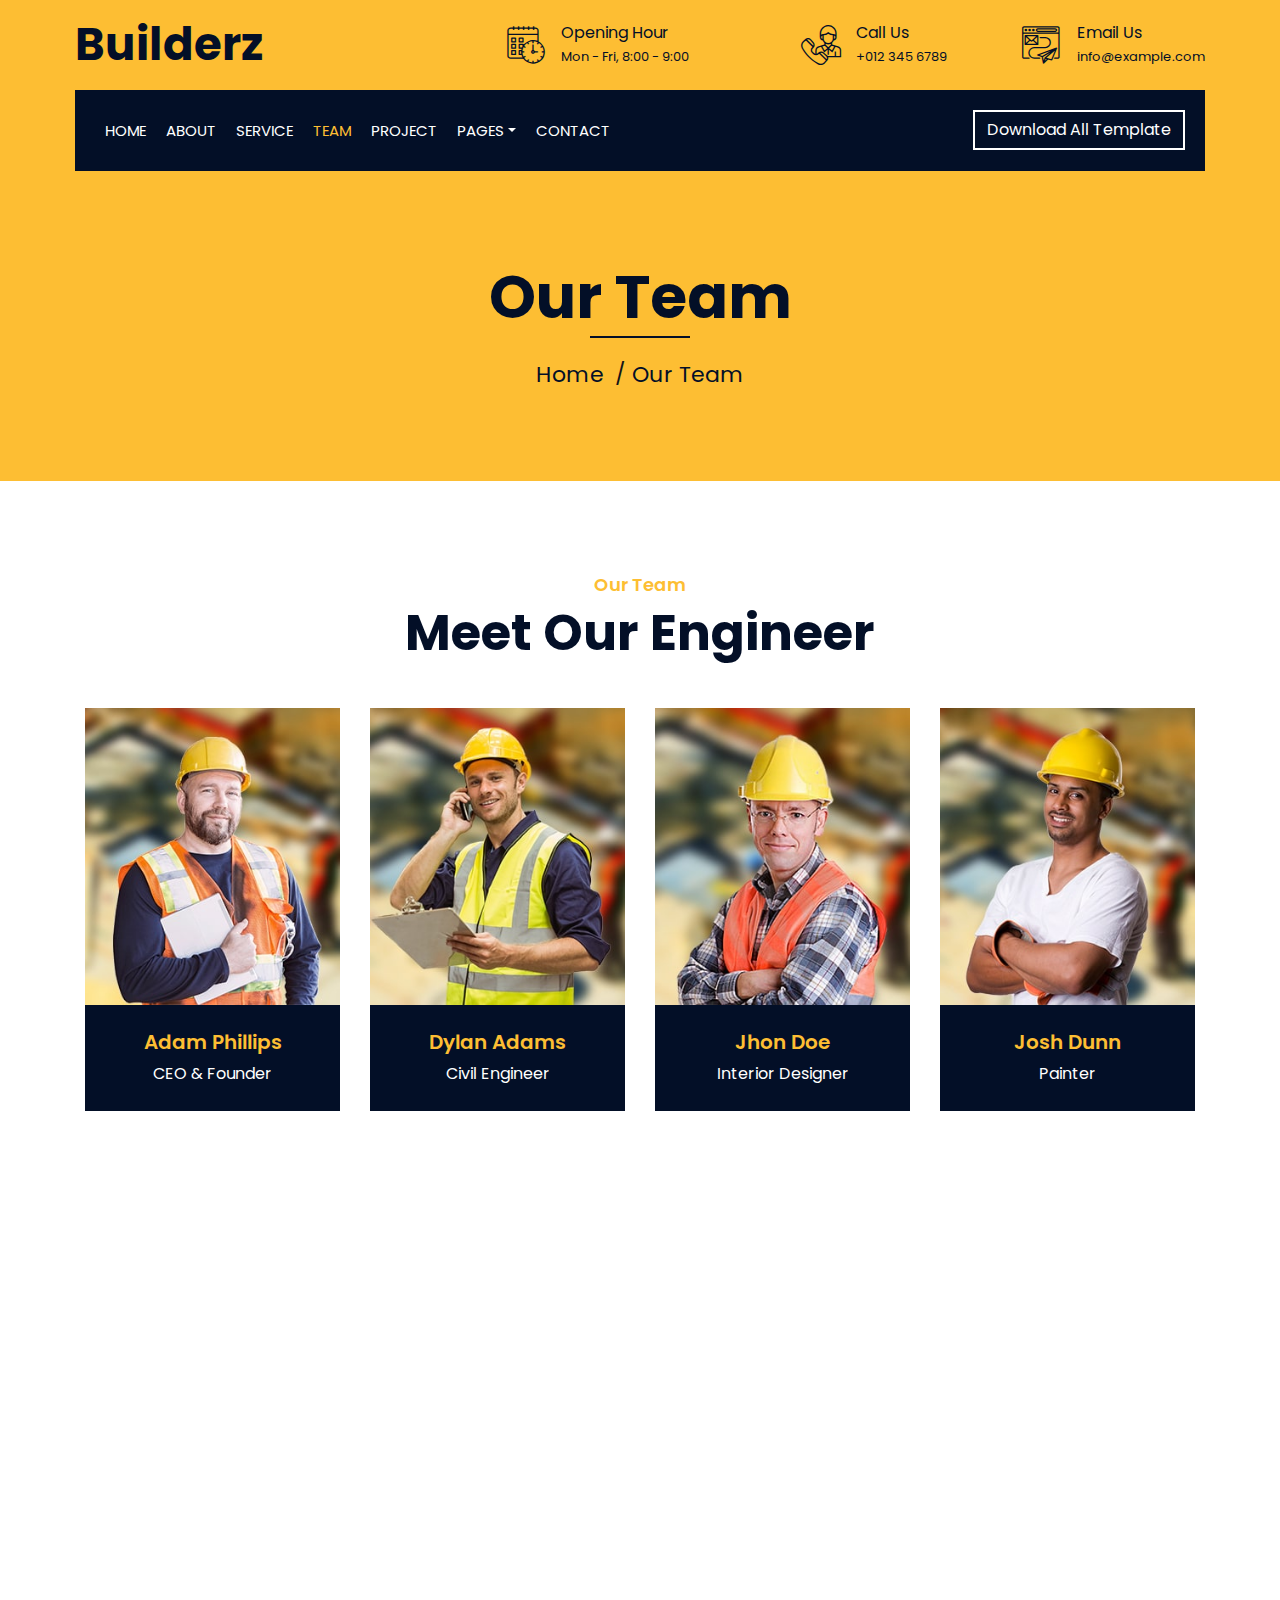
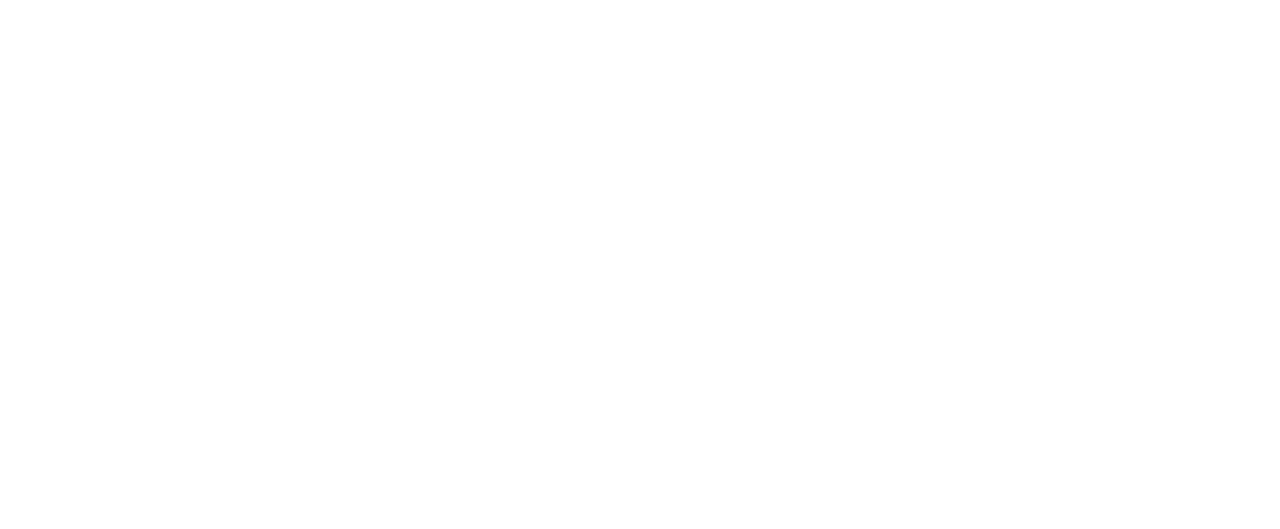
<file: team.html>
<!DOCTYPE html>
<html lang="en">
    <head>
        <meta charset="utf-8">
        <title>Builderz - Construction Company Website Template</title>
        <meta content="width=device-width, initial-scale=1.0" name="viewport">
        <meta content="Construction Company Website Template" name="keywords">
        <meta content="Construction Company Website Template" name="description">

        <!-- Favicon -->
        <link href="img/favicon.ico" rel="icon">

        <!-- Google Font -->
        <link href="https://fonts.googleapis.com/css2?family=Poppins:wght@100;200;300;400;500;600;700;800;900&display=swap" rel="stylesheet">

        <!-- CSS Libraries -->
        <link href="https://stackpath.bootstrapcdn.com/bootstrap/4.4.1/css/bootstrap.min.css" rel="stylesheet">
        <link href="https://cdnjs.cloudflare.com/ajax/libs/font-awesome/5.10.0/css/all.min.css" rel="stylesheet">
        <link href="lib/flaticon/font/flaticon.css" rel="stylesheet"> 
        <link href="lib/animate/animate.min.css" rel="stylesheet">
        <link href="lib/owlcarousel/assets/owl.carousel.min.css" rel="stylesheet">
        <link href="lib/lightbox/css/lightbox.min.css" rel="stylesheet">
        <link href="lib/slick/slick.css" rel="stylesheet">
        <link href="lib/slick/slick-theme.css" rel="stylesheet">

        <!-- Template Stylesheet -->
        <link href="css/style.css" rel="stylesheet">
    </head>

    <body>
        <div class="wrapper">
            <!-- Top Bar Start -->
            <div class="top-bar">
                <div class="container-fluid">
                    <div class="row align-items-center">
                        <div class="col-lg-4 col-md-12">
                            <div class="logo">
                                <a href="index.html">
                                    <h1>Builderz</h1>
                                    <!-- <img src="img/logo.jpg" alt="Logo"> -->
                                </a>
                            </div>
                        </div>
                        <div class="col-lg-8 col-md-7 d-none d-lg-block">
                            <div class="row">
                                <div class="col-4">
                                    <div class="top-bar-item">
                                        <div class="top-bar-icon">
                                            <i class="flaticon-calendar"></i>
                                        </div>
                                        <div class="top-bar-text">
                                            <h3>Opening Hour</h3>
                                            <p>Mon - Fri, 8:00 - 9:00</p>
                                        </div>
                                    </div>
                                </div>
                                <div class="col-4">
                                    <div class="top-bar-item">
                                        <div class="top-bar-icon">
                                            <i class="flaticon-call"></i>
                                        </div>
                                        <div class="top-bar-text">
                                            <h3>Call Us</h3>
                                            <p>+012 345 6789</p>
                                        </div>
                                    </div>
                                </div>
                                <div class="col-4">
                                    <div class="top-bar-item">
                                        <div class="top-bar-icon">
                                            <i class="flaticon-send-mail"></i>
                                        </div>
                                        <div class="top-bar-text">
                                            <h3>Email Us</h3>
                                            <p>info@example.com</p>
                                        </div>
                                    </div>
                                </div>
                            </div>
                        </div>
                    </div>
                </div>
            </div>
            <!-- Top Bar End -->

            <!-- Nav Bar Start -->
            <div class="nav-bar">
                <div class="container-fluid">
                    <nav class="navbar navbar-expand-lg bg-dark navbar-dark">
                        <a href="#" class="navbar-brand">MENU</a>
                        <button type="button" class="navbar-toggler" data-toggle="collapse" data-target="#navbarCollapse">
                            <span class="navbar-toggler-icon"></span>
                        </button>

                        <div class="collapse navbar-collapse justify-content-between" id="navbarCollapse">
                            <div class="navbar-nav mr-auto">
                                <a href="index.html" class="nav-item nav-link">Home</a>
                                <a href="about.html" class="nav-item nav-link">About</a>
                                <a href="service.html" class="nav-item nav-link">Service</a>
                                <a href="team.html" class="nav-item nav-link active">Team</a>
                                <a href="portfolio.html" class="nav-item nav-link">Project</a>
                                <div class="nav-item dropdown">
                                    <a href="#" class="nav-link dropdown-toggle" data-toggle="dropdown">Pages</a>
                                    <div class="dropdown-menu">
                                        <a href="blog.html" class="dropdown-item">Blog Page</a>
                                        <a href="single.html" class="dropdown-item">Single Page</a>
                                    </div>
                                </div>
                                <a href="contact.html" class="nav-item nav-link">Contact</a>
                            </div>
                            <div class="ml-auto">
                                <a class="btn" href="https://freewebsitecode.com">Download All Template</a>
                            </div>
                        </div>
                    </nav>
                </div>
            </div>
            <!-- Nav Bar End -->
            
            
            <!-- Page Header Start -->
            <div class="page-header">
                <div class="container">
                    <div class="row">
                        <div class="col-12">
                            <h2>Our Team</h2>
                        </div>
                        <div class="col-12">
                            <a href="">Home</a>
                            <a href="">Our Team</a>
                        </div>
                    </div>
                </div>
            </div>
            <!-- Page Header End -->


            <!-- Team Start -->
            <div class="team">
                <div class="container">
                    <div class="section-header text-center">
                        <p>Our Team</p>
                        <h2>Meet Our Engineer</h2>
                    </div>
                    <div class="row">
                        <div class="col-lg-3 col-md-6 wow fadeInUp" data-wow-delay="0.1s">
                            <div class="team-item">
                                <div class="team-img">
                                    <img src="img/team-1.jpg" alt="Team Image">
                                </div>
                                <div class="team-text">
                                    <h2>Adam Phillips</h2>
                                    <p>CEO & Founder</p>
                                </div>
                                <div class="team-social">
                                    <a class="social-tw" href=""><i class="fab fa-twitter"></i></a>
                                    <a class="social-fb" href=""><i class="fab fa-facebook-f"></i></a>
                                    <a class="social-li" href=""><i class="fab fa-linkedin-in"></i></a>
                                    <a class="social-in" href=""><i class="fab fa-instagram"></i></a>
                                </div>
                            </div>
                        </div>
                        <div class="col-lg-3 col-md-6 wow fadeInUp" data-wow-delay="0.2s">
                            <div class="team-item">
                                <div class="team-img">
                                    <img src="img/team-2.jpg" alt="Team Image">
                                </div>
                                <div class="team-text">
                                    <h2>Dylan Adams</h2>
                                    <p>Civil Engineer</p>
                                </div>
                                <div class="team-social">
                                    <a class="social-tw" href=""><i class="fab fa-twitter"></i></a>
                                    <a class="social-fb" href=""><i class="fab fa-facebook-f"></i></a>
                                    <a class="social-li" href=""><i class="fab fa-linkedin-in"></i></a>
                                    <a class="social-in" href=""><i class="fab fa-instagram"></i></a>
                                </div>
                            </div>
                        </div>
                        <div class="col-lg-3 col-md-6 wow fadeInUp" data-wow-delay="0.3s">
                            <div class="team-item">
                                <div class="team-img">
                                    <img src="img/team-3.jpg" alt="Team Image">
                                </div>
                                <div class="team-text">
                                    <h2>Jhon Doe</h2>
                                    <p>Interior Designer</p>
                                </div>
                                <div class="team-social">
                                    <a class="social-tw" href=""><i class="fab fa-twitter"></i></a>
                                    <a class="social-fb" href=""><i class="fab fa-facebook-f"></i></a>
                                    <a class="social-li" href=""><i class="fab fa-linkedin-in"></i></a>
                                    <a class="social-in" href=""><i class="fab fa-instagram"></i></a>
                                </div>
                            </div>
                        </div>
                        <div class="col-lg-3 col-md-6 wow fadeInUp" data-wow-delay="0.4s">
                            <div class="team-item">
                                <div class="team-img">
                                    <img src="img/team-4.jpg" alt="Team Image">
                                </div>
                                <div class="team-text">
                                    <h2>Josh Dunn</h2>
                                    <p>Painter</p>
                                </div>
                                <div class="team-social">
                                    <a class="social-tw" href=""><i class="fab fa-twitter"></i></a>
                                    <a class="social-fb" href=""><i class="fab fa-facebook-f"></i></a>
                                    <a class="social-li" href=""><i class="fab fa-linkedin-in"></i></a>
                                    <a class="social-in" href=""><i class="fab fa-instagram"></i></a>
                                </div>
                            </div>
                        </div>
                        <div class="col-lg-3 col-md-6 wow fadeInUp" data-wow-delay="0.1s">
                            <div class="team-item">
                                <div class="team-img">
                                    <img src="img/team-1.jpg" alt="Team Image">
                                </div>
                                <div class="team-text">
                                    <h2>Adam Phillips</h2>
                                    <p>CEO & Founder</p>
                                </div>
                                <div class="team-social">
                                    <a class="social-tw" href=""><i class="fab fa-twitter"></i></a>
                                    <a class="social-fb" href=""><i class="fab fa-facebook-f"></i></a>
                                    <a class="social-li" href=""><i class="fab fa-linkedin-in"></i></a>
                                    <a class="social-in" href=""><i class="fab fa-instagram"></i></a>
                                </div>
                            </div>
                        </div>
                        <div class="col-lg-3 col-md-6 wow fadeInUp" data-wow-delay="0.2s">
                            <div class="team-item">
                                <div class="team-img">
                                    <img src="img/team-2.jpg" alt="Team Image">
                                </div>
                                <div class="team-text">
                                    <h2>Dylan Adams</h2>
                                    <p>Civil Engineer</p>
                                </div>
                                <div class="team-social">
                                    <a class="social-tw" href=""><i class="fab fa-twitter"></i></a>
                                    <a class="social-fb" href=""><i class="fab fa-facebook-f"></i></a>
                                    <a class="social-li" href=""><i class="fab fa-linkedin-in"></i></a>
                                    <a class="social-in" href=""><i class="fab fa-instagram"></i></a>
                                </div>
                            </div>
                        </div>
                        <div class="col-lg-3 col-md-6 wow fadeInUp" data-wow-delay="0.3s">
                            <div class="team-item">
                                <div class="team-img">
                                    <img src="img/team-3.jpg" alt="Team Image">
                                </div>
                                <div class="team-text">
                                    <h2>Jhon Doe</h2>
                                    <p>Interior Designer</p>
                                </div>
                                <div class="team-social">
                                    <a class="social-tw" href=""><i class="fab fa-twitter"></i></a>
                                    <a class="social-fb" href=""><i class="fab fa-facebook-f"></i></a>
                                    <a class="social-li" href=""><i class="fab fa-linkedin-in"></i></a>
                                    <a class="social-in" href=""><i class="fab fa-instagram"></i></a>
                                </div>
                            </div>
                        </div>
                        <div class="col-lg-3 col-md-6 wow fadeInUp" data-wow-delay="0.4s">
                            <div class="team-item">
                                <div class="team-img">
                                    <img src="img/team-4.jpg" alt="Team Image">
                                </div>
                                <div class="team-text">
                                    <h2>Josh Dunn</h2>
                                    <p>Painter</p>
                                </div>
                                <div class="team-social">
                                    <a class="social-tw" href=""><i class="fab fa-twitter"></i></a>
                                    <a class="social-fb" href=""><i class="fab fa-facebook-f"></i></a>
                                    <a class="social-li" href=""><i class="fab fa-linkedin-in"></i></a>
                                    <a class="social-in" href=""><i class="fab fa-instagram"></i></a>
                                </div>
                            </div>
                        </div>
                    </div>
                </div>
            </div>
            <!-- Team End -->


            <!-- Footer Start -->
            <div class="footer wow fadeIn" data-wow-delay="0.3s">
                <div class="container">
                    <div class="row">
                        <div class="col-md-6 col-lg-3">
                            <div class="footer-contact">
                                <h2>Office Contact</h2>
                                <p><i class="fa fa-map-marker-alt"></i>Your Location, City, Country</p>
                                <p><i class="fa fa-phone-alt"></i>+012 345 67890</p>
                                <p><i class="fa fa-envelope"></i>info@example.com</p>
                                <div class="footer-social">
                                    <a href="https://freewebsitecode.com/"><i class="fab fa-twitter"></i></a>
                                    <a href="https://facebook.com/freewebsitecode"><i class="fab fa-facebook-f"></i></a>
                                    <a href="https://freewebsitecode.com/"><i class="fab fa-linkedin-in"></i></a>
                                    <a href="https://freewebsitecode.com/"><i class="fab fa-instagram"></i></a>
                                    <a href="https://www.youtube.com/channel/UC9HlQRmKgG3jeVD_fBxj1Pw/videos"><i class="fab fa-youtube"></i></a>
                                </div>
                            </div>
                        </div>
                        <div class="col-md-6 col-lg-3">
                            <div class="footer-link">
                                <h2>Services Areas</h2>
                                <a href="">Building Construction</a>
                                <a href="">House Renovation</a>
                                <a href="">Architecture Design</a>
                                <a href="">Interior Design</a>
                                <a href="">Painting</a>
                            </div>
                        </div>
                        <div class="col-md-6 col-lg-3">
                            <div class="footer-link">
                                <h2>Useful Pages</h2>
                                <a href="">About Us</a>
                                <a href="">Contact Us</a>
                                <a href="">Our Team</a>
                                <a href="">Projects</a>
                                <a href="">Testimonial</a>
                            </div>
                        </div>
                        <div class="col-md-6 col-lg-3">
                            <div class="newsletter">
                                <h2>Newsletter</h2>
                                <p>
                                    Lorem ipsum dolor sit amet elit. Phasellus nec pretium mi. Curabitur facilisis ornare velit non vulpu
                                </p>
                                <div class="form">
                                    <input class="form-control" placeholder="Email here">
                                    <button class="btn">Submit</button>
                                </div>
                            </div>
                        </div>
                    </div>
                </div>
                <div class="container footer-menu">
                    <div class="f-menu">
                        <a href="">Terms of use</a>
                        <a href="">Privacy policy</a>
                        <a href="">Cookies</a>
                        <a href="">Help</a>
                        <a href="">FQAs</a>
                    </div>
                </div>
                <div class="container copyright">
                    <div class="row">
                        <div class="col-md-6">
                            <p>&copy; <a href="https://freewebsitecode.com">Your Site Name</a>, All Right Reserved.</p>
                        </div>
						
						
                        <div class="col-md-6">
                            <p>Designed By <a href="https://freewebsitecode.com">Free Website Code</a></p>
                        </div>
                    </div>
                </div>
            </div>
            <!-- Footer End -->

            <a href="#" class="back-to-top"><i class="fa fa-chevron-up"></i></a>
        </div>

        <!-- JavaScript Libraries -->
        <script src="https://code.jquery.com/jquery-3.4.1.min.js"></script>
        <script src="https://stackpath.bootstrapcdn.com/bootstrap/4.4.1/js/bootstrap.bundle.min.js"></script>
        <script src="lib/easing/easing.min.js"></script>
        <script src="lib/wow/wow.min.js"></script>
        <script src="lib/owlcarousel/owl.carousel.min.js"></script>
        <script src="lib/isotope/isotope.pkgd.min.js"></script>
        <script src="lib/lightbox/js/lightbox.min.js"></script>
        <script src="lib/waypoints/waypoints.min.js"></script>
        <script src="lib/counterup/counterup.min.js"></script>
        <script src="lib/slick/slick.min.js"></script>

        <!-- Template Javascript -->
        <script src="js/main.js"></script>
    </body>
</html>
</file>
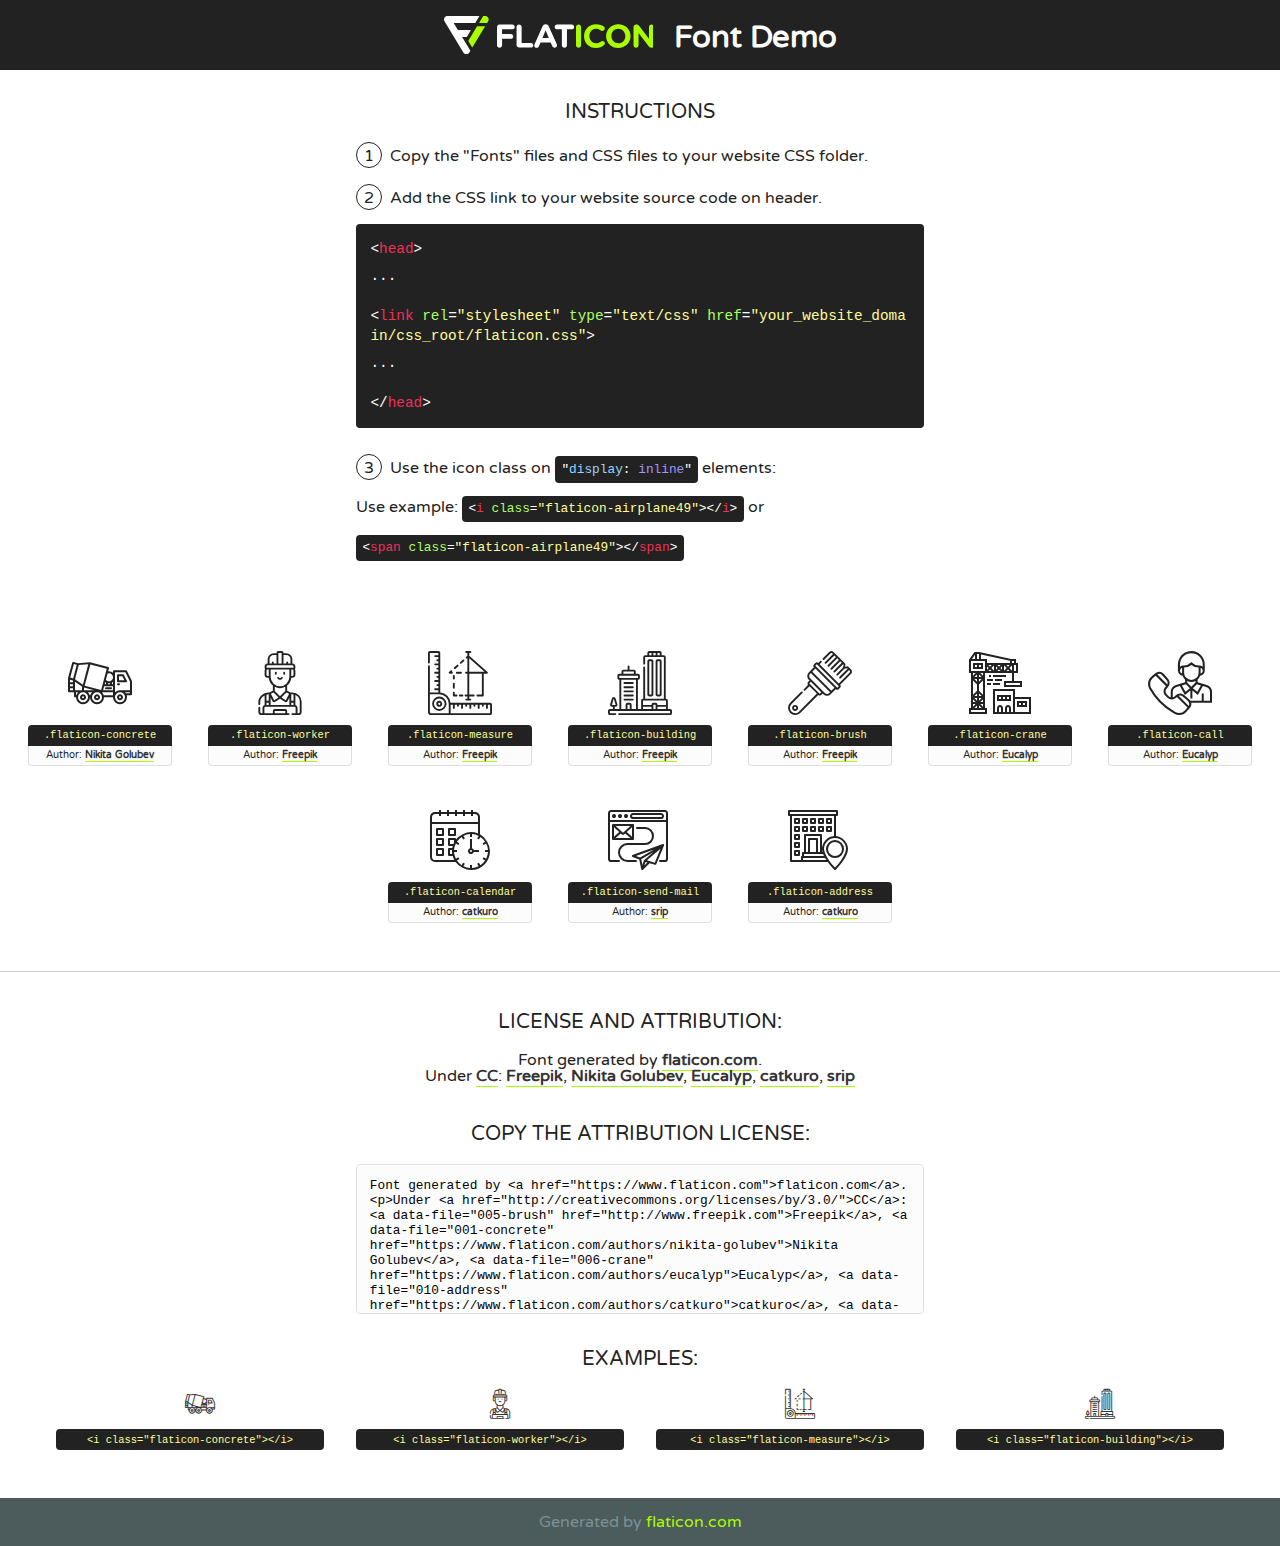
<file: lib/flaticon/font/flaticon.html>
<!DOCTYPE html>
<!--
  Flaticon icon font: Flaticon
  Creation date: 23/08/2020 07:24
-->
<html>
<!DOCTYPE html>
<html>

<head>
    <title>Flaticon WebFont</title>
    <link href="http://fonts.googleapis.com/css?family=Varela+Round" rel="stylesheet" type="text/css" />
    <link rel="stylesheet" type="text/css" href="flaticon.css">
    <meta charset="UTF-8">
    <style>
    html, body, div, span, applet, object, iframe,
    h1, h2, h3, h4, h5, h6, p, blockquote, pre,
    a, abbr, acronym, address, big, cite, code,
    del, dfn, em, img, ins, kbd, q, s, samp,
    small, strike, strong, sub, sup, tt, var,
    b, u, i, center,
    dl, dt, dd, ol, ul, li,
    fieldset, form, label, legend,
    table, caption, tbody, tfoot, thead, tr, th, td,
    article, aside, canvas, details, embed, 
    figure, figcaption, footer, header, hgroup, 
    menu, nav, output, ruby, section, summary,
    time, mark, audio, video {
        margin: 0;
        padding: 0;
        border: 0;
        font-size: 100%;
        font: inherit;
        vertical-align: baseline;
    }
    /* HTML5 display-role reset for older browsers */
    article, aside, details, figcaption, figure, 
    footer, header, hgroup, menu, nav, section {
        display: block;
    }
    body {
        line-height: 1;
    }
    ol, ul {
        list-style: none;
    }
    blockquote, q {
        quotes: none;
    }
    blockquote:before, blockquote:after,
    q:before, q:after {
        content: '';
        content: none;
    }
    table {
        border-collapse: collapse;
        border-spacing: 0;
    }
    body {
        font-family: 'Varela Round', Helvetica, Arial, sans-serif;
        font-size: 16px;
        color: #222;
    }
    a {
        color: #333;
        border-bottom: 1px solid #a9fd00;
        font-weight: bold;
        text-decoration: none;
    }
    * {
        -moz-box-sizing: border-box;
        -webkit-box-sizing: border-box;
        box-sizing: border-box;
        margin: 0;
        padding: 0;
    }
    [class^="flaticon-"]:before, [class*=" flaticon-"]:before, [class^="flaticon-"]:after, [class*=" flaticon-"]:after {
        font-family: Flaticon;
        font-size: 30px;
        font-style: normal;
        margin-left: 20px;
        color: #333;
    }
    .wrapper {
        max-width: 600px;
        margin: auto;
        padding: 0 1em;
    }
    .title {
        font-size: 1.25em;
        text-align: center;
        margin-bottom: 1em;
        text-transform: uppercase;
    }
    header {
        text-align: center;
        background-color: #222;
        color: #fff;
        padding: 1em;
    }
    header .logo {
        width: 210px;
        height: 38px;
        display: inline-block;
        vertical-align: middle;
        margin-right: 1em;
        border: none;
    }
    header strong {
        font-size: 1.95em;
        font-weight: bold;
        vertical-align: middle;
        margin-top: 5px;
        display: inline-block;
    }
    .demo {
        margin: 2em auto;
        line-height: 1.25em;
    }
    .demo ul li {
        margin-bottom: 1em;
    }
    .demo ul li .num {
        color: #222;
        border-radius: 20px;
        display: inline-block;
        width: 26px;
        padding: 3px;
        height: 26px;
        text-align: center;
        margin-right: 0.5em;
        border: 1px solid #222;
    }
    .demo ul li code {
        background-color: #222;
        border-radius: 4px;
        padding: 0.25em 0.5em;
        display: inline-block;
        color: #fff;
        font-family: Consolas,Monaco,Lucida Console,Liberation Mono,DejaVu Sans Mono,Bitstream Vera Sans Mono,Courier New, monospace;
        font-weight: lighter;
        margin-top: 1em;
        font-size: 0.8em;
        word-break: break-all;
    }
    .demo ul li code.big {
        padding: 1em;
        font-size: 0.9em;
    }
    .demo ul li code .red {
        color: #EF3159;
    }
    .demo ul li code .green {
        color: #ACFF65;
    }
    .demo ul li code .yellow {
        color: #FFFF99;
    }
    .demo ul li code .blue {
        color: #99D3FF;
    }
    .demo ul li code .purple {
        color: #A295FF;
    }
    .demo ul li code .dots {
        margin-top: 0.5em;
        display: block;
    }
    #glyphs {
        border-bottom: 1px solid #ccc;
        padding: 2em 0;
        text-align: center;
    }
    .glyph {
        display: inline-block;
        width: 9em;
        margin: 1em;
        text-align: center;
        vertical-align: top;
        background: #FFF;
    }
    .glyph .glyph-icon {
        padding: 10px;
        display: block;
        font-family:"Flaticon";
        font-size: 64px;
        line-height: 1;
    }
    .glyph .glyph-icon:before {
        font-size: 64px;
        color: #222;
        margin-left: 0;
    }
    .class-name {
        font-size: 0.65em;
        background-color: #222;
        color: #fff;
        border-radius: 4px 4px 0 0;
        padding: 0.5em;
        color: #FFFF99;
        font-family: Consolas,Monaco,Lucida Console,Liberation Mono,DejaVu Sans Mono,Bitstream Vera Sans Mono,Courier New, monospace;
    }
    .author-name {
        font-size: 0.6em;
        background-color: #fcfcfd;
        border: 1px solid #DEDEE4;
        border-top: 0;
        border-radius: 0 0 4px 4px;
        padding: 0.5em;
    }
    .class-name:last-child {
        font-size: 10px;
        color:#888;
    }
    .class-name:last-child a {
        font-size: 10px;
        color:#555;
    }
    .class-name:last-child a:hover {
        color:#a9fd00;
    }
    .glyph > input {
        display: block;
        width: 100px;
        margin: 5px auto;
        text-align: center;
        font-size: 12px;
        cursor: text;
    }
    .glyph > input.icon-input {
        font-family:"Flaticon";
        font-size: 16px;
        margin-bottom: 10px;
    }
    .attribution .title {
        margin-top: 2em;
    }
    .attribution textarea {
        background-color: #fcfcfd;
        padding: 1em;
        border: none;
        box-shadow: none;
        border: 1px solid #DEDEE4;
        border-radius: 4px;
        resize: none;
        width: 100%;
        height: 150px;
        font-size: 0.8em;
        font-family: Consolas,Monaco,Lucida Console,Liberation Mono,DejaVu Sans Mono,Bitstream Vera Sans Mono,Courier New, monospace;
        -webkit-appearance: none;
    }
    .iconsuse {
        margin: 2em auto;
        text-align: center;
        max-width: 1200px;
    }
    .iconsuse:after {
        content: '';
        display: table;
        clear: both;
    }
    .iconsuse .image {
        float: left;
        width: 25%;
        padding: 0 1em;
    }
    .iconsuse .image p {
        margin-bottom: 1em;
    }
    .iconsuse .image span {
        display: block;
        font-size: 0.65em;
        background-color: #222;
        color: #fff;
        border-radius: 4px;
        padding: 0.5em;
        color: #FFFF99;
        margin-top: 1em;
        font-family: Consolas,Monaco,Lucida Console,Liberation Mono,DejaVu Sans Mono,Bitstream Vera Sans Mono,Courier New, monospace;
    }
    #footer {
        text-align: center;
        background-color: #4C5B5C;
        color: #7c9192;
        padding: 1em;
    }
    #footer a {
        border: none;
        color: #a9fd00;
        font-weight: normal;
    }
    @media (max-width: 960px) {
        .iconsuse .image {
            width: 50%;
        }
    }
    @media (max-width: 560px) {
        .iconsuse .image {
            width: 100%;
        }
    }
    </style>
</head>

<body class="characters-off">

    <header>
        <a href="https://www.flaticon.com" target="_blank" class="logo">
            <svg version="1.1" xmlns="http://www.w3.org/2000/svg" xmlns:xlink="http://www.w3.org/1999/xlink" xmlns:a="http://ns.adobe.com/AdobeSVGViewerExtensions/3.0/" viewBox="0 0 560.875 102.036" enable-background="new 0 0 560.875 102.036" xml:space="preserve">
                <defs>
                </defs>
                <g>
                    <g class="letters">
                        <path fill="#ffffff" d="M141.596,29.675c0-3.777,2.985-6.767,6.764-6.767h34.438c3.426,0,6.15,2.728,6.15,6.15
                        c0,3.43-2.724,6.149-6.15,6.149h-27.674v13.091h23.719c3.429,0,6.151,2.724,6.151,6.15c0,3.43-2.723,6.149-6.151,6.149h-23.719
                        v17.574c0,3.773-2.986,6.761-6.764,6.761c-3.779,0-6.764-2.989-6.764-6.761V29.675z"></path>
                        <path fill="#ffffff" d="M193.844,29.149c0-3.781,2.985-6.767,6.764-6.767c3.776,0,6.763,2.985,6.763,6.767v42.957h25.039
                        c3.426,0,6.149,2.726,6.149,6.153c0,3.425-2.723,6.15-6.149,6.15h-31.802c-3.779,0-6.764-2.986-6.764-6.768V29.149z"></path>
                        <path fill="#ffffff" d="M241.891,75.71l21.438-48.407c1.492-3.341,4.215-5.357,7.906-5.357h0.792
                        c3.686,0,6.323,2.017,7.815,5.357l21.439,48.407c0.436,0.967,0.701,1.845,0.701,2.723c0,3.602-2.809,6.501-6.414,6.501
                        c-3.161,0-5.269-1.845-6.499-4.655l-4.132-9.661h-27.059l-4.301,10.102c-1.144,2.631-3.426,4.214-6.237,4.214
                        c-3.517,0-6.24-2.81-6.24-6.325C241.1,77.64,241.451,76.677,241.891,75.71z M279.932,58.666l-8.521-20.297l-8.526,20.297H279.932
                        z"></path>
                        <path fill="#ffffff" d="M314.864,35.387H301.86c-3.429,0-6.239-2.813-6.239-6.238c0-3.429,2.811-6.24,6.239-6.24h39.533
                        c3.426,0,6.237,2.811,6.237,6.24c0,3.425-2.811,6.238-6.237,6.238h-13.001v42.785c0,3.773-2.99,6.761-6.764,6.761
                        c-3.779,0-6.764-2.989-6.764-6.761V35.387z"></path>
                        <path fill="#A9FD00" d="M352.615,29.149c0-3.781,2.985-6.767,6.767-6.767c3.774,0,6.761,2.985,6.761,6.767v49.024
                        c0,3.773-2.987,6.761-6.761,6.761c-3.781,0-6.767-2.989-6.767-6.761V29.149z"></path>
                        <path fill="#A9FD00" d="M374.132,53.836v-0.179c0-17.481,13.178-31.801,32.065-31.801c9.22,0,15.459,2.458,20.557,6.238
                        c1.402,1.054,2.637,2.985,2.637,5.357c0,3.692-2.985,6.59-6.681,6.59c-1.845,0-3.071-0.702-4.044-1.319
                        c-3.776-2.813-7.729-4.393-12.562-4.393c-10.364,0-17.831,8.611-17.831,19.154v0.173c0,10.542,7.291,19.329,17.831,19.329
                        c5.715,0,9.492-1.756,13.359-4.834c1.049-0.874,2.458-1.491,4.039-1.491c3.429,0,6.325,2.813,6.325,6.236
                        c0,2.106-1.056,3.78-2.282,4.834c-5.539,4.834-12.036,7.733-21.878,7.733C387.572,85.464,374.132,71.493,374.132,53.836z"></path>
                        <path fill="#A9FD00" d="M433.009,53.836v-0.179c0-17.481,13.79-31.801,32.766-31.801c18.981,0,32.592,14.143,32.592,31.628v0.173
                        c0,17.483-13.785,31.807-32.769,31.807C446.625,85.464,433.009,71.32,433.009,53.836z M484.224,53.836v-0.179
                        c0-10.539-7.725-19.326-18.626-19.326c-10.893,0-18.449,8.611-18.449,19.154v0.173c0,10.542,7.73,19.329,18.626,19.329
                        C476.676,72.986,484.224,64.378,484.224,53.836z"></path>
                        <path fill="#A9FD00" d="M506.233,29.321c0-3.774,2.99-6.763,6.767-6.763h1.401c3.252,0,5.183,1.583,7.029,3.953l26.093,34.265
                        V29.059c0-3.692,2.99-6.677,6.681-6.677c3.683,0,6.671,2.985,6.671,6.677v48.934c0,3.78-2.987,6.765-6.764,6.765h-0.436
                        c-3.257,0-5.188-1.581-7.034-3.953l-27.056-35.492v32.944c0,3.687-2.985,6.676-6.678,6.676c-3.683,0-6.673-2.989-6.673-6.676
                        V29.321z"></path>
                    </g>
                    <g class="insignia">
                        <path fill="#ffffff" d="M48.372,56.137h12.517l11.156-18.537H37.186L25.688,18.539h57.825L94.668,0H9.271
                        C5.925,0,2.842,1.801,1.198,4.716c-1.644,2.907-1.593,6.482,0.134,9.343l50.38,83.501c1.678,2.781,4.689,4.476,7.938,4.476
                        c3.246,0,6.257-1.695,7.935-4.476l2.898-4.804L48.372,56.137z"></path>
                        <g class="i">
                            <path fill="#A9FD00" d="M93.575,18.539h0.031v0.004l21.652,0.004l2.705-4.488c1.727-2.861,1.778-6.436,0.133-9.343
                            C116.454,1.801,113.371,0,110.026,0h-5.294L93.575,18.539z"></path>
                            <polygon fill="#A9FD00" points="88.291,27.356 64.725,66.486 75.519,84.404 109.942,27.356"></polygon>
                        </g>
                    </g>
                </g>
            </svg>
        </a>
        <strong>Font Demo</strong>
    </header>


    <section class="demo wrapper">

        <p class="title">Instructions</p>

        <ul>
            <li>
                <span class="num">1</span>Copy the "Fonts" files and CSS files to your website CSS folder.
            </li>
            <li>
                <span class="num">2</span>Add the CSS link to your website source code on header.
                <code class="big">
                    &lt;<span class="red">head</span>&gt;
                    <br/><span class="dots">...</span>
                    <br/>&lt;<span class="red">link</span> <span class="green">rel</span>=<span class="yellow">"stylesheet"</span> <span class="green">type</span>=<span class="yellow">"text/css"</span> <span class="green">href</span>=<span class="yellow">"your_website_domain/css_root/flaticon.css"</span>&gt;
                    <br/><span class="dots">...</span>
                    <br/>&lt;/<span class="red">head</span>&gt;
                </code>
            </li>

            <li>
                <p>
                    <span class="num">3</span>Use the icon class on <code>"<span class="blue">display</span>:<span class="purple"> inline</span>"</code> elements:
                    <br />
                    Use example: <code>&lt;<span class="red">i</span> <span class="green">class</span>=<span class="yellow">&quot;flaticon-airplane49&quot;</span>&gt;&lt;/<span class="red">i</span>&gt;</code> or <code>&lt;<span class="red">span</span> <span class="green">class</span>=<span class="yellow">&quot;flaticon-airplane49&quot;</span>&gt;&lt;/<span class="red">span</span>&gt;</code>
            </li>
        </ul>

    </section>




   <section id="glyphs">          
    
      
        <div class="glyph"><div class="glyph-icon flaticon-concrete"></div>
            <div class="class-name">.flaticon-concrete</div>
            <div class="author-name">Author: <a data-file="001-concrete" href="https://www.flaticon.com/authors/nikita-golubev">Nikita Golubev</a> </div> 
        </div>        
        
        <div class="glyph"><div class="glyph-icon flaticon-worker"></div>
            <div class="class-name">.flaticon-worker</div>
            <div class="author-name">Author: <a data-file="002-worker" href="http://www.freepik.com">Freepik</a> </div> 
        </div>        
        
        <div class="glyph"><div class="glyph-icon flaticon-measure"></div>
            <div class="class-name">.flaticon-measure</div>
            <div class="author-name">Author: <a data-file="003-measure" href="http://www.freepik.com">Freepik</a> </div> 
        </div>        
        
        <div class="glyph"><div class="glyph-icon flaticon-building"></div>
            <div class="class-name">.flaticon-building</div>
            <div class="author-name">Author: <a data-file="004-building" href="http://www.freepik.com">Freepik</a> </div> 
        </div>        
        
        <div class="glyph"><div class="glyph-icon flaticon-brush"></div>
            <div class="class-name">.flaticon-brush</div>
            <div class="author-name">Author: <a data-file="005-brush" href="http://www.freepik.com">Freepik</a> </div> 
        </div>        
        
        <div class="glyph"><div class="glyph-icon flaticon-crane"></div>
            <div class="class-name">.flaticon-crane</div>
            <div class="author-name">Author: <a data-file="006-crane" href="https://www.flaticon.com/authors/eucalyp">Eucalyp</a> </div> 
        </div>        
        
        <div class="glyph"><div class="glyph-icon flaticon-call"></div>
            <div class="class-name">.flaticon-call</div>
            <div class="author-name">Author: <a data-file="007-call" href="https://www.flaticon.com/authors/eucalyp">Eucalyp</a> </div> 
        </div>        
        
        <div class="glyph"><div class="glyph-icon flaticon-calendar"></div>
            <div class="class-name">.flaticon-calendar</div>
            <div class="author-name">Author: <a data-file="008-calendar" href="https://www.flaticon.com/authors/catkuro">catkuro</a> </div> 
        </div>        
        
        <div class="glyph"><div class="glyph-icon flaticon-send-mail"></div>
            <div class="class-name">.flaticon-send-mail</div>
            <div class="author-name">Author: <a data-file="009-send-mail" href="https://www.flaticon.com/authors/srip">srip</a> </div> 
        </div>        
        
        <div class="glyph"><div class="glyph-icon flaticon-address"></div>
            <div class="class-name">.flaticon-address</div>
            <div class="author-name">Author: <a data-file="010-address" href="https://www.flaticon.com/authors/catkuro">catkuro</a> </div> 
        </div>        
        

    </section>



    <section class="attribution wrapper"   style="text-align:center;">

      <div class="title">License and attribution:</div><div class="attrDiv">Font generated by <a href="https://www.flaticon.com">flaticon.com</a>. <div><p>Under <a href="http://creativecommons.org/licenses/by/3.0/">CC</a>: <a data-file="005-brush" href="http://www.freepik.com">Freepik</a>, <a data-file="001-concrete" href="https://www.flaticon.com/authors/nikita-golubev">Nikita Golubev</a>, <a data-file="006-crane" href="https://www.flaticon.com/authors/eucalyp">Eucalyp</a>, <a data-file="010-address" href="https://www.flaticon.com/authors/catkuro">catkuro</a>, <a data-file="009-send-mail" href="https://www.flaticon.com/authors/srip">srip</a></p>  </div>
      </div>
      <div class="title">Copy the Attribution License:</div>

    <textarea onclick="this.focus();this.select();">Font generated by &lt;a href=&quot;https://www.flaticon.com&quot;&gt;flaticon.com&lt;/a&gt;. <p>Under <a href="http://creativecommons.org/licenses/by/3.0/">CC</a>: <a data-file="005-brush" href="http://www.freepik.com">Freepik</a>, <a data-file="001-concrete" href="https://www.flaticon.com/authors/nikita-golubev">Nikita Golubev</a>, <a data-file="006-crane" href="https://www.flaticon.com/authors/eucalyp">Eucalyp</a>, <a data-file="010-address" href="https://www.flaticon.com/authors/catkuro">catkuro</a>, <a data-file="009-send-mail" href="https://www.flaticon.com/authors/srip">srip</a></p>  
     </textarea>

    </section>

    <section class="iconsuse">

          <div class="title">Examples:</div>            
             
            <div class="image">
                <p>
                    <i class="glyph-icon flaticon-concrete"></i> 
                    <span>&lt;i class=&quot;flaticon-concrete&quot;&gt;&lt;/i&gt;</span>
                </p>
            </div>
            
            <div class="image">
                <p>
                    <i class="glyph-icon flaticon-worker"></i> 
                    <span>&lt;i class=&quot;flaticon-worker&quot;&gt;&lt;/i&gt;</span>
                </p>
            </div>
            
            <div class="image">
                <p>
                    <i class="glyph-icon flaticon-measure"></i> 
                    <span>&lt;i class=&quot;flaticon-measure&quot;&gt;&lt;/i&gt;</span>
                </p>
            </div>
            
            <div class="image">
                <p>
                    <i class="glyph-icon flaticon-building"></i> 
                    <span>&lt;i class=&quot;flaticon-building&quot;&gt;&lt;/i&gt;</span>
                </p>
            </div>
                       
        </div>
                            
    </section>

<div id="footer">
    <div>Generated by <a href="https://www.flaticon.com">flaticon.com</a>
    </div>
</div>



</body>
</html>
</file>
<file: lib/flaticon/font/flaticon.css>
/*
  	Flaticon icon font: Flaticon
  	Creation date: 23/08/2020 07:24
  	*/

@font-face {
  font-family: "Flaticon";
  src: url("./Flaticon.eot");
  src: url("./Flaticon.eot?#iefix") format("embedded-opentype"),
       url("./Flaticon.woff2") format("woff2"),
       url("./Flaticon.woff") format("woff"),
       url("./Flaticon.ttf") format("truetype"),
       url("./Flaticon.svg#Flaticon") format("svg");
  font-weight: normal;
  font-style: normal;
}

@media screen and (-webkit-min-device-pixel-ratio:0) {
  @font-face {
    font-family: "Flaticon";
    src: url("./Flaticon.svg#Flaticon") format("svg");
  }
}

[class^="flaticon-"]:before, [class*=" flaticon-"]:before,
[class^="flaticon-"]:after, [class*=" flaticon-"]:after {   
  font-family: Flaticon;
        font-size: 20px;
font-style: normal;
margin-left: 20px;
}

.flaticon-concrete:before { content: "\f100"; }
.flaticon-worker:before { content: "\f101"; }
.flaticon-measure:before { content: "\f102"; }
.flaticon-building:before { content: "\f103"; }
.flaticon-brush:before { content: "\f104"; }
.flaticon-crane:before { content: "\f105"; }
.flaticon-call:before { content: "\f106"; }
.flaticon-calendar:before { content: "\f107"; }
.flaticon-send-mail:before { content: "\f108"; }
.flaticon-address:before { content: "\f109"; }
</file>
<file: css/style.css>
/*******************************/
/********* General CSS *********/
/*******************************/
body {
    color: #666666;
    background: #dddddd;
    font-family: 'Poppins', sans-serif;
    font-weight: 400;
}

h1,
h2, 
h3, 
h4,
h5, 
h6 {
    color: #030f27;
}

a {
    color: #666666;
    transition: .3s;
}

a:hover,
a:active,
a:focus {
    color: #fdbe33;
    outline: none;
    text-decoration: none;
}

.btn:focus {
    box-shadow: none;
}

.wrapper {
    position: relative;
    width: 100%;
    max-width: 1366px;
    margin: 0 auto;
    background: #ffffff;
}

.back-to-top {
    position: fixed;
    display: none;
    background: #fdbe33;
    color: #121518;
    width: 44px;
    height: 44px;
    text-align: center;
    line-height: 1;
    font-size: 22px;
    right: 15px;
    bottom: 15px;
    transition: background 0.5s;
    z-index: 9;
}

.back-to-top:hover {
    color: #fdbe33;
    background: #121518;
}

.back-to-top i {
    padding-top: 10px;
}

.btn {
    transition: .3s;
}


/**********************************/
/********** Top Bar CSS ***********/
/**********************************/
.top-bar {
    position: relative;
    height: 90px;
    background: #fdbe33;
}

.top-bar .logo {
    padding: 15px 0;
    text-align: left;
    overflow: hidden;
}

.top-bar .logo h1 {
    margin: 0;
    color: #030f27;
    font-size: 45px;
    line-height: 60px;
    font-weight: 700;
}

.top-bar .logo img {
    max-width: 100%;
    max-height: 60px;
}

.top-bar .top-bar-item {
    display: flex;
    align-items: center;
    justify-content: flex-end;
}

.top-bar .top-bar-icon {
    width: 40px;
    display: flex;
    align-items: center;
    justify-content: center;
}

.top-bar .top-bar-icon [class^="flaticon-"]::before {
    margin: 0;
    color: #030f27;
    font-size: 40px;
}

.top-bar .top-bar-text {
    padding-left: 15px;
}

.top-bar .top-bar-text h3 {
    margin: 0 0 5px 0;
    color: #030f27;
    font-size: 16px;
    font-weight: 400;
}

.top-bar .top-bar-text p {
    margin: 0;
    color: #030f27;
    font-size: 13px;
    font-weight: 400;
}

@media (min-width: 992px) {
    .top-bar {
        padding: 0 60px;
    }
}

@media (max-width: 991.98px) {
    .top-bar .logo {
        text-align: center;
    }
}


/**********************************/
/*********** Nav Bar CSS **********/
/**********************************/
.nav-bar {
    position: relative;
    background: #fdbe33;
    transition: .3s;
}

.nav-bar .container-fluid {
    padding: 0;
}

.nav-bar.nav-sticky {
    position: fixed;
    top: 0;
    width: 100%;
    max-width: 1366px;
    box-shadow: 0 2px 5px rgba(0, 0, 0, .3);
    z-index: 999;
}

.nav-bar .navbar {
    height: 100%;
    background: #030f27 !important;
}

.navbar-dark .navbar-nav .nav-link,
.navbar-dark .navbar-nav .nav-link:focus,
.navbar-dark .navbar-nav .nav-link:hover,
.navbar-dark .navbar-nav .nav-link.active {
    padding: 10px 10px 8px 10px;
    color: #ffffff;
}

.navbar-dark .navbar-nav .nav-link:hover,
.navbar-dark .navbar-nav .nav-link.active {
    color: #fdbe33;
    transition: none;
}

.nav-bar .dropdown-menu {
    margin-top: 0;
    border: 0;
    border-radius: 0;
    background: #f8f9fa;
}

.nav-bar .btn {
    color: #ffffff;
    border: 2px solid #ffffff;
    border-radius: 0;
}

.nav-bar .btn:hover {
    color: #030f27;
    background: #fdbe33;
    border-color: #fdbe33;
}

@media (min-width: 992px) {
    .nav-bar {
        padding: 0 75px;
    }
    
    .nav-bar.nav-sticky {
        padding: 0;
    }
    
    .nav-bar .navbar {
        padding: 20px;
    }
    
    .nav-bar .navbar-brand {
        display: none;
    }
    
    .nav-bar a.nav-link {
        padding: 8px 15px;
        font-size: 15px;
        text-transform: uppercase;
    }
}

@media (max-width: 991.98px) {
    .nav-bar .navbar {
        padding: 15px;
    }
    
    .nav-bar a.nav-link {
        padding: 5px;
    }
    
    .nav-bar .dropdown-menu {
        box-shadow: none;
    }
    
    .nav-bar .btn {
        display: none;
    }
}


/*******************************/
/******** Carousel CSS *********/
/*******************************/
.carousel {
    position: relative;
    width: 100%;
    height: calc(100vh - 170px);
    min-height: 400px;
    margin: 0 auto;
    text-align: center;
    overflow: hidden;
}

.carousel .carousel-inner,
.carousel .carousel-item {
    position: relative;
    width: 100%;
    height: 100%;
}

.carousel .carousel-item img {
    width: 100%;
    height: 100%;
    object-fit: cover;
}

.carousel .carousel-item::after {
    position: absolute;
    content: "";
    width: 100%;
    height: 100%;
    top: 0;
    left: 0;
    background: rgba(0, 0, 0, .3);
    z-index: 1;
}

.carousel .carousel-caption {
    position: absolute;
    top: 0;
    bottom: 0;
    display: flex;
    align-items: center;
    justify-content: center;
    flex-direction: column;
    height: calc(100vh - 170px);
    min-height: 400px;
}

.carousel .carousel-caption p {
    color: #ffffff;
    font-size: 30px;
    margin-bottom: 15px;
    letter-spacing: 1px;
}

.carousel .carousel-caption h1 {
    color: #ffffff;
    font-size: 60px;
    font-weight: 700;
    margin-bottom: 35px;
}

.carousel .carousel-caption .btn {
    padding: 15px 35px;
    font-size: 18px;
    font-weight: 500;
    letter-spacing: 1px;
    text-transform: uppercase;
    color: #ffffff;
    background: transparent;
    border: 2px solid #ffffff;
    border-radius: 0;
    transition: .3s;
}

.carousel .carousel-caption .btn:hover {
    color: #030f27;
    background: #fdbe33;
    border-color: #fdbe33;
}

@media (max-width: 767.98px) {
    .carousel .carousel-caption h1 {
        font-size: 40px;
        font-weight: 700;
    }
    
    .carousel .carousel-caption p {
        font-size: 20px;
    }
    
    .carousel .carousel-caption .btn {
        padding: 12px 30px;
        font-size: 18px;
        font-weight: 500;
        letter-spacing: 0;
    }
}

@media (max-width: 575.98px) {
    .carousel .carousel-caption h1 {
        font-size: 30px;
        font-weight: 500;
    }
    
    .carousel .carousel-caption p {
        font-size: 16px;
    }
    
    .carousel .carousel-caption .btn {
        padding: 10px 25px;
        font-size: 16px;
        font-weight: 400;
        letter-spacing: 0;
    }
}

.carousel .animated {
    -webkit-animation-duration: 1.5s;
    animation-duration: 1.5s;
}


/*******************************/
/******* Page Header CSS *******/
/*******************************/
.page-header {
    position: relative;
    margin-bottom: 45px;
    padding: 90px 0;
    text-align: center;
    background: #fdbe33;
}

.page-header h2 {
    position: relative;
    color: #030f27;
    font-size: 60px;
    font-weight: 700;
    margin-bottom: 20px;
    padding-bottom: 5px;
}

.page-header h2::after {
    position: absolute;
    content: "";
    width: 100px;
    height: 2px;
    left: calc(50% - 50px);
    bottom: 0;
    background: #030f27;
}

.page-header a {
    position: relative;
    padding: 0 12px;
    font-size: 22px;
    color: #030f27;
}

.page-header a:hover {
    color: #ffffff;
}

.page-header a::after {
    position: absolute;
    content: "/";
    width: 8px;
    height: 8px;
    top: -2px;
    right: -7px;
    text-align: center;
    color: #121518;
}

.page-header a:last-child::after {
    display: none;
}

@media (max-width: 991.98px) {
    .page-header {
        padding: 60px 0;
    }
    
    .page-header h2 {
        font-size: 45px;
    }
    
    .page-header a {
        font-size: 20px;
    }
}

@media (max-width: 767.98px) {
    .page-header {
        padding: 45px 0;
    }
    
    .page-header h2 {
        font-size: 35px;
    }
    
    .page-header a {
        font-size: 18px;
    }
}


/*******************************/
/******* Section Header ********/
/*******************************/
.section-header {
    position: relative;
    width: 100%;
    margin-bottom: 45px;
}

.section-header p {
    color: #fdbe33;
    font-size: 18px;
    font-weight: 600;
    margin-bottom: 5px;
}

.section-header h2 {
    margin: 0;
    position: relative;
    font-size: 50px;
    font-weight: 700;
}

@media (max-width: 767.98px) {
    .section-header h2 {
        font-size: 30px;
    }
}


/*******************************/
/********* Feature CSS *********/
/*******************************/
.feature {
    position: relative;
    margin-bottom: 45px;
}

.feature .col-md-12 {
    background: #030f27;
}
    
.feature .col-md-12:nth-child(2n) {
    color: #030f27;
    background: #fdbe33;
}

.feature .feature-item {
    min-height: 250px;
    padding: 30px;
    display: flex;
    align-items: center;
    justify-content: flex-start;
}

.feature .feature-icon {
    position: relative;
    width: 60px;
    display: flex;
    align-items: center;
    justify-content: center;
}

.feature .feature-icon::before {
    position: absolute;
    content: "";
    width: 80px;
    height: 80px;
    top: -20px;
    left: -10px;
    border: 2px dotted #ffffff;
    border-radius: 60px;
    z-index: 1;
}

.feature .feature-icon::after {
    position: absolute;
    content: "";
    width: 79px;
    height: 79px;
    top: -18px;
    left: -9px;
    background: #030f27;
    border-radius: 60px;
    z-index: 2;
}

.feature .col-md-12:nth-child(2n) .feature-icon::after {
    background: #fdbe33;
}

.feature .feature-icon [class^="flaticon-"]::before {
    position: relative;
    margin: 0;
    color: #fdbe33;
    font-size: 60px;
    line-height: 60px;
    z-index: 3;
}

.feature .feature-text {
    padding-left: 30px;
}

.feature .feature-text h3 {
    margin: 0 0 10px 0;
    color: #fdbe33;
    font-size: 25px;
    font-weight: 600;
}

.feature .feature-text p {
    margin: 0;
    color: #fdbe33;
    font-size: 18px;
    font-weight: 400;
}

.feature .col-md-12:nth-child(2n) [class^="flaticon-"]::before,
.feature .col-md-12:nth-child(2n) h3,
.feature .col-md-12:nth-child(2n) p {
    color: #030f27;
}


/*******************************/
/********** About CSS **********/
/*******************************/
.about {
    position: relative;
    width: 100%;
    padding: 45px 0;
}

.about .section-header {
    margin-bottom: 30px;
}

.about .about-img {
    position: relative;
    height: 100%;
}

.about .about-img img {
    width: 100%;
    height: 100%;
    object-fit: cover;
}

.about .about-text p {
    font-size: 16px;
}

.about .about-text a.btn {
    position: relative;
    margin-top: 15px;
    padding: 15px 35px;
    font-size: 16px;
    font-weight: 500;
    letter-spacing: 1px;
    color: #030f27;
    border-radius: 0;
    background: #fdbe33;
    transition: .3s;
}

.about .about-text a.btn:hover {
    color: #fdbe33;
    background: #030f27;
}

@media (max-width: 767.98px) {
    .about .about-img {
        margin-bottom: 30px;
        height: auto;
    }
}


/*******************************/
/********** Fact CSS ***********/
/*******************************/
.fact {
    position: relative;
    width: 100%;
    padding: 45px 0;
}

.fact .col-6 {
    display: flex;
    align-items: flex-start;
}

.fact .fact-icon {
    position: relative;
    margin: 7px 15px 0 15px;
    width: 60px;
    display: flex;
    align-items: center;
    justify-content: center;
}

.fact .fact-icon [class^="flaticon-"]::before {
    margin: 0;
    font-size: 60px;
    line-height: 60px;
    background-image: linear-gradient(#ffffff, #fdbe33);
    -webkit-background-clip: text;
    -webkit-text-fill-color: transparent;
}

.fact .fact-right .fact-icon [class^="flaticon-"]::before {
    background-image: linear-gradient(#ffffff, #030f27);
}

.fact .fact-left,
.fact .fact-right {
    padding-top: 60px;
    padding-bottom: 60px;
}

.fact .fact-text h2 {
    font-size: 35px;
    font-weight: 700;
}

.fact .fact-text p {
    margin: 0;
    font-size: 16px;
    font-weight: 600;
    text-transform: uppercase;
}

.fact .fact-left {
    color: #fdbe33;
    background: #030f27;
}

.fact .fact-right {
    color: #030f27;
    background: #fdbe33;
}

.fact .fact-left h2 {
    color: #fdbe33;
}


/*******************************/
/********* Service CSS *********/
/*******************************/
.service {
    position: relative;
    width: 100%;
    padding: 45px 0 15px 0;
}

.service .service-item {
    position: relative;
    width: 100%;
    text-align: center;
    margin-bottom: 30px;
}

.service .service-img {
    position: relative;
    overflow: hidden;
}

.service .service-img img {
    width: 100%;
}

.service .service-overlay {
    position: absolute;
    width: 100%;
    height: 100%;
    top: 0;
    left: 0;
    padding: 30px;
    display: flex;
    align-items: center;
    justify-content: center;
    background: rgba(3, 15, 39, .7);
    transition: .5s;
    opacity: 0;
}

.service .service-item:hover .service-overlay {
    opacity: 1;
}

.service .service-overlay p {
    margin: 0;
    color: #ffffff;
}

.service .service-text {
    display: flex;
    align-items: center;
    height: 60px;
    background: #030f27;
    overflow: hidden;
    white-space: nowrap;
    text-overflow: ellipsis;
}

.service .service-text h3 {
    margin: 0;
    padding: 0 15px 0 25px;
    width: calc(100% - 60px);
    font-size: 20px;
    font-weight: 700;
    color: #fdbe33;
    text-align: left;
    overflow: hidden;
    white-space: nowrap;
    text-overflow: ellipsis;
}

.service .service-item a.btn {
    width: 60px;
    height: 60px;
    padding: 3px 0 0 3px;
    display: flex;
    align-items: center;
    justify-content: center;
    font-size: 60px;
    line-height: 60px;
    font-weight: 100;
    color: #030f27;
    background: #fdbe33;
    border-radius: 0;
    transition: .3s;
}

.service .service-item:hover a.btn {
    color: #ffffff;
}


/*******************************/
/********** Video CSS **********/
/*******************************/
.video {
    position: relative;
    margin: 45px 0;
    height: 100%;
    min-height: 500px;
    background: linear-gradient(rgba(3, 15, 39, .9), rgba(3, 15, 39, .9)), url(../img/carousel-1.jpg);
    background-attachment: fixed;
    background-position: center;
    background-repeat: no-repeat;
    background-size: cover;
}

.video .btn-play {
    position: absolute;
    z-index: 1;
    top: 50%;
    left: 50%;
    transform: translateX(-50%) translateY(-50%);
    box-sizing: content-box;
    display: block;
    width: 32px;
    height: 44px;
    border-radius: 50%;
    border: none;
    outline: none;
    padding: 18px 20px 18px 28px;
}

.video .btn-play:before {
    content: "";
    position: absolute;
    z-index: 0;
    left: 50%;
    top: 50%;
    transform: translateX(-50%) translateY(-50%);
    display: block;
    width: 100px;
    height: 100px;
    background: #fdbe33;
    border-radius: 50%;
    animation: pulse-border 1500ms ease-out infinite;
}

.video .btn-play:after {
    content: "";
    position: absolute;
    z-index: 1;
    left: 50%;
    top: 50%;
    transform: translateX(-50%) translateY(-50%);
    display: block;
    width: 100px;
    height: 100px;
    background: #fdbe33;
    border-radius: 50%;
    transition: all 200ms;
}

.video .btn-play:hover:after {
    background-color: darken(#fdbe33, 10%);
}

.video .btn-play img {
    position: relative;
    z-index: 3;
    max-width: 100%;
    width: auto;
    height: auto;
}

.video .btn-play span {
    display: block;
    position: relative;
    z-index: 3;
    width: 0;
    height: 0;
    border-left: 32px solid #030f27;
    border-top: 22px solid transparent;
    border-bottom: 22px solid transparent;
}

@keyframes pulse-border {
  0% {
    transform: translateX(-50%) translateY(-50%) translateZ(0) scale(1);
    opacity: 1;
  }
  100% {
    transform: translateX(-50%) translateY(-50%) translateZ(0) scale(1.5);
    opacity: 0;
  }
}

#videoModal .modal-dialog {
    position: relative;
    max-width: 800px;
    margin: 60px auto 0 auto;
}

#videoModal .modal-body {
    position: relative;
    padding: 0px;
}

#videoModal .close {
    position: absolute;
    width: 30px;
    height: 30px;
    right: 0px;
    top: -30px;
    z-index: 999;
    font-size: 30px;
    font-weight: normal;
    color: #ffffff;
    background: #000000;
    opacity: 1;
}


/*******************************/
/*********** Team CSS **********/
/*******************************/
.team {
    position: relative;
    width: 100%;
    padding: 45px 0 15px 0;
}

.team .team-item {
    position: relative;
    margin-bottom: 30px;
    overflow: hidden;
}

.team .team-img {
    position: relative;
}

.team .team-img img {
    width: 100%;
}

.team .team-text {
    position: relative;
    padding: 25px 15px;
    text-align: center;
    background: #030f27;
    transition: .5s;
}

.team .team-text h2 {
    font-size: 20px;
    font-weight: 600;
    color: #fdbe33;
    transition: .5s;
}

.team .team-text p {
    margin: 0;
    color: #ffffff;
}

.team .team-item:hover .team-text {
    background: #fdbe33;
}

.team .team-item:hover .team-text h2 {
    color: #030f27;
    letter-spacing: 1px;
}

.team .team-social {
    position: absolute;
    width: 100px;
    top: 0;
    left: -50px;
    display: flex;
    flex-direction: column;
    font-size: 0;
}

.team .team-social a {
    position: relative;
    left: 0;
    width: 50px;
    height: 50px;
    display: flex;
    align-items: center;
    justify-content: center;
    font-size: 18px;
    color: #ffffff;
}

.team .team-item:hover .team-social a:first-child {
    background: #00acee;
    left: 50px;
    transition: .3s 0s;
}

.team .team-item:hover .team-social a:nth-child(2) {
    background: #3b5998;
    left: 50px;
    transition: .3s .1s;
}

.team .team-item:hover .team-social a:nth-child(3) {
    background: #0e76a8;
    left: 50px;
    transition: .3s .2s;
}

.team .team-item:hover .team-social a:nth-child(4) {
    background: #3f729b;
    left: 50px;
    transition: .3s .3s;
}


/*******************************/
/*********** FAQs CSS **********/
/*******************************/
.faqs {
    position: relative;
    width: 100%;
    padding: 45px 0;
}

.faqs .row {
    position: relative;
}

.faqs .row::after {
    position: absolute;
    content: "";
    width: 1px;
    height: 100%;
    top: 0;
    left: calc(50% - .5px);
    background: #fdbe33;
}

.faqs #accordion-1 {
    padding-right: 15px;
}

.faqs #accordion-2 {
    padding-left: 15px;
}

@media(max-width: 767.98px) {
    .faqs .row::after {
        display: none;
    }
    
    .faqs #accordion-1,
    .faqs #accordion-2 {
        padding: 0;
    }
    
    .faqs #accordion-2 {
        padding-top: 15px;
    }
}

.faqs .card {
    margin-bottom: 15px;
    border: none;
    border-radius: 0;
}

.faqs .card:last-child {
    margin-bottom: 0;
}

.faqs .card-header {
    padding: 0;
    border: none;
    background: #ffffff;
}

.faqs .card-header a {
    display: block;
    padding: 10px 25px;
    width: 100%;
    color: #121518;
    font-size: 16px;
    line-height: 40px;
    border: 1px solid rgba(0, 0, 0, .1);
    transition: .5s;
}

.faqs .card-header [data-toggle="collapse"][aria-expanded="true"] {
    background: #fdbe33;
}

.faqs .card-header [data-toggle="collapse"]:after {
    font-family: 'font Awesome 5 Free';
    content: "\f067";
    float: right;
    color: #fdbe33;
    font-size: 12px;
    font-weight: 900;
    transition: .5s;
}

.faqs .card-header [data-toggle="collapse"][aria-expanded="true"]:after {
    font-family: 'font Awesome 5 Free';
    content: "\f068";
    float: right;
    color: #030f27;
    font-size: 12px;
    font-weight: 900;
    transition: .5s;
}

.faqs .card-body {
    padding: 20px 25px;
    font-size: 16px;
    background: #ffffff;
    border: 1px solid rgba(0, 0, 0, .1);
    border-top: none;
}


/*******************************/
/******* Testimonial CSS *******/
/*******************************/
.testimonial {
    position: relative;
    margin: 45px 0;
    padding: 90px 0;
    text-align: center;
    background: linear-gradient(rgba(3, 15, 39, .9), rgba(3, 15, 39, .9)), url(../img/carousel-1.jpg);
    background-attachment: fixed;
    background-position: center;
    background-repeat: no-repeat;
    background-size: cover;
}

.testimonial .container {
    max-width: 760px;
}

.about-page .testimonial {
    padding-bottom: 90px;
}

.testimonial .testimonial-slider-nav {
    position: relative;
    width: 300px;
    margin: 0 auto;
}

.testimonial .testimonial-slider-nav .slick-slide {
    position: relative;
    opacity: 0;
    transition: .5s;
}

.testimonial .testimonial-slider-nav .slick-active {
    opacity: 1;
    transform: scale(1.3);
}

.testimonial .testimonial-slider-nav .slick-center {
    transform: scale(1.8);
    z-index: 1;
}

.testimonial .testimonial-slider-nav .slick-slide img {
    position: relative;
    display: block;
    margin-top: 37px;
    width: 100%;
    height: auto;
    border-radius: 100px;
}

.testimonial .testimonial-slider {
    position: relative;
    margin-top: 15px;
    padding-top: 50px;
}

.testimonial .testimonial-slider::before {
    position: absolute;
    content: "";
    width: 60px;
    height: 50px;
    top: 0;
    left: calc(50% - 30px);
    background: url(../img/quote.png) top center no-repeat;
}

.testimonial .testimonial-slider h3 {
    color: #fdbe33;
    font-size: 22px;
    font-weight: 700;
}

.testimonial .testimonial-slider h4 {
    font-size: 14px;
    font-weight: 300;
    color: #ffffff;
    font-style: italic;
    margin-bottom: 10px;
}

.testimonial .testimonial-slider p {
    color: #ffffff;
    font-size: 16px;
    font-weight: 300;
    margin: 0;
}


/*******************************/
/*********** Blog CSS **********/
/*******************************/
.blog {
    position: relative;
    width: 100%;
    padding: 45px 0 15px 0;
}

.blog .blog-item {
    position: relative;
    width: 100%;
    text-align: center;
    margin-bottom: 30px;
}

.blog .blog-img {
    position: relative;
    overflow: hidden;
}

.blog .blog-img img {
    width: 100%;
}

.blog .blog-title {
    display: flex;
    align-items: center;
    height: 60px;
    background: #030f27;
    overflow: hidden;
    white-space: nowrap;
    text-overflow: ellipsis;
}

.blog .blog-title h3 {
    margin: 0;
    padding: 0 15px 0 25px;
    width: calc(100% - 60px);
    font-size: 18px;
    font-weight: 700;
    color: #fdbe33;
    text-align: left;
    overflow: hidden;
    white-space: nowrap;
    text-overflow: ellipsis;
}

.blog .blog-title a.btn {
    width: 60px;
    height: 60px;
    padding: 3px 0 0 3px;
    display: flex;
    align-items: center;
    justify-content: center;
    font-size: 60px;
    line-height: 60px;
    font-weight: 100;
    color: #030f27;
    background: #fdbe33;
    border-radius: 0;
    transition: .3s;
}

.blog .blog-item:hover a.btn {
    color: #ffffff;
}

.blog .blog-meta {
    position: relative;
    padding: 25px 0 10px 0;
    background: #f3f6ff;
}

.blog .blog-meta::after {
    position: absolute;
    content: "";
    width: 100px;
    height: 1px;
    left: calc(50% - 50px);
    bottom: 0;
    background: #fdbe33;
}

.blog .blog-meta p {
    display: inline-block;
    margin: 0;
    padding: 0 3px;
    font-size: 14px;
    font-weight: 300;
    font-style: italic;
    color: #666666;
}

.blog .blog-meta p a {
    margin-left: 5px;
    font-style: normal;
}

.blog .blog-text {
    padding: 10px 25px 25px 25px;
    background: #f3f6ff;
}

.blog .blog-text p {
    margin: 0;
    font-size: 16px;
}

.blog .pagination .page-link {
    color: #030f27;
    border-radius: 0;
    border-color: #fdbe33;
}

.blog .pagination .page-link:hover,
.blog .pagination .page-item.active .page-link {
    color: #fdbe33;
    background: #030f27;
}

.blog .pagination .disabled .page-link {
    color: #999999;
}


/*******************************/
/******* Single Post CSS *******/
/*******************************/
.single {
    position: relative;
    padding: 45px 0;
}

.single .single-content {
    position: relative;
    margin-bottom: 30px;
    overflow: hidden;
}

.single .single-content img {
    margin-bottom: 20px;
    width: 100%;
}

.single .single-tags {
    margin: -5px -5px 41px -5px;
    font-size: 0;
}

.single .single-tags a {
    margin: 5px;
    display: inline-block;
    padding: 7px 15px;
    font-size: 14px;
    font-weight: 400;
    color: #666666;
    border: 1px solid #dddddd;
}

.single .single-tags a:hover {
    color: #fdbe33;
    background: #030f27;
}

.single .single-bio {
    margin-bottom: 45px;
    padding: 30px;
    background: #f3f6ff;
    display: flex;
}

.single .single-bio-img {
    width: 100%;
    max-width: 100px;
}

.single .single-bio-img img {
    width: 100%;
}

.single .single-bio-text {
    padding-left: 30px;
}

.single .single-bio-text h3 {
    font-size: 20px;
    font-weight: 700;
}

.single .single-bio-text p {
    margin: 0;
}

.single .single-related {
    margin-bottom: 45px;
}

.single .single-related h2 {
    font-size: 30px;
    font-weight: 700;
    margin-bottom: 25px;
}

.single .related-slider {
    position: relative;
    margin: 0 -15px;
    width: calc(100% + 30px);
}

.single .related-slider .post-item {
    margin: 0 15px;
}

.single .post-item {
    display: flex;
    align-items: center;
    margin-bottom: 15px;
}

.single .post-item .post-img {
    width: 100%;
    max-width: 80px;
}

.single .post-item .post-img img {
    width: 100%;
}

.single .post-item .post-text {
    padding-left: 15px;
}

.single .post-item .post-text a {
    font-size: 16px;
    font-weight: 400;
}

.single .post-item .post-meta {
    display: flex;
    margin-top: 8px;
}

.single .post-item .post-meta p {
    display: inline-block;
    margin: 0;
    padding: 0 3px;
    font-size: 14px;
    font-weight: 300;
    font-style: italic;
}

.single .post-item .post-meta p a {
    margin-left: 5px;
    font-size: 14px;
    font-weight: 300;
    font-style: normal;
}

.single .related-slider .owl-nav {
    position: absolute;
    width: 90px;
    top: -55px;
    right: 15px;
    display: flex;
}

.single .related-slider .owl-nav .owl-prev,
.single .related-slider .owl-nav .owl-next {
    margin-left: 15px;
    width: 30px;
    height: 30px;
    display: flex;
    align-items: center;
    justify-content: center;
    color: #030f27;
    background: #fdbe33;
    font-size: 16px;
    transition: .3s;
}

.single .related-slider .owl-nav .owl-prev:hover,
.single .related-slider .owl-nav .owl-next:hover {
    color: #fdbe33;
    background: #030f27;
}

.single .single-comment {
    position: relative;
    margin-bottom: 45px;
}

.single .single-comment h2 {
    font-size: 30px;
    font-weight: 700;
    margin-bottom: 25px;
}

.single .comment-list {
    list-style: none;
    padding: 0;
}

.single .comment-child {
    list-style: none;
}

.single .comment-body {
    display: flex;
    margin-bottom: 30px;
}

.single .comment-img {
    width: 60px;
}

.single .comment-img img {
    width: 100%;
}

.single .comment-text {
    padding-left: 15px;
    width: calc(100% - 60px);
}

.single .comment-text h3 {
    font-size: 18px;
    font-weight: 600;
    margin-bottom: 3px;
}

.single .comment-text span {
    display: block;
    font-size: 14px;
    font-weight: 300;
    margin-bottom: 5px;
}

.single .comment-text .btn {
    padding: 3px 10px;
    font-size: 14px;
    color: #030f27;
    background: #dddddd;
    border-radius: 0;
}

.single .comment-text .btn:hover {
    background: #fdbe33;
}

.single .comment-form {
    position: relative;
}

.single .comment-form h2 {
    font-size: 30px;
    font-weight: 700;
    margin-bottom: 25px;
}

.single .comment-form form {
    padding: 30px;
    background: #f3f6ff;
}

.single .comment-form form .form-group:last-child {
    margin: 0;
}

.single .comment-form input,
.single .comment-form textarea {
    border-radius: 0;
}

.single .comment-form .btn {
    padding: 15px 30px;
    color: #030f27;
    background: #fdbe33;
}

.single .comment-form .btn:hover {
    color: #fdbe33;
    background: #030f27;
}


/**********************************/
/*********** Sidebar CSS **********/
/**********************************/
.sidebar {
    position: relative;
    width: 100%;
}

@media(max-width: 991.98px) {
    .sidebar {
        margin-top: 45px;
    }
}

.sidebar .sidebar-widget {
    position: relative;
    margin-bottom: 45px;
}

.sidebar .sidebar-widget .widget-title {
    position: relative;
    margin-bottom: 30px;
    padding-bottom: 5px;
    font-size: 30px;
    font-weight: 700;
}

.sidebar .sidebar-widget .widget-title::after {
    position: absolute;
    content: "";
    width: 60px;
    height: 2px;
    bottom: 0;
    left: 0;
    background: #fdbe33;
}

.sidebar .sidebar-widget .search-widget {
    position: relative;
}

.sidebar .search-widget input {
    height: 50px;
    border: 1px solid #dddddd;
    border-radius: 0;
}

.sidebar .search-widget input:focus {
    box-shadow: none;
}

.sidebar .search-widget .btn {
    position: absolute;
    top: 6px;
    right: 15px;
    height: 40px;
    padding: 0;
    font-size: 25px;
    color: #fdbe33;
    background: none;
    border-radius: 0;
    border: none;
    transition: .3s;
}

.sidebar .search-widget .btn:hover {
    color: #030f27;
}

.sidebar .sidebar-widget .recent-post {
    position: relative;
}

.sidebar .sidebar-widget .tab-post {
    position: relative;
}

.sidebar .tab-post .nav.nav-pills .nav-link {
    color: #fdbe33;
    background: #030f27;
    border-radius: 0;
}

.sidebar .tab-post .nav.nav-pills .nav-link:hover,
.sidebar .tab-post .nav.nav-pills .nav-link.active {
    color: #030f27;
    background: #fdbe33;
}

.sidebar .tab-post .tab-content {
    padding: 15px 0 0 0;
    background: transparent;
}

.sidebar .tab-post .tab-content .container {
    padding: 0;
}

.sidebar .sidebar-widget .category-widget {
    position: relative;
}

.sidebar .category-widget ul {
    margin: 0;
    padding: 0;
    list-style: none;
}

.sidebar .category-widget ul li {
    margin: 0 0 12px 22px; 
}

.sidebar .category-widget ul li:last-child {
    margin-bottom: 0; 
}

.sidebar .category-widget ul li a {
    display: inline-block;
    line-height: 23px;
}

.sidebar .category-widget ul li::before {
    position: absolute;
    content: '\f105';
    font-family: 'Font Awesome 5 Free';
    font-weight: 900;
    color: #fdbe33;
    left: 1px;
}

.sidebar .category-widget ul li span {
    display: inline-block;
    float: right;
}

.sidebar .sidebar-widget .tag-widget {
    position: relative;
    margin: -5px -5px;
}

.single .tag-widget a {
    margin: 5px;
    display: inline-block;
    padding: 7px 15px;
    font-size: 14px;
    font-weight: 400;
    color: #666666;
    border: 1px solid #dddddd;
}

.single .tag-widget a:hover {
    color: #fdbe33;
    background: #030f27;
}

.sidebar .image-widget {
    display: block;
    width: 100%;
    overflow: hidden;
}

.sidebar .image-widget img {
    max-width: 100%;
    transition: .3s;
}

.sidebar .image-widget img:hover {
    transform: scale(1.1);
}


/*******************************/
/******** Portfolio CSS ********/
/*******************************/
.portfolio {
    position: relative;
    padding: 45px 0;
}

.portfolio #portfolio-flters {
    padding: 0;
    margin: -15px 0 25px 0;
    list-style: none;
    font-size: 0;
    text-align: center;
}

.portfolio #portfolio-flters li,
.portfolio .load-more .btn {
    cursor: pointer;
    display: inline-block;
    margin: 5px;
    padding: 8px 15px;
    color: #030f27;
    font-size: 14px;
    font-weight: 500;
    text-transform: uppercase;
    border-radius: 0;
    background: #fdbe33;
    border: none;
    transition: .3s;
}

.portfolio #portfolio-flters li:hover,
.portfolio #portfolio-flters li.filter-active {
    background: #030f27;
    color: #fdbe33;
}

.portfolio .load-more {
    text-align: center;
}

.portfolio .load-more .btn {
    padding: 15px 35px;
    font-size: 16px;
    transition: .3s;
}

.portfolio .load-more .btn:hover {
    color: #fdbe33;
    background: #030f27;
}

.portfolio .portfolio-warp {
    position: relative;
    width: 100%;
    text-align: center;
    margin-bottom: 30px;
}

.portfolio .portfolio-img {
    position: relative;
    overflow: hidden;
}

.portfolio .portfolio-img img {
    width: 100%;
    transition: .3s;
}

.portfolio .portfolio-item:hover img {
    transform: scale(1.1);
}

.portfolio .portfolio-overlay {
    position: absolute;
    width: 100%;
    height: 100%;
    top: 0;
    left: 0;
    padding: 30px;
    display: flex;
    align-items: center;
    justify-content: center;
    background: rgba(3, 15, 39, .7);
    transition: .5s;
    opacity: 0;
}

.portfolio .portfolio-warp:hover .portfolio-overlay {
    opacity: 1;
}

.portfolio .portfolio-overlay p {
    margin: 0;
    color: #ffffff;
}

.portfolio .portfolio-text {
    display: flex;
    align-items: center;
    height: 60px;
    background: #030f27;
    overflow: hidden;
    white-space: nowrap;
    text-overflow: ellipsis;
}

.portfolio .portfolio-text h3 {
    margin: 0;
    padding: 0 15px 0 25px;
    width: calc(100% - 60px);
    font-size: 20px;
    font-weight: 700;
    color: #fdbe33;
    text-align: center;
    overflow: hidden;
    white-space: nowrap;
    text-overflow: ellipsis;
}

.portfolio .portfolio-warp a.btn {
    width: 60px;
    height: 60px;
    padding: 3px 0 0 3px;
    display: flex;
    align-items: center;
    justify-content: center;
    font-size: 60px;
    line-height: 60px;
    font-weight: 100;
    color: #030f27;
    background: #ffffff;
    border-radius: 0;
    transition: .3s;
}

.portfolio .portfolio-warp:hover a.btn {
    color: #ffffff;
    background: #fdbe33;
}


/*******************************/
/********* Contact CSS *********/
/*******************************/
.contact {
    position: relative;
    width: 100%;
    padding: 45px 0;
}

.contact .col-md-6 {
    padding-top: 30px;
    padding-bottom: 30px;
}

.contact .col-md-6:first-child {
    background: #030f27;
}

.contact .col-md-6:last-child {
    background: #fdbe33;
}

.contact .contact-info {
    position: relative;
    width: 100%;
    padding: 0 15px;
}

.contact .contact-item {
    position: relative;
    margin-bottom: 30px;
    padding: 30px;
    display: flex;
    align-items: flex-start;
    flex-direction: row;
    border: 1px solid rgba(256, 256, 256, .2);
}

.contact .contact-item [class^="flaticon-"]::before {
    margin: 0;
    color: #fdbe33;
    font-size: 40px;
}

.contact .contact-text {
    position: relative;
    width: auto;
    padding-left: 20px;
}

.contact .contact-text h2 {
    color: #fdbe33;
    font-size: 20px;
    font-weight: 600;
}

.contact .contact-text p {
    margin: 0;
    color: #ffffff;
    font-size: 16px;
}

.contact .contact-item:last-child {
    margin-bottom: 0;
}

.contact .contact-form {
    position: relative;
    padding: 0 15px;
}

.contact .contact-form input {
    color: #ffffff;
    height: 40px;
    border-radius: 0;
    border-width: 1px;
    border-color: rgba(256, 256, 256, .4);
    background: transparent;
}

.contact .contact-form textarea {
    color: #ffffff;
    height: 185px;
    border-radius: 0;
    border-width: 1px;
    border-color: rgba(256, 256, 256, .4);
    background: transparent;
}

.contact .contact-form input:focus,
.contact .contact-form textarea {
    box-shadow: none;
}

.contact .contact-form .form-control::placeholder {
  color: #ffffff;
  opacity: 1;
}

.contact .contact-form .form-control::-ms-input-placeholder {
  color: #ffffff;
}

.contact .contact-form .form-control::-ms-input-placeholder {
  color: #ffffff;
}

.contact .contact-form .btn {
    padding: 16px 30px;
    font-size: 16px;
    font-weight: 600;
    color: #fdbe33;
    background: #030f27;
    border: none;
    border-radius: 0;
    transition: .3s;
}

.contact .contact-form .btn:hover {
    color: #030f27;
    background: #ffffff;
}

.contact .help-block ul {
    margin: 0;
    padding: 0;
    list-style-type: none;
}


/*******************************/
/********* Footer CSS **********/
/*******************************/
.footer {
    position: relative;
    margin-top: 45px;
    padding-top: 90px;
    background: #030f27;
    color: #ffffff;
}

.footer .footer-contact,
.footer .footer-link,
.footer .newsletter {
    position: relative;
    margin-bottom: 45px;
}

.footer h2 {
    position: relative;
    margin-bottom: 20px;
    padding-bottom: 10px;
    font-size: 20px;
    font-weight: 600;
    color: #fdbe33;
}

.footer h2::after {
    position: absolute;
    content: "";
    width: 60px;
    height: 2px;
    left: 0;
    bottom: 0;
    background: #fdbe33;
}

.footer .footer-link a {
    display: block;
    margin-bottom: 10px;
    color: #ffffff;
    transition: .3s;
}

.footer .footer-link a::before {
    position: relative;
    content: "\f105";
    font-family: "Font Awesome 5 Free";
    font-weight: 900;
    margin-right: 10px;
}

.footer .footer-link a:hover {
    color: #fdbe33;
    letter-spacing: 1px;
}

.footer .footer-contact p i {
    width: 25px;
}

.footer .footer-social {
    position: relative;
    margin-top: 20px;
}

.footer .footer-social a {
    display: inline-block;
    width: 40px;
    height: 40px;
    padding: 7px 0;
    text-align: center;
    border: 1px solid rgba(256, 256, 256, .3);
    border-radius: 60px;
    transition: .3s;
}

.footer .footer-social a i {
    font-size: 15px;
    color: #ffffff;
}

.footer .footer-social a:hover {
    background: #fdbe33;
    border-color: #fdbe33;
}

.footer .footer-social a:hover i {
    color: #030f27;
}

.footer .newsletter .form {
    position: relative;
    max-width: 400px;
    margin: 0 auto;
}

.footer .newsletter input {
    height: 50px;
    border: 2px solid #121518;
    border-radius: 0;
}

.footer .newsletter .btn {
    position: absolute;
    top: 5px;
    right: 5px;
    height: 40px;
    padding: 8px 10px;
    font-size: 14px;
    font-weight: 500;
    text-transform: uppercase;
    color: #fdbe33;
    background: #121518;
    border-radius: 0;
    border: 2px solid #fdbe33;
    transition: .3s;
}

.footer .newsletter .btn:hover {
    color: #121518;
    background: #fdbe33;
}

.footer .footer-menu .f-menu {
    position: relative;
    padding: 15px 0;
    font-size: 0;
    text-align: center;
    border-top: 1px solid rgba(256, 256, 256, .1);
    border-bottom: 1px solid rgba(256, 256, 256, .1);
}

.footer .footer-menu .f-menu a {
    color: #ffffff;
    font-size: 16px;
    margin-right: 15px;
    padding-right: 15px;
    border-right: 1px solid rgba(255, 255, 255, .1);
}

.footer .footer-menu .f-menu a:hover {
    color: #fdbe33;
}

.footer .footer-menu .f-menu a:last-child {
    margin-right: 0;
    padding-right: 0;
    border-right: none;
}


.footer .copyright {
    padding: 30px 15px;
}

.footer .copyright p {
    margin: 0;
    color: #ffffff;
}

.footer .copyright .col-md-6:last-child p {
    text-align: right;
}

.footer .copyright p a {
    color: #fdbe33;
    font-weight: 500;
    letter-spacing: 1px;
}

.footer .copyright p a:hover {
    color: #ffffff;
}

@media (max-width: 768px) {
    .footer .copyright p,
    .footer .copyright .col-md-6:last-child p {
        margin: 5px 0;
        text-align: center;
    }
}
</file>
